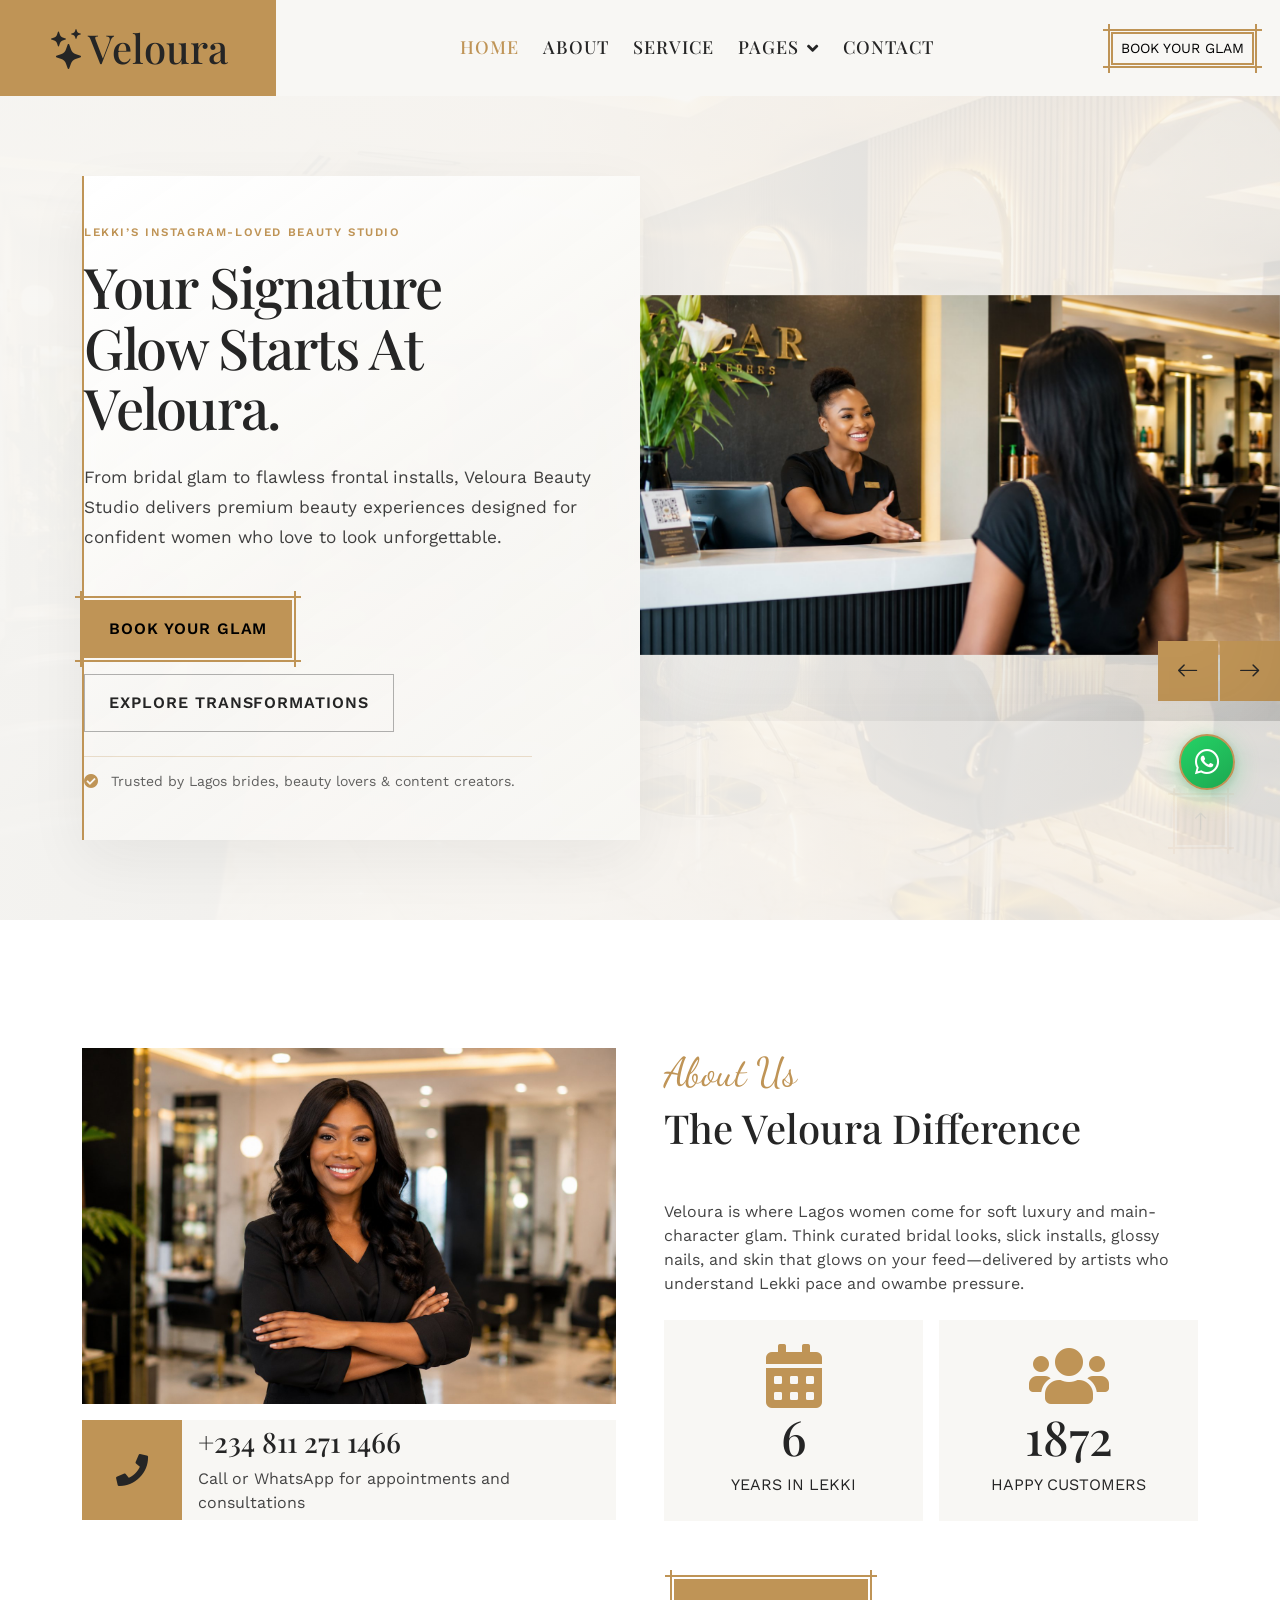
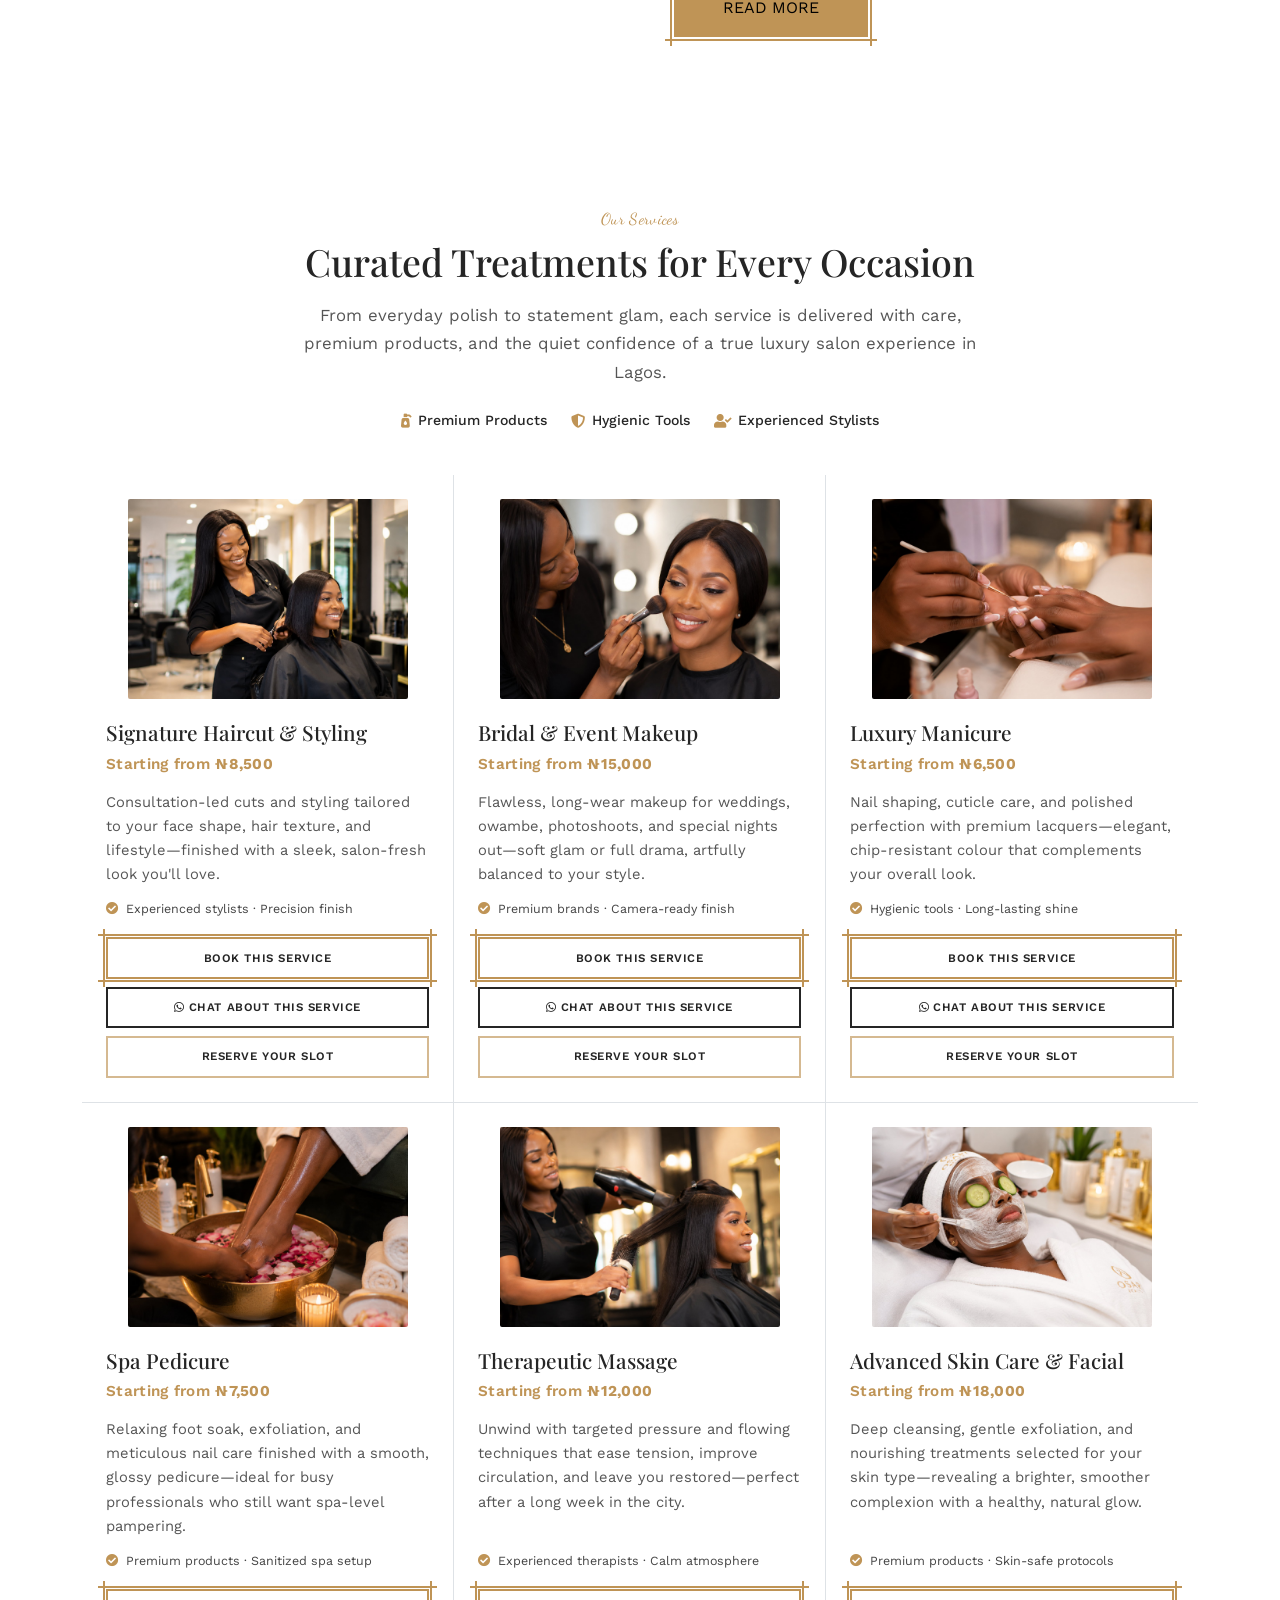
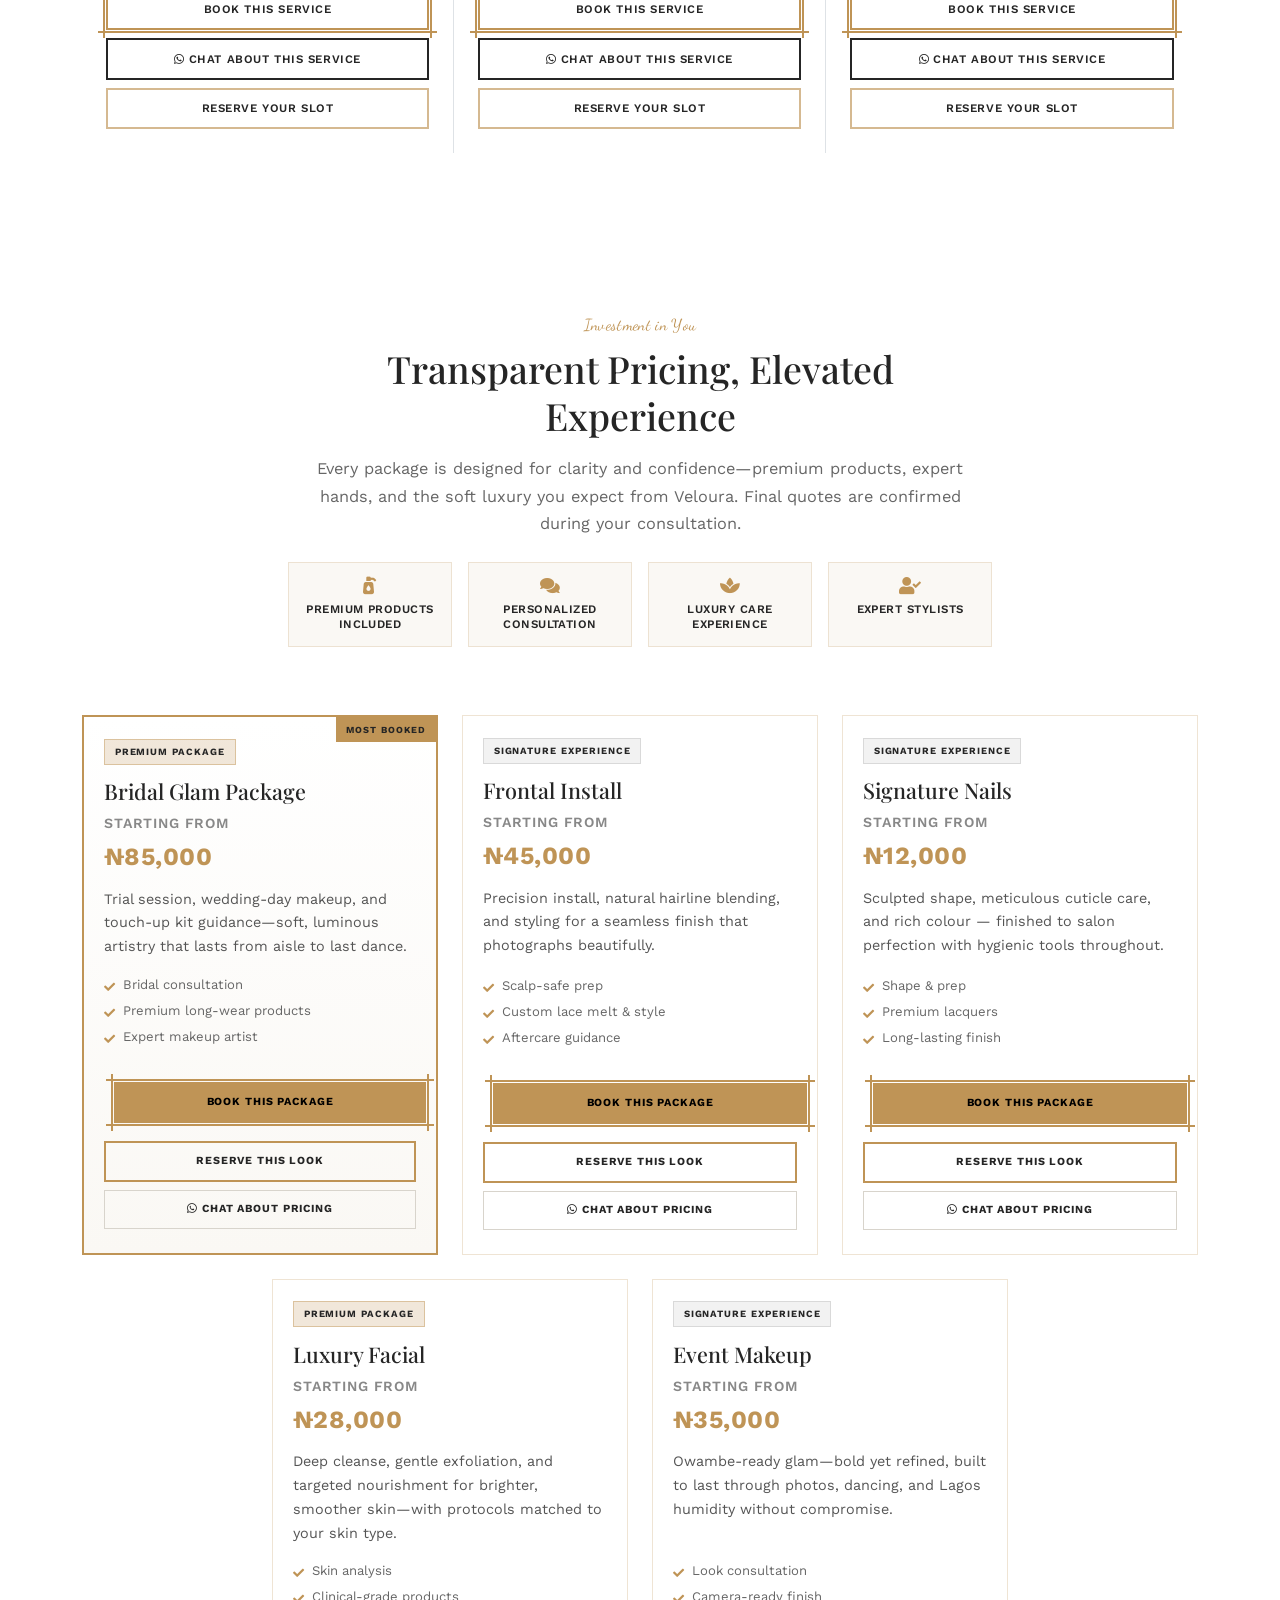
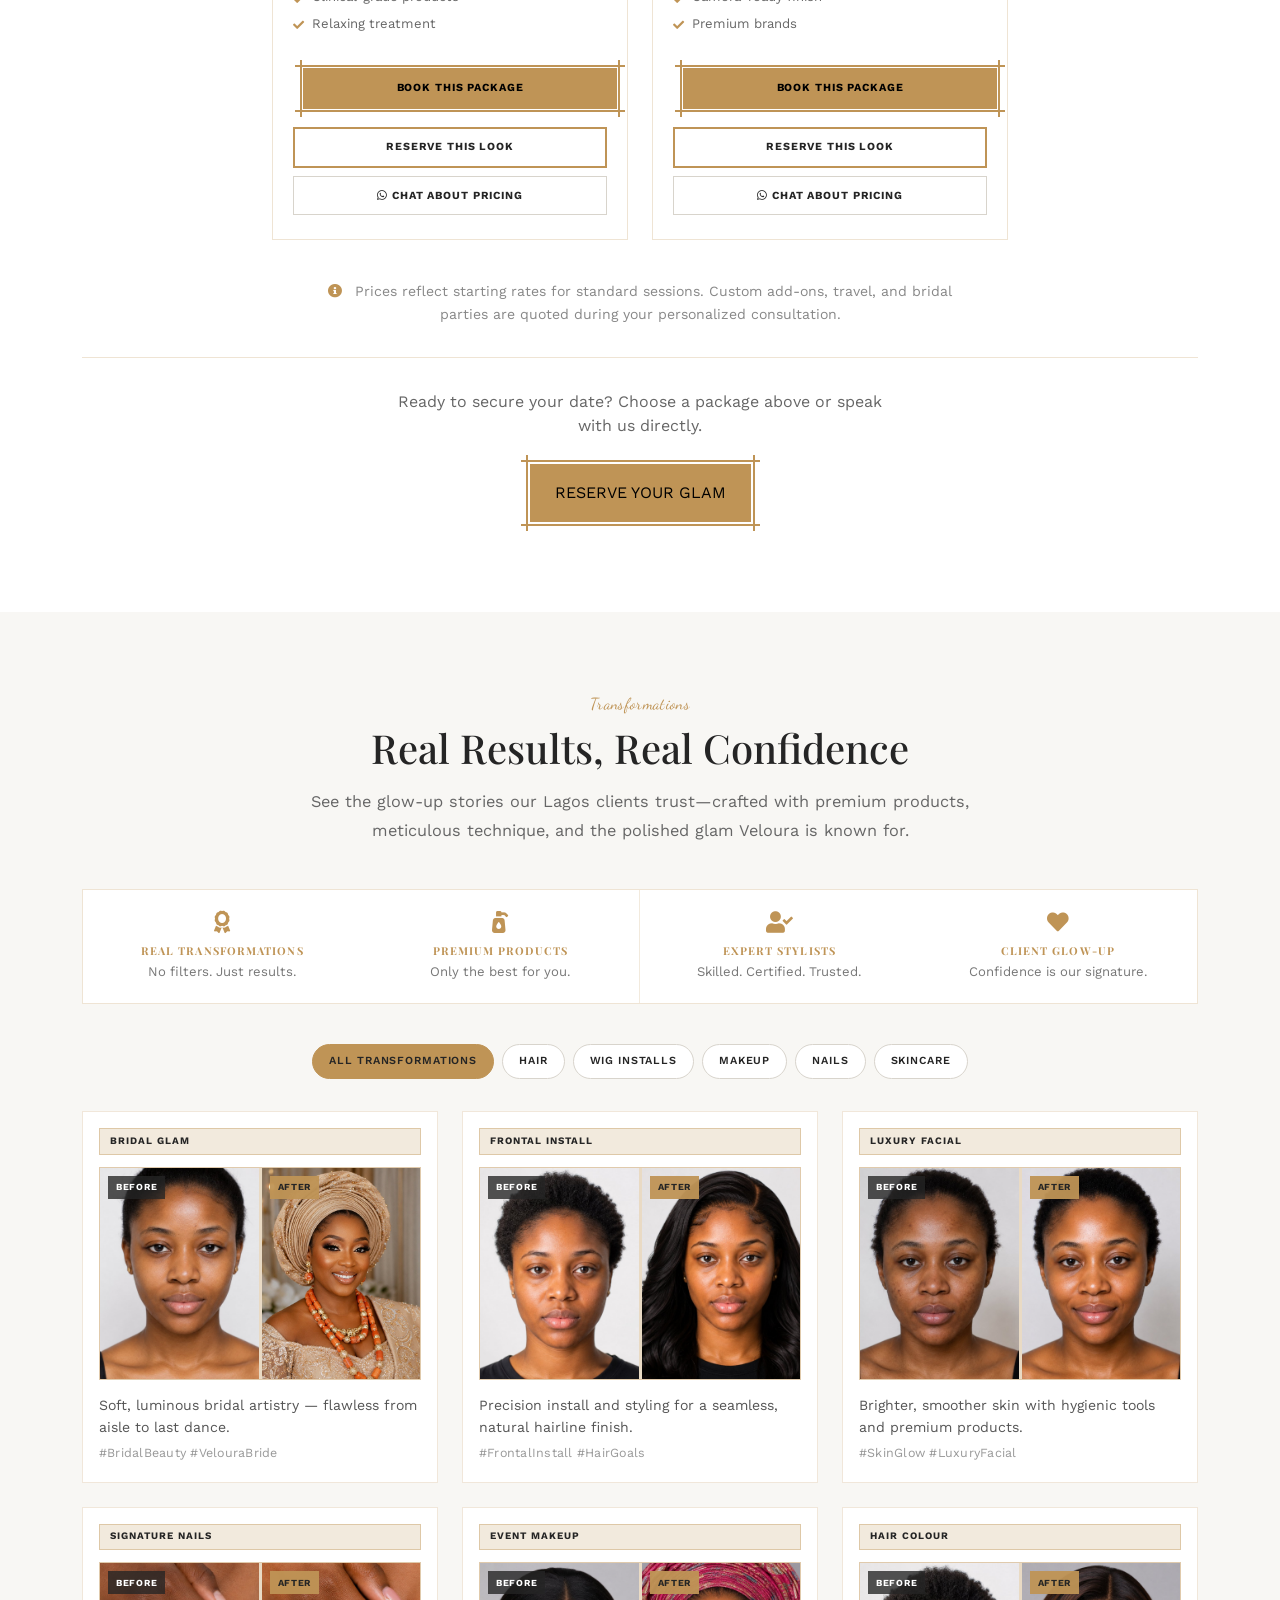
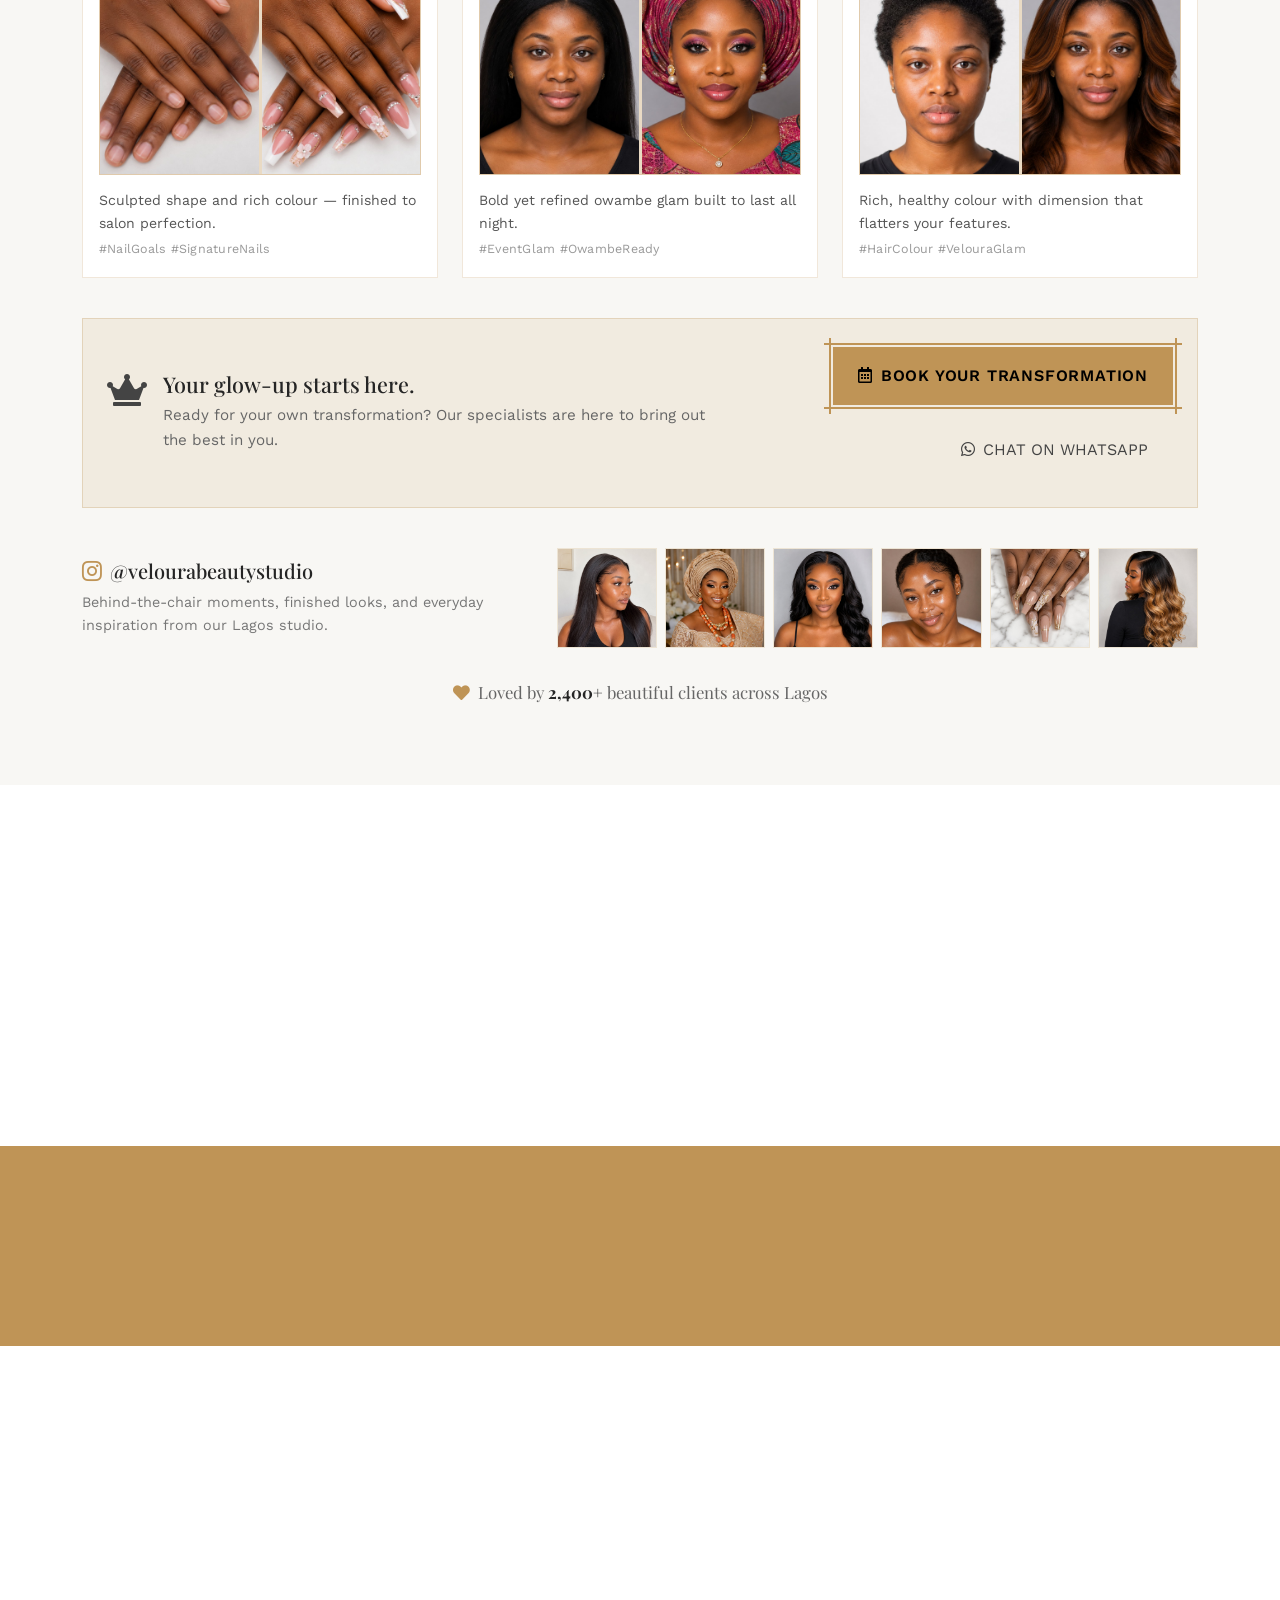
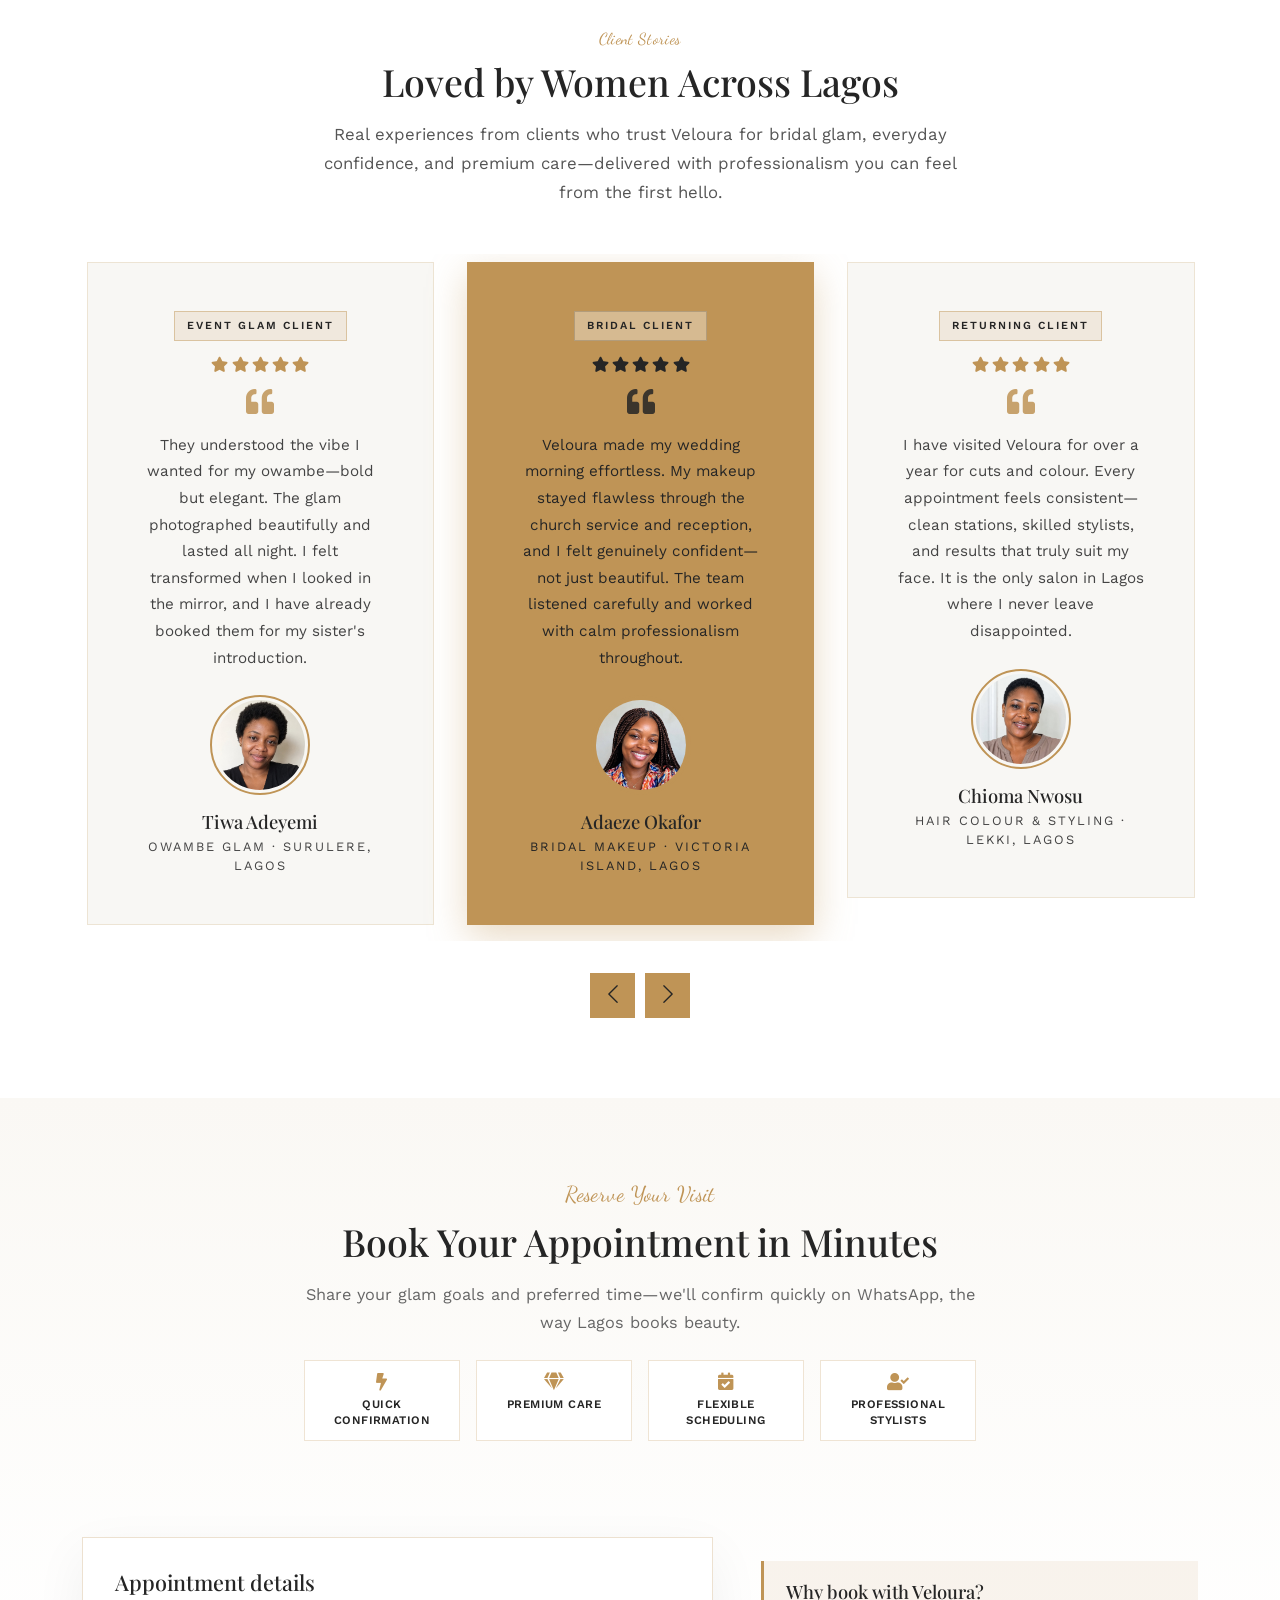
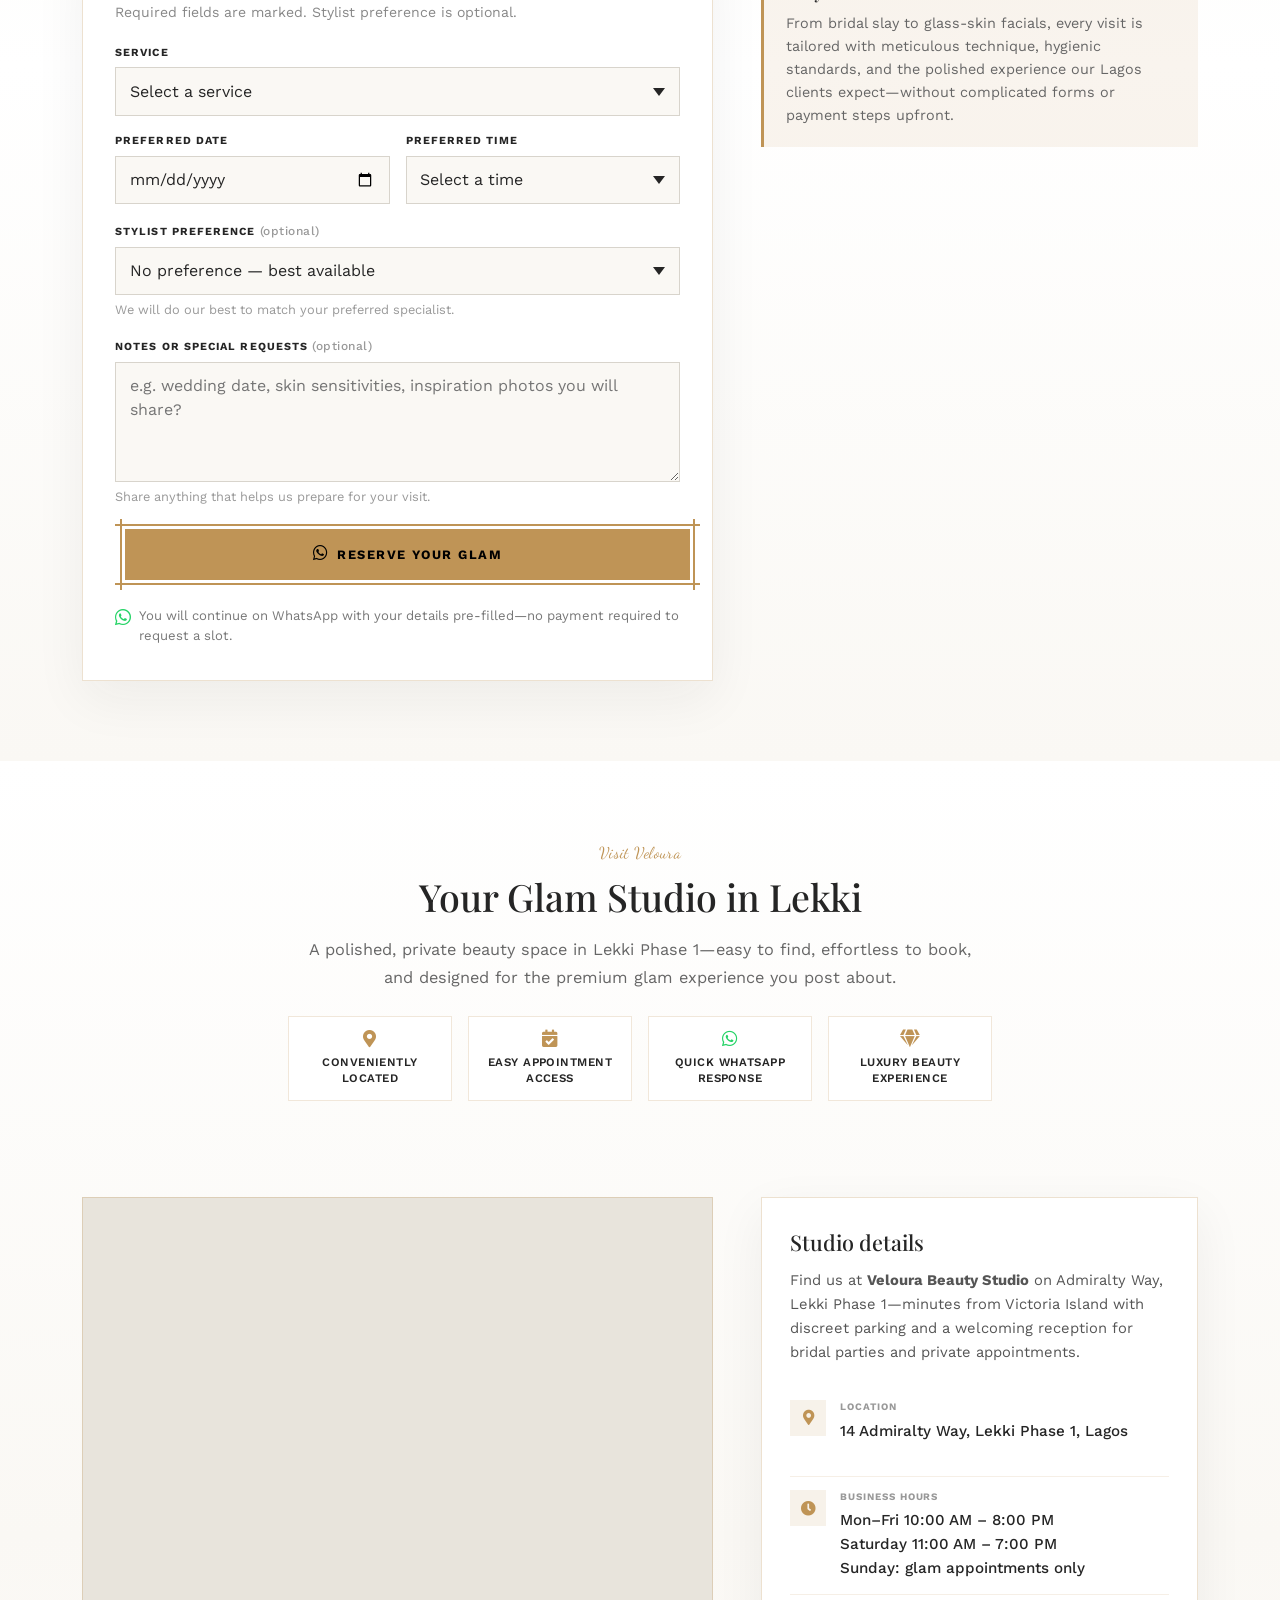
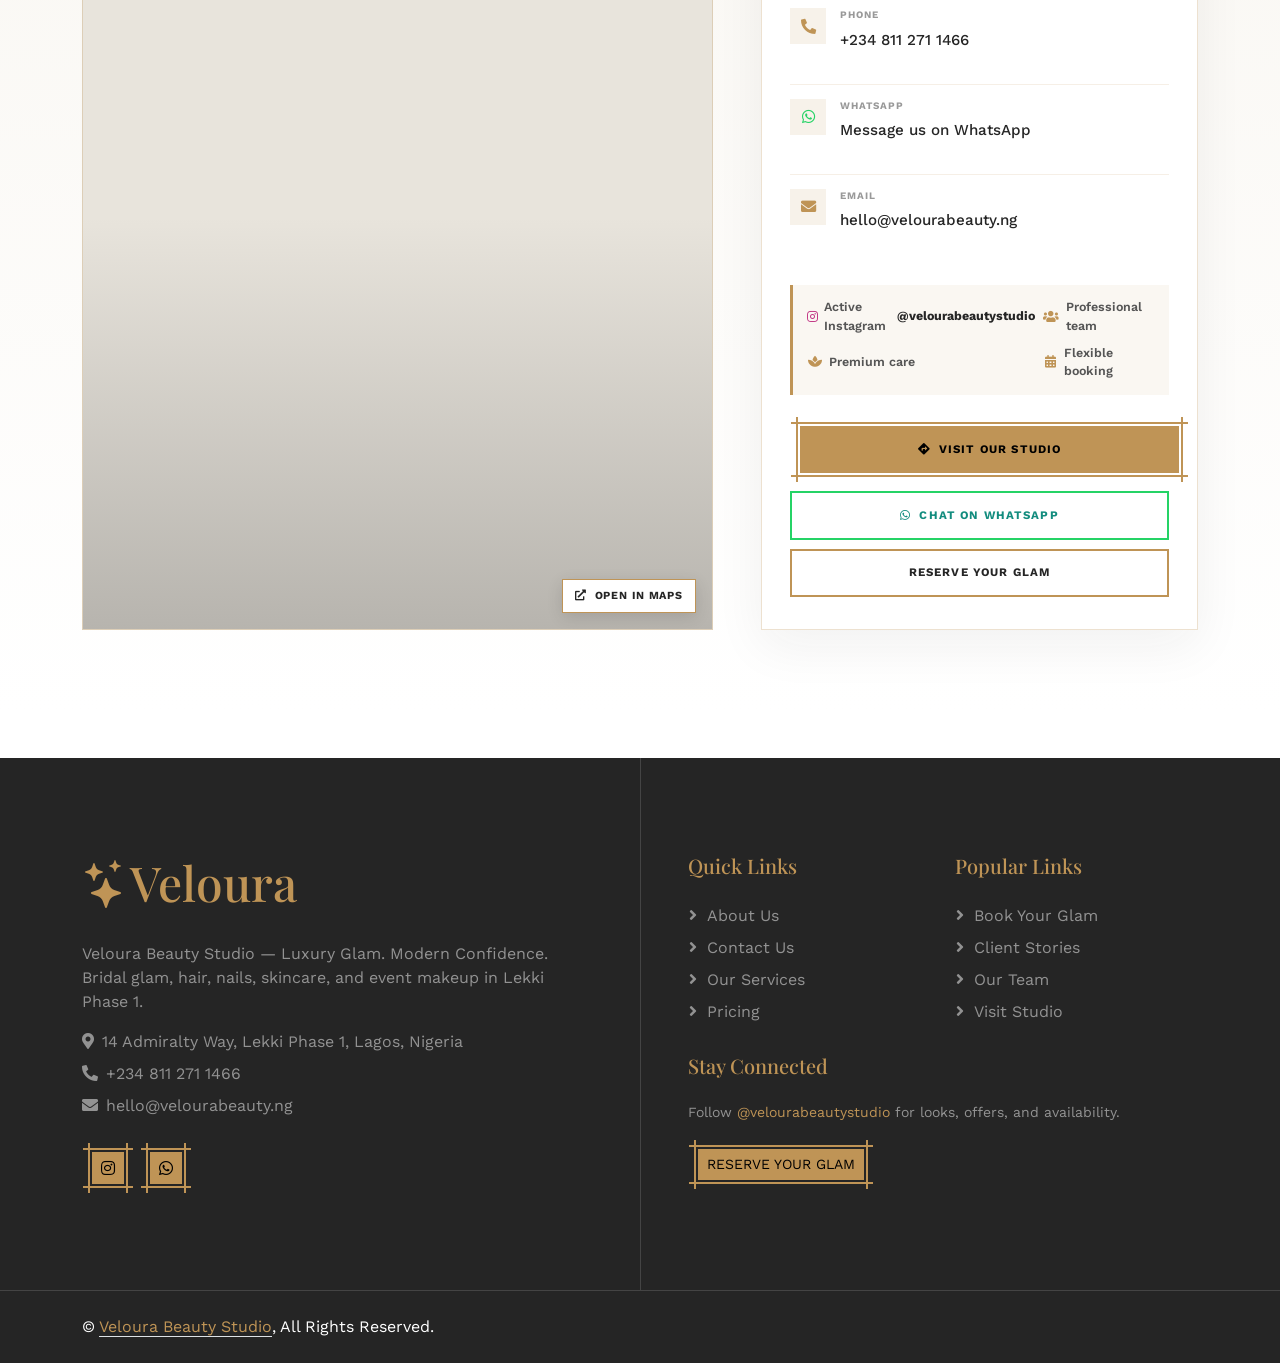
<file: index.html>
<!DOCTYPE html>
<html lang="en">

<head>
    <meta charset="utf-8">
    <!-- Veloura brand: document title & SEO — see BRAND_IDENTITY.md -->
    <title>Veloura Beauty Studio | Luxury Glam in Lekki, Lagos</title>
    <meta content="width=device-width, initial-scale=1.0" name="viewport">
    <meta content="veloura beauty, glam studio lekki, bridal makeup lagos, instagram beauty lagos" name="keywords">
    <meta content="Luxury glam, modern confidence. Book bridal makeup, hair, nails & facials at Veloura Beauty Studio, Lekki Phase 1." name="description">

    <!-- Favicon -->
    <link href="img/favicon.ico" rel="icon">

    <!-- Google Web Fonts -->
    <link rel="preconnect" href="https://fonts.googleapis.com">
    <link rel="preconnect" href="https://fonts.gstatic.com" crossorigin>
    <link
        href="https://fonts.googleapis.com/css2?family=Dancing+Script&family=Playfair+Display:wght@500&family=Work+Sans&display=swap"
        rel="stylesheet">

    <!-- Icon Font Stylesheet -->
    <link href="https://cdnjs.cloudflare.com/ajax/libs/font-awesome/5.10.0/css/all.min.css" rel="stylesheet">
    <link href="https://cdn.jsdelivr.net/npm/bootstrap-icons@1.4.1/font/bootstrap-icons.css" rel="stylesheet">

    <!-- Libraries Stylesheet -->
    <link href="lib/animate/animate.min.css" rel="stylesheet">
    <link href="lib/owlcarousel/assets/owl.carousel.min.css" rel="stylesheet">
    <link href="lib/lightbox/css/lightbox.min.css" rel="stylesheet">

    <!-- Customized Bootstrap Stylesheet -->
    <link href="css/bootstrap.min.css" rel="stylesheet">

    <!-- Template Stylesheet -->
    <link href="css/style.css" rel="stylesheet">
</head>

<body>
    <!-- Spinner Start -->
    <div id="spinner"
        class="show bg-white position-fixed translate-middle w-100 vh-100 top-50 start-50 d-flex align-items-center justify-content-center">
        <div class="spinner-grow text-primary" style="width: 3rem; height: 3rem;" role="status">
            <span class="sr-only">Loading...</span>
        </div>
    </div>
    <!-- Spinner End -->


    <!-- Navbar Start -->
    <div class="container-fluid bg-light sticky-top p-0">
        <nav class="navbar navbar-expand-lg navbar-light p-0">
            <!-- Veloura brand: navbar wordmark -->
            <a href="index.html" class="navbar-brand bg-primary py-4 px-5 me-0" aria-label="Veloura Beauty Studio home">
                <h1 class="mb-0"><i class="bi bi-stars" aria-hidden="true"></i>Veloura</h1>
            </a>
            <button type="button" class="navbar-toggler me-4" data-bs-toggle="collapse"
                data-bs-target="#navbarCollapse" aria-label="Toggle navigation menu" aria-controls="navbarCollapse" aria-expanded="false">
                <span class="navbar-toggler-icon"></span>
            </button>
            <div class="collapse navbar-collapse p-3" id="navbarCollapse">
                <div class="navbar-nav mx-auto">
                    <a href="index.html" class="nav-item nav-link active">Home</a>
                    <a href="about.html" class="nav-item nav-link">About</a>
                    <a href="service.html" class="nav-item nav-link">Service</a>
                    <div class="nav-item dropdown">
                        <a href="#" class="nav-link dropdown-toggle" data-bs-toggle="dropdown">Pages</a>
                        <div class="dropdown-menu bg-light mt-2">
                            <a href="team.html" class="dropdown-item">Our Team</a>
                            <a href="testimonial.html" class="dropdown-item">Client Stories</a>
                        </div>
                    </div>
                    <a href="contact.html#visit" class="nav-item nav-link">Contact</a>
                </div>
                <a class="btn btn-sm btn-primary text-uppercase" href="#booking">Book Your Glam</a>
            </div>
        </nav>
    </div>
    <!-- Navbar End -->


    <!-- Veloura hero identity refinement — see HERO_IDENTITY_REFINEMENT.md -->
    <!-- Hero Start -->
    <div class="container-fluid p-0 hero-header hero-header--premium hero-header--editorial bg-light mb-5">
        <div class="container p-0">
            <div class="row g-0 align-items-stretch">
                <!-- Editorial copy panel: luxury label, headline, lead, CTAs, social proof -->
                <div class="col-lg-6 hero-header-text d-flex align-items-center">
                    <div class="hero-content-panel w-100 py-4 py-md-5 py-lg-5 px-3 px-md-4 ps-lg-0">
                        <p class="hero-label mb-2 mb-md-3">Lekki&rsquo;s Instagram-Loved Beauty Studio</p>
                        <h1 class="hero-title mb-3 mb-md-4">Your Signature Glow Starts At Veloura.</h1>
                        <p class="hero-lead text-dark mb-4 mb-lg-5">From bridal glam to flawless frontal installs, Veloura Beauty Studio delivers premium beauty experiences designed for confident women who love to look unforgettable.</p>
                        <!-- CTA hierarchy: primary book + secondary transformations -->
                        <div class="hero-cta-group d-flex flex-column flex-sm-row flex-wrap gap-2 gap-sm-3 mb-3 mb-md-4">
                            <a href="#booking" class="btn btn-primary text-uppercase px-4 py-3 hero-cta-primary">Book Your Glam</a>
                            <a href="#transformations" class="btn hero-cta-secondary text-uppercase px-4 py-3">Explore Transformations</a>
                        </div>
                        <p class="hero-social-proof mb-0">
                            <i class="fas fa-check-circle text-primary me-2" aria-hidden="true"></i>
                            Trusted by Lagos brides, beauty lovers &amp; content creators.
                        </p>
                    </div>
                </div>
                <!-- Hero imagery: carousel with editorial overlay for depth -->
                <div class="col-lg-6 hero-header-media">
                    <div class="hero-media-frame">
                        <div class="owl-carousel header-carousel">
                            <img class="img-fluid" src="img/hero-slider-1.jpg" alt="Luxury hair styling at Veloura Beauty Studio in Lekki">
                            <img class="img-fluid" src="img/hero-slider-2.jpg" alt="Bridal makeup application at Veloura Beauty Studio">
                            <img class="img-fluid" src="img/hero-slider-3.jpg" alt="Premium beauty treatment at Veloura in Lagos">
                        </div>
                    </div>
                </div>
            </div>
        </div>
    </div>
    <!-- Hero End -->


    <!-- About Start -->
    <div class="container-fluid py-5 veloura-section-rhythm">
        <div class="container">
            <div class="row g-5">
                <div class="col-lg-6 wow fadeIn" data-wow-delay="0.2s">
                    <img class="img-fluid mb-3" src="img/about.jpg" alt="Veloura Beauty Studio luxury beauty studio in Lekki">
                    <div class="d-flex align-items-center bg-light">
                        <div class="btn-square flex-shrink-0 bg-primary" style="width: 100px; height: 100px;">
                            <i class="fa fa-phone fa-2x text-dark"></i>
                        </div>
                        <div class="px-3">
                            <h3><a href="tel:+2348112711466" class="text-dark text-decoration-none">+234 811 271 1466</a></h3>
                            <span>Call or WhatsApp for appointments and consultations</span>
                        </div>
                    </div>
                </div>
                <div class="col-lg-6 wow fadeIn" data-wow-delay="0.5s">
                    <h1 class="font-dancing-script text-primary">About Us</h1>
                    <h1 class="mb-5">The Veloura Difference</h1>
                    <p class="mb-4">Veloura is where Lagos women come for soft luxury and main-character glam. Think curated bridal looks, slick installs, glossy nails, and skin that glows on your feed—delivered by artists who understand Lekki pace and owambe pressure.</p>
                    <div class="row g-3 mb-5">
                        <div class="col-sm-6">
                            <div class="bg-light text-center p-4">
                                <i class="fas fa-calendar-alt fa-4x text-primary"></i>
                                <h1 class="display-5" data-toggle="counter-up">8</h1>
                                <p class="text-dark text-uppercase mb-0">Years in Lekki</p>
                            </div>
                        </div>
                        <div class="col-sm-6">
                            <div class="bg-light text-center p-4">
                                <i class="fas fa-users fa-4x text-primary"></i>
                                <h1 class="display-5" data-toggle="counter-up">2400</h1>
                                <p class="text-dark text-uppercase mb-0">Happy Customers</p>
                            </div>
                        </div>
                    </div>
                    <a class="btn btn-primary text-uppercase px-5 py-3" href="about.html">Read More</a>
                </div>
            </div>
        </div>
    </div>
    <!-- About End -->


    <!-- Service Start: conversion-optimized; see SERVICES_SECTION_OPTIMIZATION.md -->
    <div class="container-fluid service service--premium py-5">
        <div class="container">
            <div class="text-center service-section-header wow fadeIn" data-wow-delay="0.1s">
                <p class="font-dancing-script text-primary mb-2">Our Services</p>
                <h2 class="service-section-title mb-3">Curated Treatments for Every Occasion</h2>
                <p class="service-section-lead mx-auto mb-4">From everyday polish to statement glam, each service is delivered with care, premium products, and the quiet confidence of a true luxury salon experience in Lagos.</p>
                <!-- Section-level trust signals -->
                <ul class="service-trust-bar">
                    <li><i class="fas fa-pump-soap" aria-hidden="true"></i> Premium Products</li>
                    <li><i class="fas fa-shield-alt" aria-hidden="true"></i> Hygienic Tools</li>
                    <li><i class="fas fa-user-check" aria-hidden="true"></i> Experienced Stylists</li>
                </ul>
            </div>
            <div class="row g-4 g-lg-0">
                <!-- Service card: Haircut -->
                <div class="col-md-6 col-lg-4">
                    <div class="service-item service-card h-100 p-4 p-lg-4 border-bottom border-end wow fadeIn d-flex flex-column" data-wow-delay="0.1s">
                        <!-- Veloura assets: SERVICES — see IMAGE_INTEGRATION.md -->
                        <img class="img-fluid" src="img/haircut.jpg" alt="Signature haircut and styling at Veloura">
                        <h3 class="service-card-title">Signature Haircut &amp; Styling</h3>
                        <p class="service-price">Starting from <strong>&#8358;8,500</strong></p>
                        <p class="service-card-desc">Consultation-led cuts and styling tailored to your face shape, hair texture, and lifestyle—finished with a sleek, salon-fresh look you'll love.</p>
                        <p class="service-trust-note"><i class="fas fa-check-circle" aria-hidden="true"></i> Experienced stylists &middot; Precision finish</p>
                        <div class="service-cta-group">
                            <a href="#booking" class="btn btn-sm btn-primary text-uppercase service-cta-book">Book This Service</a>
                            <a href="https://wa.me/2348112711466?text=Hello%2C%20I%20would%20like%20to%20chat%20about%20Signature%20Haircut%20%26%20Styling%20at%20Veloura." class="btn btn-sm text-uppercase service-btn-chat" target="_blank" rel="noopener noreferrer" aria-label="Chat on WhatsApp about Signature Haircut and Styling"><i class="fab fa-whatsapp me-1" aria-hidden="true"></i>Chat About This Service</a>
                            <a href="https://wa.me/2348112711466?text=Hello%2C%20I%20would%20like%20to%20reserve%20a%20slot%20for%20Signature%20Haircut%20%26%20Styling." class="btn btn-sm text-uppercase service-btn-reserve" target="_blank" rel="noopener noreferrer" aria-label="Reserve a slot for Signature Haircut and Styling via WhatsApp">Reserve Your Slot</a>
                        </div>
                    </div>
                </div>
                <!-- Service card: Makeup -->
                <div class="col-md-6 col-lg-4">
                    <div class="service-item service-card h-100 p-4 p-lg-4 border-bottom border-lg-end wow fadeIn d-flex flex-column" data-wow-delay="0.2s">
                        <img class="img-fluid" src="img/makeup.jpg" alt="Bridal and event makeup at Veloura">
                        <h3 class="service-card-title">Bridal &amp; Event Makeup</h3>
                        <p class="service-price">Starting from <strong>&#8358;15,000</strong></p>
                        <p class="service-card-desc">Flawless, long-wear makeup for weddings, owambe, photoshoots, and special nights out—soft glam or full drama, artfully balanced to your style.</p>
                        <p class="service-trust-note"><i class="fas fa-check-circle" aria-hidden="true"></i> Premium brands &middot; Camera-ready finish</p>
                        <div class="service-cta-group">
                            <a href="#booking" class="btn btn-sm btn-primary text-uppercase service-cta-book">Book This Service</a>
                            <a href="https://wa.me/2348112711466?text=Hello%2C%20I%20would%20like%20to%20chat%20about%20Bridal%20%26%20Event%20Makeup%20at%20Veloura." class="btn btn-sm text-uppercase service-btn-chat" target="_blank" rel="noopener noreferrer" aria-label="Chat on WhatsApp about Bridal and Event Makeup"><i class="fab fa-whatsapp me-1" aria-hidden="true"></i>Chat About This Service</a>
                            <a href="https://wa.me/2348112711466?text=Hello%2C%20I%20would%20like%20to%20reserve%20a%20slot%20for%20Bridal%20%26%20Event%20Makeup." class="btn btn-sm text-uppercase service-btn-reserve" target="_blank" rel="noopener noreferrer" aria-label="Reserve a slot for Bridal and Event Makeup via WhatsApp">Reserve Your Slot</a>
                        </div>
                    </div>
                </div>
                <!-- Service card: Manicure -->
                <div class="col-md-6 col-lg-4">
                    <div class="service-item service-card h-100 p-4 p-lg-4 border-bottom border-end border-lg-end-0 wow fadeIn d-flex flex-column" data-wow-delay="0.3s">
                        <img class="img-fluid" src="img/manicure.jpg" alt="Luxury manicure at Veloura">
                        <h3 class="service-card-title">Luxury Manicure</h3>
                        <p class="service-price">Starting from <strong>&#8358;6,500</strong></p>
                        <p class="service-card-desc">Nail shaping, cuticle care, and polished perfection with premium lacquers—elegant, chip-resistant colour that complements your overall look.</p>
                        <p class="service-trust-note"><i class="fas fa-check-circle" aria-hidden="true"></i> Hygienic tools &middot; Long-lasting shine</p>
                        <div class="service-cta-group">
                            <a href="#booking" class="btn btn-sm btn-primary text-uppercase service-cta-book">Book This Service</a>
                            <a href="https://wa.me/2348112711466?text=Hello%2C%20I%20would%20like%20to%20chat%20about%20Luxury%20Manicure%20at%20Veloura." class="btn btn-sm text-uppercase service-btn-chat" target="_blank" rel="noopener noreferrer" aria-label="Chat on WhatsApp about Luxury Manicure"><i class="fab fa-whatsapp me-1" aria-hidden="true"></i>Chat About This Service</a>
                            <a href="https://wa.me/2348112711466?text=Hello%2C%20I%20would%20like%20to%20reserve%20a%20slot%20for%20Luxury%20Manicure." class="btn btn-sm text-uppercase service-btn-reserve" target="_blank" rel="noopener noreferrer" aria-label="Reserve a slot for Luxury Manicure via WhatsApp">Reserve Your Slot</a>
                        </div>
                    </div>
                </div>
                <!-- Service card: Pedicure -->
                <div class="col-md-6 col-lg-4">
                    <div class="service-item service-card h-100 p-4 p-lg-4 border-bottom border-lg-bottom-0 border-lg-end wow fadeIn d-flex flex-column" data-wow-delay="0.1s">
                        <img class="img-fluid" src="img/pedicure.jpg" alt="Spa pedicure at Veloura">
                        <h3 class="service-card-title">Spa Pedicure</h3>
                        <p class="service-price">Starting from <strong>&#8358;7,500</strong></p>
                        <p class="service-card-desc">Relaxing foot soak, exfoliation, and meticulous nail care finished with a smooth, glossy pedicure—ideal for busy professionals who still want spa-level pampering.</p>
                        <p class="service-trust-note"><i class="fas fa-check-circle" aria-hidden="true"></i> Premium products &middot; Sanitized spa setup</p>
                        <div class="service-cta-group">
                            <a href="#booking" class="btn btn-sm btn-primary text-uppercase service-cta-book">Book This Service</a>
                            <a href="https://wa.me/2348112711466?text=Hello%2C%20I%20would%20like%20to%20chat%20about%20Spa%20Pedicure%20at%20Veloura." class="btn btn-sm text-uppercase service-btn-chat" target="_blank" rel="noopener noreferrer" aria-label="Chat on WhatsApp about Spa Pedicure"><i class="fab fa-whatsapp me-1" aria-hidden="true"></i>Chat About This Service</a>
                            <a href="https://wa.me/2348112711466?text=Hello%2C%20I%20would%20like%20to%20reserve%20a%20slot%20for%20Spa%20Pedicure." class="btn btn-sm text-uppercase service-btn-reserve" target="_blank" rel="noopener noreferrer" aria-label="Reserve a slot for Spa Pedicure via WhatsApp">Reserve Your Slot</a>
                        </div>
                    </div>
                </div>
                <!-- Service card: Massage -->
                <div class="col-md-6 col-lg-4">
                    <div class="service-item service-card h-100 p-4 p-lg-4 border-end wow fadeIn d-flex flex-column" data-wow-delay="0.2s">
                        <img class="img-fluid" src="img/massage.jpg" alt="Therapeutic massage at Veloura">
                        <h3 class="service-card-title">Therapeutic Massage</h3>
                        <p class="service-price">Starting from <strong>&#8358;12,000</strong></p>
                        <p class="service-card-desc">Unwind with targeted pressure and flowing techniques that ease tension, improve circulation, and leave you restored—perfect after a long week in the city.</p>
                        <p class="service-trust-note"><i class="fas fa-check-circle" aria-hidden="true"></i> Experienced therapists &middot; Calm atmosphere</p>
                        <div class="service-cta-group">
                            <a href="#booking" class="btn btn-sm btn-primary text-uppercase service-cta-book">Book This Service</a>
                            <a href="https://wa.me/2348112711466?text=Hello%2C%20I%20would%20like%20to%20chat%20about%20Therapeutic%20Massage%20at%20Veloura." class="btn btn-sm text-uppercase service-btn-chat" target="_blank" rel="noopener noreferrer" aria-label="Chat on WhatsApp about Therapeutic Massage"><i class="fab fa-whatsapp me-1" aria-hidden="true"></i>Chat About This Service</a>
                            <a href="https://wa.me/2348112711466?text=Hello%2C%20I%20would%20like%20to%20reserve%20a%20slot%20for%20Therapeutic%20Massage." class="btn btn-sm text-uppercase service-btn-reserve" target="_blank" rel="noopener noreferrer" aria-label="Reserve a slot for Therapeutic Massage via WhatsApp">Reserve Your Slot</a>
                        </div>
                    </div>
                </div>
                <!-- Service card: Skin Care -->
                <div class="col-md-6 col-lg-4">
                    <div class="service-item service-card h-100 p-4 p-lg-4 wow fadeIn d-flex flex-column" data-wow-delay="0.3s">
                        <img class="img-fluid" src="img/skin-care.jpg" alt="Advanced skin care and facial at Veloura">
                        <h3 class="service-card-title">Advanced Skin Care &amp; Facial</h3>
                        <p class="service-price">Starting from <strong>&#8358;18,000</strong></p>
                        <p class="service-card-desc">Deep cleansing, gentle exfoliation, and nourishing treatments selected for your skin type—revealing a brighter, smoother complexion with a healthy, natural glow.</p>
                        <p class="service-trust-note"><i class="fas fa-check-circle" aria-hidden="true"></i> Premium products &middot; Skin-safe protocols</p>
                        <div class="service-cta-group">
                            <a href="#booking" class="btn btn-sm btn-primary text-uppercase service-cta-book">Book This Service</a>
                            <a href="https://wa.me/2348112711466?text=Hello%2C%20I%20would%20like%20to%20chat%20about%20Advanced%20Skin%20Care%20%26%20Facial%20at%20Veloura." class="btn btn-sm text-uppercase service-btn-chat" target="_blank" rel="noopener noreferrer" aria-label="Chat on WhatsApp about Advanced Skin Care and Facial"><i class="fab fa-whatsapp me-1" aria-hidden="true"></i>Chat About This Service</a>
                            <a href="https://wa.me/2348112711466?text=Hello%2C%20I%20would%20like%20to%20reserve%20a%20slot%20for%20Advanced%20Skin%20Care%20%26%20Facial." class="btn btn-sm text-uppercase service-btn-reserve" target="_blank" rel="noopener noreferrer" aria-label="Reserve a slot for Advanced Skin Care and Facial via WhatsApp">Reserve Your Slot</a>
                        </div>
                    </div>
                </div>
            </div>
        </div>
    </div>
    <!-- Service End -->


    <!-- Premium Pricing Start: booking reinforcement; see PRICING_SECTION.md -->
    <section id="pricing" class="container-fluid py-5 pricing pricing--premium" aria-labelledby="pricing-section-title">
        <div class="container">
            <header class="text-center pricing-header wow fadeIn" data-wow-delay="0.1s">
                <p class="font-dancing-script text-primary mb-2">Investment in You</p>
                <h2 id="pricing-section-title" class="pricing-title mb-3">Transparent Pricing, Elevated Experience</h2>
                <p class="pricing-lead mx-auto mb-4">Every package is designed for clarity and confidence—premium products, expert hands, and the soft luxury you expect from Veloura. Final quotes are confirmed during your consultation.</p>
                <ul class="pricing-trust-bar list-unstyled mb-0" role="list">
                    <li><i class="fas fa-pump-soap" aria-hidden="true"></i><span>Premium products included</span></li>
                    <li><i class="fas fa-comments" aria-hidden="true"></i><span>Personalized consultation</span></li>
                    <li><i class="fas fa-spa" aria-hidden="true"></i><span>Luxury care experience</span></li>
                    <li><i class="fas fa-user-check" aria-hidden="true"></i><span>Expert stylists</span></li>
                </ul>
            </header>

            <div class="row g-4 pricing-grid justify-content-center">
                <!-- Pricing card: Bridal Glam Package -->
                <div class="col-md-6 col-lg-4">
                    <article class="pricing-card pricing-card--featured h-100 wow fadeIn" data-wow-delay="0.1s" data-pricing-service="bridal-glam">
                        <span class="pricing-badge pricing-badge--premium">Premium Package</span>
                        <h3 class="pricing-card-title">Bridal Glam Package</h3>
                        <p class="pricing-amount">Starting From <strong>&#8358;85,000</strong></p>
                        <p class="pricing-card-desc">Trial session, wedding-day makeup, and touch-up kit guidance—soft, luminous artistry that lasts from aisle to last dance.</p>
                        <ul class="pricing-includes list-unstyled" role="list">
                            <li><i class="fas fa-check" aria-hidden="true"></i> Bridal consultation</li>
                            <li><i class="fas fa-check" aria-hidden="true"></i> Premium long-wear products</li>
                            <li><i class="fas fa-check" aria-hidden="true"></i> Expert makeup artist</li>
                        </ul>
                        <div class="pricing-cta-group">
                            <a href="?service=bridal-glam#booking" class="btn btn-sm btn-primary text-uppercase pricing-cta-primary">Book This Package</a>
                            <a href="?service=bridal-glam#booking" class="btn btn-sm text-uppercase pricing-cta-reserve">Reserve This Look</a>
                            <a href="https://wa.me/2348112711466?text=Hello%2C%20I%20would%20like%20to%20chat%20about%20pricing%20for%20the%20Bridal%20Glam%20Package%20at%20Veloura." class="btn btn-sm text-uppercase pricing-cta-chat" target="_blank" rel="noopener noreferrer" aria-label="Chat on WhatsApp about Bridal Glam Package pricing"><i class="fab fa-whatsapp me-1" aria-hidden="true"></i>Chat About Pricing</a>
                        </div>
                    </article>
                </div>

                <!-- Pricing card: Frontal Install -->
                <div class="col-md-6 col-lg-4">
                    <article class="pricing-card h-100 wow fadeIn" data-wow-delay="0.15s" data-pricing-service="frontal-install">
                        <span class="pricing-badge pricing-badge--signature">Signature Experience</span>
                        <h3 class="pricing-card-title">Frontal Install</h3>
                        <p class="pricing-amount">Starting From <strong>&#8358;45,000</strong></p>
                        <p class="pricing-card-desc">Precision install, natural hairline blending, and styling for a seamless finish that photographs beautifully.</p>
                        <ul class="pricing-includes list-unstyled" role="list">
                            <li><i class="fas fa-check" aria-hidden="true"></i> Scalp-safe prep</li>
                            <li><i class="fas fa-check" aria-hidden="true"></i> Custom lace melt &amp; style</li>
                            <li><i class="fas fa-check" aria-hidden="true"></i> Aftercare guidance</li>
                        </ul>
                        <div class="pricing-cta-group">
                            <a href="?service=frontal-install#booking" class="btn btn-sm btn-primary text-uppercase pricing-cta-primary">Book This Package</a>
                            <a href="?service=frontal-install#booking" class="btn btn-sm text-uppercase pricing-cta-reserve">Reserve This Look</a>
                            <a href="https://wa.me/2348112711466?text=Hello%2C%20I%20would%20like%20to%20chat%20about%20pricing%20for%20Frontal%20Install%20at%20Veloura." class="btn btn-sm text-uppercase pricing-cta-chat" target="_blank" rel="noopener noreferrer" aria-label="Chat on WhatsApp about Frontal Install pricing"><i class="fab fa-whatsapp me-1" aria-hidden="true"></i>Chat About Pricing</a>
                        </div>
                    </article>
                </div>

                <!-- Pricing card: Signature Nails -->
                <div class="col-md-6 col-lg-4">
                    <article class="pricing-card h-100 wow fadeIn" data-wow-delay="0.2s" data-pricing-service="signature-nails">
                        <span class="pricing-badge pricing-badge--signature">Signature Experience</span>
                        <h3 class="pricing-card-title">Signature Nails</h3>
                        <p class="pricing-amount">Starting From <strong>&#8358;12,000</strong></p>
                        <p class="pricing-card-desc">Sculpted shape, meticulous cuticle care, and rich colour — finished to salon perfection with hygienic tools throughout.</p>
                        <ul class="pricing-includes list-unstyled" role="list">
                            <li><i class="fas fa-check" aria-hidden="true"></i> Shape &amp; prep</li>
                            <li><i class="fas fa-check" aria-hidden="true"></i> Premium lacquers</li>
                            <li><i class="fas fa-check" aria-hidden="true"></i> Long-lasting finish</li>
                        </ul>
                        <div class="pricing-cta-group">
                            <a href="?service=signature-nails#booking" class="btn btn-sm btn-primary text-uppercase pricing-cta-primary">Book This Package</a>
                            <a href="?service=signature-nails#booking" class="btn btn-sm text-uppercase pricing-cta-reserve">Reserve This Look</a>
                            <a href="https://wa.me/2348112711466?text=Hello%2C%20I%20would%20like%20to%20chat%20about%20pricing%20for%20Signature%20Nails%20at%20Veloura." class="btn btn-sm text-uppercase pricing-cta-chat" target="_blank" rel="noopener noreferrer" aria-label="Chat on WhatsApp about Signature Nails pricing"><i class="fab fa-whatsapp me-1" aria-hidden="true"></i>Chat About Pricing</a>
                        </div>
                    </article>
                </div>

                <!-- Pricing card: Luxury Facial -->
                <div class="col-md-6 col-lg-4">
                    <article class="pricing-card h-100 wow fadeIn" data-wow-delay="0.1s" data-pricing-service="luxury-facial">
                        <span class="pricing-badge pricing-badge--premium">Premium Package</span>
                        <h3 class="pricing-card-title">Luxury Facial</h3>
                        <p class="pricing-amount">Starting From <strong>&#8358;28,000</strong></p>
                        <p class="pricing-card-desc">Deep cleanse, gentle exfoliation, and targeted nourishment for brighter, smoother skin—with protocols matched to your skin type.</p>
                        <ul class="pricing-includes list-unstyled" role="list">
                            <li><i class="fas fa-check" aria-hidden="true"></i> Skin analysis</li>
                            <li><i class="fas fa-check" aria-hidden="true"></i> Clinical-grade products</li>
                            <li><i class="fas fa-check" aria-hidden="true"></i> Relaxing treatment</li>
                        </ul>
                        <div class="pricing-cta-group">
                            <a href="?service=luxury-facial#booking" class="btn btn-sm btn-primary text-uppercase pricing-cta-primary">Book This Package</a>
                            <a href="?service=luxury-facial#booking" class="btn btn-sm text-uppercase pricing-cta-reserve">Reserve This Look</a>
                            <a href="https://wa.me/2348112711466?text=Hello%2C%20I%20would%20like%20to%20chat%20about%20pricing%20for%20Luxury%20Facial%20at%20Veloura." class="btn btn-sm text-uppercase pricing-cta-chat" target="_blank" rel="noopener noreferrer" aria-label="Chat on WhatsApp about Luxury Facial pricing"><i class="fab fa-whatsapp me-1" aria-hidden="true"></i>Chat About Pricing</a>
                        </div>
                    </article>
                </div>

                <!-- Pricing card: Event Makeup -->
                <div class="col-md-6 col-lg-4">
                    <article class="pricing-card h-100 wow fadeIn" data-wow-delay="0.15s" data-pricing-service="event-makeup">
                        <span class="pricing-badge pricing-badge--signature">Signature Experience</span>
                        <h3 class="pricing-card-title">Event Makeup</h3>
                        <p class="pricing-amount">Starting From <strong>&#8358;35,000</strong></p>
                        <p class="pricing-card-desc">Owambe-ready glam—bold yet refined, built to last through photos, dancing, and Lagos humidity without compromise.</p>
                        <ul class="pricing-includes list-unstyled" role="list">
                            <li><i class="fas fa-check" aria-hidden="true"></i> Look consultation</li>
                            <li><i class="fas fa-check" aria-hidden="true"></i> Camera-ready finish</li>
                            <li><i class="fas fa-check" aria-hidden="true"></i> Premium brands</li>
                        </ul>
                        <div class="pricing-cta-group">
                            <a href="?service=event-makeup#booking" class="btn btn-sm btn-primary text-uppercase pricing-cta-primary">Book This Package</a>
                            <a href="?service=event-makeup#booking" class="btn btn-sm text-uppercase pricing-cta-reserve">Reserve This Look</a>
                            <a href="https://wa.me/2348112711466?text=Hello%2C%20I%20would%20like%20to%20chat%20about%20pricing%20for%20Event%20Makeup%20at%20Veloura." class="btn btn-sm text-uppercase pricing-cta-chat" target="_blank" rel="noopener noreferrer" aria-label="Chat on WhatsApp about Event Makeup pricing"><i class="fab fa-whatsapp me-1" aria-hidden="true"></i>Chat About Pricing</a>
                        </div>
                    </article>
                </div>
            </div>

            <p class="pricing-disclaimer text-center wow fadeIn" data-wow-delay="0.25s">
                <i class="fas fa-info-circle text-primary me-2" aria-hidden="true"></i>
                Prices reflect starting rates for standard sessions. Custom add-ons, travel, and bridal parties are quoted during your personalized consultation.
            </p>

            <div class="pricing-footer-cta text-center wow fadeIn" data-wow-delay="0.3s">
                <p class="pricing-footer-text mb-3">Ready to secure your date? Choose a package above or speak with us directly.</p>
                <a href="#booking" class="btn btn-primary text-uppercase px-4 py-3">Reserve Your Glam</a>
            </div>
        </div>
    </section>
    <!-- Premium Pricing End -->


    <!-- Transform Gallery Start: UI mockup implementation; see BEFORE_AFTER_GALLERY.md -->
    <section id="transformations" class="container-fluid py-5 transform-gallery transform-gallery--premium" aria-labelledby="transform-gallery-title">
        <div class="container">
            <!-- Section header -->
            <div class="text-center transform-gallery-header wow fadeIn" data-wow-delay="0.1s">
                <p class="font-dancing-script text-primary mb-2">Transformations</p>
                <h2 id="transform-gallery-title" class="transform-gallery-title mb-3">Real Results, Real Confidence</h2>
                <p class="transform-gallery-lead mx-auto">See the glow-up stories our Lagos clients trust—crafted with premium products, meticulous technique, and the polished glam Veloura is known for.</p>
            </div>

            <!-- Trust feature bar (4 columns) -->
            <div class="transform-trust-bar wow fadeIn" data-wow-delay="0.15s">
                <div class="transform-trust-bar__item">
                    <i class="fas fa-award transform-trust-bar__icon" aria-hidden="true"></i>
                    <h3 class="transform-trust-bar__title">Real Transformations</h3>
                    <p class="transform-trust-bar__text">No filters. Just results.</p>
                </div>
                <div class="transform-trust-bar__item">
                    <i class="fas fa-pump-soap transform-trust-bar__icon" aria-hidden="true"></i>
                    <h3 class="transform-trust-bar__title">Premium Products</h3>
                    <p class="transform-trust-bar__text">Only the best for you.</p>
                </div>
                <div class="transform-trust-bar__item">
                    <i class="fas fa-user-check transform-trust-bar__icon" aria-hidden="true"></i>
                    <h3 class="transform-trust-bar__title">Expert Stylists</h3>
                    <p class="transform-trust-bar__text">Skilled. Certified. Trusted.</p>
                </div>
                <div class="transform-trust-bar__item">
                    <i class="fas fa-heart transform-trust-bar__icon" aria-hidden="true"></i>
                    <h3 class="transform-trust-bar__title">Client Glow-up</h3>
                    <p class="transform-trust-bar__text">Confidence is our signature.</p>
                </div>
            </div>

            <!-- Category filter pills -->
            <div class="transform-gallery-filters wow fadeIn" data-wow-delay="0.2s" role="group" aria-label="Filter transformations by service">
                <button type="button" class="transform-filter-btn active" data-gallery-filter="all" aria-pressed="true">All Transformations</button>
                <button type="button" class="transform-filter-btn" data-gallery-filter="hair" aria-pressed="false">Hair</button>
                <button type="button" class="transform-filter-btn" data-gallery-filter="wig-installs" aria-pressed="false">Wig Installs</button>
                <button type="button" class="transform-filter-btn" data-gallery-filter="makeup" aria-pressed="false">Makeup</button>
                <button type="button" class="transform-filter-btn" data-gallery-filter="nails" aria-pressed="false">Nails</button>
                <button type="button" class="transform-filter-btn" data-gallery-filter="skincare" aria-pressed="false">Skincare</button>
            </div>

            <!-- Before/After grid: static paired panels (no compare slider) — see BEFORE_AFTER_GALLERY_FIX.md -->
            <div class="row g-4 transform-ba-grid">
                <div class="col-md-6 col-lg-4 transform-ba-item" data-gallery-category="makeup">
                    <article class="transform-ba-card wow fadeIn" data-wow-delay="0.1s">
                        <span class="transform-label">Bridal Glam</span>
                        <div class="ba-pair" role="group" aria-label="Bridal glam before and after">
                            <figure class="ba-pair__panel ba-pair__panel--before">
                                <span class="ba-pair__label">Before</span>
                                <img class="ba-pair__img" src="img/ba/bridal-before.jpg" alt="Before bridal makeup at Veloura" loading="lazy">
                            </figure>
                            <figure class="ba-pair__panel ba-pair__panel--after">
                                <span class="ba-pair__label">After</span>
                                <img class="ba-pair__img" src="img/ba/bridal-after.jpg" alt="After bridal glam at Veloura" loading="lazy">
                            </figure>
                        </div>
                        <p class="transform-ba-caption">Soft, luminous bridal artistry — flawless from aisle to last dance.</p>
                        <p class="transform-ba-tags">#BridalBeauty #VelouraBride</p>
                    </article>
                </div>
                <div class="col-md-6 col-lg-4 transform-ba-item" data-gallery-category="wig-installs">
                    <article class="transform-ba-card wow fadeIn" data-wow-delay="0.15s">
                        <span class="transform-label">Frontal Install</span>
                        <div class="ba-pair" role="group" aria-label="Frontal install before and after">
                            <figure class="ba-pair__panel ba-pair__panel--before">
                                <span class="ba-pair__label">Before</span>
                                <img class="ba-pair__img" src="img/ba/frontal-before.jpg" alt="Before frontal install at Veloura" loading="lazy">
                            </figure>
                            <figure class="ba-pair__panel ba-pair__panel--after">
                                <span class="ba-pair__label">After</span>
                                <img class="ba-pair__img" src="img/ba/frontal-after.jpg" alt="After frontal install at Veloura" loading="lazy">
                            </figure>
                        </div>
                        <p class="transform-ba-caption">Precision install and styling for a seamless, natural hairline finish.</p>
                        <p class="transform-ba-tags">#FrontalInstall #HairGoals</p>
                    </article>
                </div>
                <div class="col-md-6 col-lg-4 transform-ba-item" data-gallery-category="skincare">
                    <article class="transform-ba-card wow fadeIn" data-wow-delay="0.2s">
                        <span class="transform-label">Luxury Facial</span>
                        <div class="ba-pair" role="group" aria-label="Luxury facial before and after">
                            <figure class="ba-pair__panel ba-pair__panel--before">
                                <span class="ba-pair__label">Before</span>
                                <img class="ba-pair__img" src="img/ba/facial-before.jpg" alt="Before luxury facial at Veloura" loading="lazy">
                            </figure>
                            <figure class="ba-pair__panel ba-pair__panel--after">
                                <span class="ba-pair__label">After</span>
                                <img class="ba-pair__img" src="img/ba/facial-after.jpg" alt="After luxury facial at Veloura" loading="lazy">
                            </figure>
                        </div>
                        <p class="transform-ba-caption">Brighter, smoother skin with hygienic tools and premium products.</p>
                        <p class="transform-ba-tags">#SkinGlow #LuxuryFacial</p>
                    </article>
                </div>
                <div class="col-md-6 col-lg-4 transform-ba-item" data-gallery-category="nails">
                    <article class="transform-ba-card wow fadeIn" data-wow-delay="0.1s">
                        <span class="transform-label">Signature Nails</span>
                        <div class="ba-pair" role="group" aria-label="Signature nails before and after">
                            <figure class="ba-pair__panel ba-pair__panel--before">
                                <span class="ba-pair__label">Before</span>
                                <img class="ba-pair__img" src="img/ba/nails-before.jpg" alt="Before manicure at Veloura" loading="lazy">
                            </figure>
                            <figure class="ba-pair__panel ba-pair__panel--after">
                                <span class="ba-pair__label">After</span>
                                <img class="ba-pair__img" src="img/ba/nails-after.jpg" alt="After signature nails at Veloura" loading="lazy">
                            </figure>
                        </div>
                        <p class="transform-ba-caption">Sculpted shape and rich colour — finished to salon perfection.</p>
                        <p class="transform-ba-tags">#NailGoals #SignatureNails</p>
                    </article>
                </div>
                <div class="col-md-6 col-lg-4 transform-ba-item" data-gallery-category="makeup">
                    <article class="transform-ba-card wow fadeIn" data-wow-delay="0.15s">
                        <span class="transform-label">Event Makeup</span>
                        <div class="ba-pair" role="group" aria-label="Event makeup before and after">
                            <figure class="ba-pair__panel ba-pair__panel--before">
                                <span class="ba-pair__label">Before</span>
                                <img class="ba-pair__img" src="img/ba/event-before.jpg" alt="Before event makeup at Veloura" loading="lazy">
                            </figure>
                            <figure class="ba-pair__panel ba-pair__panel--after">
                                <span class="ba-pair__label">After</span>
                                <img class="ba-pair__img" src="img/ba/event-after.jpg" alt="After event makeup at Veloura" loading="lazy">
                            </figure>
                        </div>
                        <p class="transform-ba-caption">Bold yet refined owambe glam built to last all night.</p>
                        <p class="transform-ba-tags">#EventGlam #OwambeReady</p>
                    </article>
                </div>
                <div class="col-md-6 col-lg-4 transform-ba-item" data-gallery-category="hair">
                    <article class="transform-ba-card wow fadeIn" data-wow-delay="0.2s">
                        <span class="transform-label">Hair Colour</span>
                        <div class="ba-pair" role="group" aria-label="Hair colour before and after">
                            <figure class="ba-pair__panel ba-pair__panel--before">
                                <span class="ba-pair__label">Before</span>
                                <img class="ba-pair__img" src="img/ba/colour-before.jpg" alt="Before hair colour at Veloura" loading="lazy">
                            </figure>
                            <figure class="ba-pair__panel ba-pair__panel--after">
                                <span class="ba-pair__label">After</span>
                                <img class="ba-pair__img" src="img/ba/colour-after.jpg" alt="After hair colour at Veloura" loading="lazy">
                            </figure>
                        </div>
                        <p class="transform-ba-caption">Rich, healthy colour with dimension that flatters your features.</p>
                        <p class="transform-ba-tags">#HairColour #VelouraGlam</p>
                    </article>
                </div>
            </div>

            <!-- Horizontal CTA bar -->
            <div class="transform-gallery-cta-bar wow fadeIn" data-wow-delay="0.25s">
                <div class="row align-items-center g-4">
                    <div class="col-lg-7">
                        <div class="d-flex align-items-start gap-3 transform-gallery-cta-copy">
                            <i class="fas fa-crown transform-gallery-cta-icon" aria-hidden="true"></i>
                            <div>
                                <h3 class="transform-gallery-cta-heading">Your glow-up starts here.</h3>
                                <p class="transform-gallery-cta-text mb-0">Ready for your own transformation? Our specialists are here to bring out the best in you.</p>
                            </div>
                        </div>
                    </div>
                    <div class="col-lg-5">
                        <div class="d-flex flex-wrap justify-content-lg-end gap-3 transform-gallery-cta-actions">
                            <a href="#booking" class="btn btn-primary text-uppercase px-4 py-3 transform-gallery-cta-book">
                                <i class="far fa-calendar-alt me-2" aria-hidden="true"></i>Book Your Transformation
                            </a>
                            <a href="https://wa.me/2348112711466?text=Hello%2C%20I%20would%20like%20to%20book%20an%20appointment."
                                class="btn hero-btn-whatsapp text-uppercase px-4 py-3" target="_blank" rel="noopener noreferrer"
                                aria-label="Chat on WhatsApp to book your transformation">
                                <i class="fab fa-whatsapp me-2" aria-hidden="true"></i>Chat on WhatsApp
                            </a>
                        </div>
                    </div>
                </div>
            </div>

            <!-- Instagram-inspired feed row -->
            <div class="transform-ig-section wow fadeIn" data-wow-delay="0.3s">
                <div class="row align-items-center g-4 mb-4">
                    <div class="col-lg-5">
                        <h3 class="transform-ig-title mb-2"><i class="bi bi-instagram me-2 text-primary" aria-hidden="true"></i>@velourabeautystudio</h3>
                        <p class="transform-ig-sub mb-0">Behind-the-chair moments, finished looks, and everyday inspiration from our Lagos studio.</p>
                    </div>
                    <div class="col-lg-7">
                        <div class="transform-ig-grid transform-ig-grid--feed">
                            <a href="img/portfolio/grid-1.jpg" class="transform-ig-item" data-lightbox="veloura-gallery" data-title="Frontal Install — Veloura Beauty Studio">
                                <img src="img/portfolio/grid-1.jpg" alt="Veloura finished frontal install" loading="lazy">
                                <div class="transform-ig-overlay"><i class="bi bi-zoom-in" aria-hidden="true"></i></div>
                            </a>
                            <a href="img/portfolio/grid-2.jpg" class="transform-ig-item" data-lightbox="veloura-gallery" data-title="Bridal Glam — Veloura Beauty Studio">
                                <img src="img/portfolio/grid-2.jpg" alt="Veloura finished bridal look" loading="lazy">
                                <div class="transform-ig-overlay"><i class="bi bi-zoom-in" aria-hidden="true"></i></div>
                            </a>
                            <a href="img/portfolio/grid-3.jpg" class="transform-ig-item" data-lightbox="veloura-gallery" data-title="Event Makeup — Veloura Beauty Studio">
                                <img src="img/portfolio/grid-3.jpg" alt="Veloura finished makeup look" loading="lazy">
                                <div class="transform-ig-overlay"><i class="bi bi-zoom-in" aria-hidden="true"></i></div>
                            </a>
                            <a href="img/portfolio/grid-4.jpg" class="transform-ig-item" data-lightbox="veloura-gallery" data-title="Skin Glow — Veloura Beauty Studio">
                                <img src="img/portfolio/grid-4.jpg" alt="Veloura skin glow treatment" loading="lazy">
                                <div class="transform-ig-overlay"><i class="bi bi-zoom-in" aria-hidden="true"></i></div>
                            </a>
                            <a href="img/portfolio/grid-5.jpg" class="transform-ig-item" data-lightbox="veloura-gallery" data-title="Signature Nails — Veloura Beauty Studio">
                                <img src="img/portfolio/grid-5.jpg" alt="Veloura finished nail art" loading="lazy">
                                <div class="transform-ig-overlay"><i class="bi bi-zoom-in" aria-hidden="true"></i></div>
                            </a>
                            <a href="img/portfolio/grid-6.jpg" class="transform-ig-item" data-lightbox="veloura-gallery" data-title="Hair Colour — Veloura Beauty Studio">
                                <img src="img/portfolio/grid-6.jpg" alt="Veloura finished ombre hair" loading="lazy">
                                <div class="transform-ig-overlay"><i class="bi bi-zoom-in" aria-hidden="true"></i></div>
                            </a>
                        </div>
                    </div>
                </div>
            </div>

            <!-- Social proof footer -->
            <p class="transform-gallery-social-proof text-center wow fadeIn" data-wow-delay="0.35s">
                <i class="fas fa-heart text-primary me-2" aria-hidden="true"></i>Loved by <strong>2,400+</strong> beautiful clients across Lagos
            </p>
        </div>
    </section>
    <!-- Transform Gallery End -->


    <!-- Team Start: premium cards below portrait — see TEAM_SECTION_FIX.md -->
    <div class="container-fluid overflow-hidden py-5 veloura-section-rhythm">
        <div class="container">
            <div class="text-center wow fadeIn" data-wow-delay="0.2s">
                <h1 class="font-dancing-script text-primary">Team Members</h1>
                <h1 class="mb-5">Our Experienced Specialists</h1>
            </div>
            <div class="row g-4 team team--premium">
                <div class="col-md-6 col-lg-3 wow fadeIn" data-wow-delay="0.1s">
                    <article class="team-card">
                        <div class="team-card__media">
                            <img class="team-card__img" src="img/team-1.jpg" alt="Amara Okonkwo, hair specialist at Veloura Beauty Studio" loading="lazy">
                        </div>
                        <div class="team-card__body">
                            <p class="team-card__role">Hair Specialist</p>
                            <h3 class="team-card__name">Amara Okonkwo</h3>
                            <div class="team-card__social">
                                <a class="team-card__social-link" href="https://instagram.com/velourabeautystudio" target="_blank" rel="noopener noreferrer" aria-label="Follow Amara Okonkwo on Instagram at Veloura Beauty Studio">
                                    <i class="fab fa-instagram" aria-hidden="true"></i>
                                </a>
                            </div>
                        </div>
                    </article>
                </div>
                <div class="col-md-6 col-lg-3 wow fadeIn" data-wow-delay="0.3s">
                    <article class="team-card">
                        <div class="team-card__media">
                            <img class="team-card__img" src="img/team-2.jpg" alt="Zainab Hassan, nail designer at Veloura Beauty Studio" loading="lazy">
                        </div>
                        <div class="team-card__body">
                            <p class="team-card__role">Nail Designer</p>
                            <h3 class="team-card__name">Zainab Hassan</h3>
                            <div class="team-card__social">
                                <a class="team-card__social-link" href="https://instagram.com/velourabeautystudio" target="_blank" rel="noopener noreferrer" aria-label="Follow Zainab Hassan on Instagram at Veloura Beauty Studio">
                                    <i class="fab fa-instagram" aria-hidden="true"></i>
                                </a>
                            </div>
                        </div>
                    </article>
                </div>
                <div class="col-md-6 col-lg-3 wow fadeIn" data-wow-delay="0.5s">
                    <article class="team-card">
                        <div class="team-card__media">
                            <img class="team-card__img" src="img/team-3.jpg" alt="Temitope Adeyemi, beauty specialist at Veloura Beauty Studio" loading="lazy">
                        </div>
                        <div class="team-card__body">
                            <p class="team-card__role">Beauty Specialist</p>
                            <h3 class="team-card__name">Temitope Adeyemi</h3>
                            <div class="team-card__social">
                                <a class="team-card__social-link" href="https://instagram.com/velourabeautystudio" target="_blank" rel="noopener noreferrer" aria-label="Follow Temitope Adeyemi on Instagram at Veloura Beauty Studio">
                                    <i class="fab fa-instagram" aria-hidden="true"></i>
                                </a>
                            </div>
                        </div>
                    </article>
                </div>
                <div class="col-md-6 col-lg-3 wow fadeIn" data-wow-delay="0.7s">
                    <article class="team-card">
                        <div class="team-card__media">
                            <img class="team-card__img" src="img/team-4.jpg" alt="Ngozi Eze, spa specialist at Veloura Beauty Studio" loading="lazy">
                        </div>
                        <div class="team-card__body">
                            <p class="team-card__role">Spa Specialist</p>
                            <h3 class="team-card__name">Ngozi Eze</h3>
                            <div class="team-card__social">
                                <a class="team-card__social-link" href="https://instagram.com/velourabeautystudio" target="_blank" rel="noopener noreferrer" aria-label="Follow Ngozi Eze on Instagram at Veloura Beauty Studio">
                                    <i class="fab fa-instagram" aria-hidden="true"></i>
                                </a>
                            </div>
                        </div>
                    </article>
                </div>
            </div>
        </div>
    </div>
    <!-- Team End -->


    <!-- Testimonial Start: conversion-optimized; see TESTIMONIALS_OPTIMIZATION.md -->
    <div class="container-fluid py-5 testimonials testimonials--premium">
        <div class="container">
            <div class="text-center testimonial-section-header wow fadeIn" data-wow-delay="0.2s">
                <p class="font-dancing-script text-primary mb-2">Client Stories</p>
                <h2 class="testimonial-section-title mb-3">Loved by Women Across Lagos</h2>
                <p class="testimonial-section-lead mx-auto mb-4 mb-md-5">Real experiences from clients who trust Veloura for bridal glam, everyday confidence, and premium care—delivered with professionalism you can feel from the first hello.</p>
            </div>
            <div class="owl-carousel testimonial-carousel wow fadeIn" data-wow-delay="0.3s">
                <!-- Testimonial slide: Adaeze -->
                <div class="testimonial-card text-center bg-light p-4 p-md-5 mx-1">
                    <span class="testimonial-badge">Bridal Client</span>
                    <div class="testimonial-stars mb-3" role="img" aria-label="Rated 5 out of 5 stars">
                        <i class="fas fa-star" aria-hidden="true"></i>
                        <i class="fas fa-star" aria-hidden="true"></i>
                        <i class="fas fa-star" aria-hidden="true"></i>
                        <i class="fas fa-star" aria-hidden="true"></i>
                        <i class="fas fa-star" aria-hidden="true"></i>
                    </div>
                    <i class="fa fa-quote-left testimonial-quote-icon mb-3" aria-hidden="true"></i>
                    <p class="testimonial-text mb-4">Veloura made my wedding morning effortless. My makeup stayed flawless through the church service and reception, and I felt genuinely confident—not just beautiful. The team listened carefully and worked with calm professionalism throughout.</p>
                    <img class="img-fluid mx-auto testimonial-avatar mb-3" src="img/testimonial-1.jpg" alt="Portrait of Adaeze Okafor, Veloura bridal client">
                    <h4 class="testimonial-name mb-1">Adaeze Okafor</h4>
                    <span class="testimonial-meta">Bridal Makeup · Victoria Island, Lagos</span>
                </div>
                <!-- Testimonial slide: Chioma -->
                <div class="testimonial-card text-center bg-light p-4 p-md-5 mx-1">
                    <span class="testimonial-badge">Returning Client</span>
                    <div class="testimonial-stars mb-3" role="img" aria-label="Rated 5 out of 5 stars">
                        <i class="fas fa-star" aria-hidden="true"></i>
                        <i class="fas fa-star" aria-hidden="true"></i>
                        <i class="fas fa-star" aria-hidden="true"></i>
                        <i class="fas fa-star" aria-hidden="true"></i>
                        <i class="fas fa-star" aria-hidden="true"></i>
                    </div>
                    <i class="fa fa-quote-left testimonial-quote-icon mb-3" aria-hidden="true"></i>
                    <p class="testimonial-text mb-4">I have visited Veloura for over a year for cuts and colour. Every appointment feels consistent—clean stations, skilled stylists, and results that truly suit my face. It is the only salon in Lagos where I never leave disappointed.</p>
                    <img class="img-fluid mx-auto testimonial-avatar mb-3" src="img/testimonial-2.jpg" alt="Portrait of Chioma Nwosu, Veloura returning client">
                    <h4 class="testimonial-name mb-1">Chioma Nwosu</h4>
                    <span class="testimonial-meta">Hair Colour &amp; Styling · Lekki, Lagos</span>
                </div>
                <!-- Testimonial slide: Fatima -->
                <div class="testimonial-card text-center bg-light p-4 p-md-5 mx-1">
                    <span class="testimonial-badge">Premium Care</span>
                    <div class="testimonial-stars mb-3" role="img" aria-label="Rated 5 out of 5 stars">
                        <i class="fas fa-star" aria-hidden="true"></i>
                        <i class="fas fa-star" aria-hidden="true"></i>
                        <i class="fas fa-star" aria-hidden="true"></i>
                        <i class="fas fa-star" aria-hidden="true"></i>
                        <i class="fas fa-star" aria-hidden="true"></i>
                    </div>
                    <i class="fa fa-quote-left testimonial-quote-icon mb-3" aria-hidden="true"></i>
                    <p class="testimonial-text mb-4">My facial was thorough, gentle, and clearly performed with hygienic, quality products. My skin looked brighter straight away, and I appreciated how they explained each step. Premium care is exactly the right description.</p>
                    <img class="img-fluid mx-auto testimonial-avatar mb-3" src="img/testimonial-3.jpg" alt="Portrait of Fatima Bello, Veloura skin care client">
                    <h4 class="testimonial-name mb-1">Fatima Bello</h4>
                    <span class="testimonial-meta">Advanced Facial · Ikeja, Lagos</span>
                </div>
                <!-- Testimonial slide: Tiwa -->
                <div class="testimonial-card text-center bg-light p-4 p-md-5 mx-1">
                    <span class="testimonial-badge">Event Glam Client</span>
                    <div class="testimonial-stars mb-3" role="img" aria-label="Rated 5 out of 5 stars">
                        <i class="fas fa-star" aria-hidden="true"></i>
                        <i class="fas fa-star" aria-hidden="true"></i>
                        <i class="fas fa-star" aria-hidden="true"></i>
                        <i class="fas fa-star" aria-hidden="true"></i>
                        <i class="fas fa-star" aria-hidden="true"></i>
                    </div>
                    <i class="fa fa-quote-left testimonial-quote-icon mb-3" aria-hidden="true"></i>
                    <p class="testimonial-text mb-4">They understood the vibe I wanted for my owambe—bold but elegant. The glam photographed beautifully and lasted all night. I felt transformed when I looked in the mirror, and I have already booked them for my sister's introduction.</p>
                    <img class="img-fluid mx-auto testimonial-avatar mb-3" src="img/testimonial-4.jpg" alt="Portrait of Tiwa Adeyemi, Veloura event glam client">
                    <h4 class="testimonial-name mb-1">Tiwa Adeyemi</h4>
                    <span class="testimonial-meta">Owambe Glam · Surulere, Lagos</span>
                </div>
            </div>
        </div>
    </div>
    <!-- Testimonial End -->


    <!-- Premium Booking Start — see BOOKING_SYSTEM.md -->
    <section id="booking" class="container-fluid py-5 booking booking--premium" aria-labelledby="booking-section-title">
        <div class="container">
            <header class="text-center booking-header wow fadeIn" data-wow-delay="0.1s">
                <p class="booking-eyebrow font-dancing-script text-primary mb-2">Reserve Your Visit</p>
                <h2 id="booking-section-title" class="booking-title mb-3">Book Your Appointment in Minutes</h2>
                <p class="booking-lead mb-0">Share your glam goals and preferred time—we'll confirm quickly on WhatsApp, the way Lagos books beauty.</p>
                <ul class="booking-trust-grid list-unstyled mb-0" role="list">
                    <li class="booking-trust-item"><i class="fas fa-bolt" aria-hidden="true"></i><span>Quick confirmation</span></li>
                    <li class="booking-trust-item"><i class="fas fa-gem" aria-hidden="true"></i><span>Premium care</span></li>
                    <li class="booking-trust-item"><i class="fas fa-calendar-check" aria-hidden="true"></i><span>Flexible scheduling</span></li>
                    <li class="booking-trust-item"><i class="fas fa-user-check" aria-hidden="true"></i><span>Professional stylists</span></li>
                </ul>
            </header>

            <div class="row g-4 g-lg-5 align-items-start mt-4 mt-lg-5">
                <div class="col-lg-5 order-lg-2 wow fadeIn" data-wow-delay="0.2s">
                    <div class="booking-aside-card d-none d-lg-block">
                        <h3>Why book with Veloura?</h3>
                        <p>From bridal slay to glass-skin facials, every visit is tailored with meticulous technique, hygienic standards, and the polished experience our Lagos clients expect—without complicated forms or payment steps upfront.</p>
                    </div>
                    <div class="booking-aside-card d-lg-none">
                        <h3>Simple WhatsApp booking</h3>
                        <p>Complete the form and continue in WhatsApp. Our team will confirm availability and answer any questions personally.</p>
                    </div>
                </div>

                <div class="col-lg-7 order-lg-1 wow fadeIn" data-wow-delay="0.15s">
                    <div class="booking-panel">
                        <h3 class="booking-panel-heading">Appointment details</h3>
                        <p class="booking-panel-sub">Required fields are marked. Stylist preference is optional.</p>

                        <form class="booking-form" data-booking-form novalidate>
                            <div class="booking-form-alert" role="alert" hidden></div>

                            <div class="booking-form-success" role="status" hidden>
                                <i class="fab fa-whatsapp me-2" aria-hidden="true"></i>
                                WhatsApp should open in a new tab. Send the pre-filled message to complete your request—we will reply shortly.
                            </div>

                            <div class="booking-field" data-booking-field="service">
                                <label class="booking-label" for="booking-service">Service</label>
                                <select class="booking-select" id="booking-service" name="booking-service" required aria-required="true" aria-describedby="booking-service-error">
                                    <option value="" disabled selected>Select a service</option>
                                    <option value="bridal-glam">Bridal Glam</option>
                                    <option value="frontal-install">Frontal Install</option>
                                    <option value="signature-nails">Signature Nails</option>
                                    <option value="luxury-facial">Luxury Facial</option>
                                    <option value="event-makeup">Event Makeup</option>
                                </select>
                                <span class="booking-field-error" id="booking-service-error" data-booking-error="service" hidden></span>
                            </div>

                            <div class="row g-3">
                                <div class="col-sm-6">
                                    <div class="booking-field" data-booking-field="date">
                                        <label class="booking-label" for="booking-date">Preferred date</label>
                                        <input class="booking-control" type="date" id="booking-date" name="booking-date" required aria-required="true" aria-describedby="booking-date-error">
                                        <span class="booking-field-error" id="booking-date-error" data-booking-error="date" hidden></span>
                                    </div>
                                </div>
                                <div class="col-sm-6">
                                    <div class="booking-field" data-booking-field="time">
                                        <label class="booking-label" for="booking-time">Preferred time</label>
                                        <select class="booking-select" id="booking-time" name="booking-time" required aria-required="true" aria-describedby="booking-time-error">
                                            <option value="" disabled selected>Select a time</option>
                                            <option value="09:00">9:00 AM</option>
                                            <option value="10:00">10:00 AM</option>
                                            <option value="11:00">11:00 AM</option>
                                            <option value="12:00">12:00 PM</option>
                                            <option value="13:00">1:00 PM</option>
                                            <option value="14:00">2:00 PM</option>
                                            <option value="15:00">3:00 PM</option>
                                            <option value="16:00">4:00 PM</option>
                                            <option value="17:00">5:00 PM</option>
                                            <option value="18:00">6:00 PM</option>
                                            <option value="19:00">7:00 PM</option>
                                        </select>
                                        <span class="booking-field-error" id="booking-time-error" data-booking-error="time" hidden></span>
                                    </div>
                                </div>
                            </div>

                            <div class="booking-field" data-booking-field="stylist">
                                <label class="booking-label" for="booking-stylist">Stylist preference <span class="booking-label-optional">(optional)</span></label>
                                <select class="booking-select" id="booking-stylist" name="booking-stylist" aria-describedby="booking-stylist-hint">
                                    <option value="no-preference" selected>No preference — best available</option>
                                    <option value="amara-okonkwo">Amara Okonkwo — Hair Specialist</option>
                                    <option value="zainab-hassan">Zainab Hassan — Nail Designer</option>
                                    <option value="temitope-adeyemi">Temitope Adeyemi — Beauty Specialist</option>
                                    <option value="ngozi-eze">Ngozi Eze — Spa Specialist</option>
                                </select>
                                <p class="booking-hint" id="booking-stylist-hint">We will do our best to match your preferred specialist.</p>
                            </div>

                            <div class="booking-field" data-booking-field="notes">
                                <label class="booking-label" for="booking-notes">Notes or special requests <span class="booking-label-optional">(optional)</span></label>
                                <textarea class="booking-textarea" id="booking-notes" name="booking-notes" rows="4" placeholder="e.g. wedding date, skin sensitivities, inspiration photos you will share?" aria-describedby="booking-notes-hint"></textarea>
                                <p class="booking-hint" id="booking-notes-hint">Share anything that helps us prepare for your visit.</p>
                            </div>

                            <button type="submit" class="btn btn-primary booking-submit text-uppercase">
                                <i class="fab fa-whatsapp me-2" aria-hidden="true"></i>Reserve Your Glam
                            </button>

                            <p class="booking-whatsapp-note mb-0">
                                <i class="fab fa-whatsapp" aria-hidden="true"></i>
                                <span>You will continue on WhatsApp with your details pre-filled—no payment required to request a slot.</span>
                            </p>
                        </form>
                    </div>
                </div>
            </div>
        </div>
    </section>
    <!-- Premium Booking End -->


    <!-- Local Trust & Contact Start — see LOCAL_TRUST_CONTACT.md -->
    <section id="visit" class="container-fluid py-5 local-contact local-contact--premium" aria-labelledby="local-contact-title">
        <div class="container">
            <header class="text-center local-contact-header wow fadeIn" data-wow-delay="0.1s">
                <p class="font-dancing-script text-primary mb-2">Visit Veloura</p>
                <h2 id="local-contact-title" class="local-contact-title mb-3">Your Glam Studio in Lekki</h2>
                <p class="local-contact-lead mx-auto mb-4">A polished, private beauty space in Lekki Phase 1—easy to find, effortless to book, and designed for the premium glam experience you post about.</p>
                <ul class="local-contact-trust list-unstyled mb-0" role="list">
                    <li><i class="fas fa-map-marker-alt" aria-hidden="true"></i><span>Conveniently located</span></li>
                    <li><i class="fas fa-calendar-check" aria-hidden="true"></i><span>Easy appointment access</span></li>
                    <li><i class="fab fa-whatsapp" aria-hidden="true"></i><span>Quick WhatsApp response</span></li>
                    <li><i class="fas fa-gem" aria-hidden="true"></i><span>Luxury beauty experience</span></li>
                </ul>
            </header>

            <div class="row g-4 g-lg-5 align-items-stretch mt-4 mt-lg-5">
                <!-- Contact panel: tap-to-call, email, WhatsApp on mobile -->
                <div class="col-lg-5 order-lg-2">
                    <div class="local-contact-panel h-100 wow fadeIn" data-wow-delay="0.15s">
                        <h3 class="local-contact-panel-title">Studio details</h3>
                        <p class="local-contact-location-desc">Find us at <strong>Veloura Beauty Studio</strong> on Admiralty Way, Lekki Phase 1—minutes from Victoria Island with discreet parking and a welcoming reception for bridal parties and private appointments.</p>

                        <ul class="local-contact-details list-unstyled" role="list">
                            <li class="local-contact-detail">
                                <span class="local-contact-detail-icon" aria-hidden="true"><i class="fas fa-map-marker-alt"></i></span>
                                <div>
                                    <span class="local-contact-detail-label">Location</span>
                                    <a href="https://maps.google.com/?q=14+Admiralty+Way,+Lekki+Phase+1,+Lagos,+Nigeria" class="local-contact-detail-value local-contact-tap" target="_blank" rel="noopener noreferrer">14 Admiralty Way, Lekki Phase 1, Lagos</a>
                                </div>
                            </li>
                            <li class="local-contact-detail">
                                <span class="local-contact-detail-icon" aria-hidden="true"><i class="fas fa-clock"></i></span>
                                <div>
                                    <span class="local-contact-detail-label">Business hours</span>
                                    <span class="local-contact-detail-value">Mon–Fri 10:00 AM – 8:00 PM<br>Saturday 11:00 AM – 7:00 PM<br>Sunday: glam appointments only</span>
                                </div>
                            </li>
                            <li class="local-contact-detail">
                                <span class="local-contact-detail-icon" aria-hidden="true"><i class="fas fa-phone-alt"></i></span>
                                <div>
                                    <span class="local-contact-detail-label">Phone</span>
                                    <a href="tel:+2348112711466" class="local-contact-detail-value local-contact-tap">+234 811 271 1466</a>
                                </div>
                            </li>
                            <li class="local-contact-detail">
                                <span class="local-contact-detail-icon" aria-hidden="true"><i class="fab fa-whatsapp"></i></span>
                                <div>
                                    <span class="local-contact-detail-label">WhatsApp</span>
                                    <a href="https://wa.me/2348112711466?text=Hello%2C%20I%20would%20like%20to%20visit%20Veloura%20Lagos." class="local-contact-detail-value local-contact-tap" target="_blank" rel="noopener noreferrer">Message us on WhatsApp</a>
                                </div>
                            </li>
                            <li class="local-contact-detail">
                                <span class="local-contact-detail-icon" aria-hidden="true"><i class="fas fa-envelope"></i></span>
                                <div>
                                    <span class="local-contact-detail-label">Email</span>
                                    <a href="mailto:hello@velourabeauty.ng" class="local-contact-detail-value local-contact-tap">hello@velourabeauty.ng</a>
                                </div>
                            </li>
                        </ul>

                        <ul class="local-contact-indicators list-unstyled" role="list" aria-label="Salon trust indicators">
                            <li><i class="fab fa-instagram" aria-hidden="true"></i> Active Instagram <a href="https://instagram.com/velourabeautystudio" class="local-contact-ig-link" target="_blank" rel="noopener noreferrer">@velourabeautystudio</a></li>
                            <li><i class="fas fa-users" aria-hidden="true"></i> Professional team</li>
                            <li><i class="fas fa-spa" aria-hidden="true"></i> Premium care</li>
                            <li><i class="fas fa-calendar-alt" aria-hidden="true"></i> Flexible booking</li>
                        </ul>

                        <div class="local-contact-cta-group">
                            <a href="https://maps.google.com/?q=14+Admiralty+Way,+Lekki+Phase+1,+Lagos,+Nigeria" class="btn btn-primary text-uppercase local-contact-cta-visit" target="_blank" rel="noopener noreferrer"><i class="fas fa-directions me-2" aria-hidden="true"></i>Visit Our Studio</a>
                            <a href="https://wa.me/2348112711466?text=Hello%2C%20I%20would%20like%20to%20book%20an%20appointment." class="btn text-uppercase local-contact-cta-whatsapp" target="_blank" rel="noopener noreferrer"><i class="fab fa-whatsapp me-2" aria-hidden="true"></i>Chat on WhatsApp</a>
                            <a href="#booking" class="btn text-uppercase local-contact-cta-book">Reserve Your Glam</a>
                        </div>
                    </div>
                </div>

                <!-- Google Maps embed: replace src with your salon pin from Google Maps → Share → Embed -->
                <div class="col-lg-7 order-lg-1 wow fadeIn" data-wow-delay="0.2s">
                    <div class="local-contact-map-wrap">
                        <iframe
                            class="local-contact-map"
                            title="Map showing Veloura Beauty Studio studio location in Lekki Phase 1"
                            src="https://www.google.com/maps/embed?pb=!1m18!1m12!1m3!1d3964.715!2d3.4722!3d6.4474!2m3!1f0!2f0!3f0!3m2!1i1024!2i768!4f13.1!3m3!1m2!1s0x103bf5290466f2d1%3A0xeeb8f13868adbcdd!2sLekki%20Phase%201%2C%20Lagos!5e0!3m2!1sen!2sng!4v1715920000000!5m2!1sen!2sng"
                            width="600"
                            height="450"
                            style="border:0;"
                            allowfullscreen=""
                            loading="lazy"
                            referrerpolicy="no-referrer-when-downgrade"></iframe>
                        <a href="https://maps.google.com/?q=14+Admiralty+Way,+Lekki+Phase+1,+Lagos,+Nigeria" class="local-contact-map-overlay-link" target="_blank" rel="noopener noreferrer" aria-label="Open Veloura Beauty Studio location in Google Maps">
                            <span class="local-contact-map-badge"><i class="fas fa-external-link-alt me-1" aria-hidden="true"></i> Open in Maps</span>
                        </a>
                    </div>
                </div>
            </div>
        </div>
    </section>
    <!-- Local Trust & Contact End -->


    <!-- Footer Start -->
    <div class="container-fluid footer position-relative bg-dark text-white-50 py-5 mt-5 wow fadeIn" data-wow-delay="0.2s">
        <div class="container py-5">
            <div class="row g-5">
                <div class="col-lg-6 pe-lg-5">
                    <a href="index.html" class="navbar-brand">
                        <h1 class="display-5 text-primary mb-0"><i class="bi bi-stars" aria-hidden="true"></i>Veloura</h1>
                    </a>
                    <!-- Veloura brand: footer tagline -->
                    <p>Veloura Beauty Studio — Luxury Glam. Modern Confidence. Bridal glam, hair, nails, skincare, and event makeup in Lekki Phase 1.</p>
                    <p class="mb-2"><i class="fa fa-map-marker-alt me-2"></i>14 Admiralty Way, Lekki Phase 1, Lagos, Nigeria</p>
                    <p class="mb-2"><i class="fa fa-phone-alt me-2"></i><a href="tel:+2348112711466" class="text-white-50">+234 811 271 1466</a></p>
                    <p><i class="fa fa-envelope me-2"></i><a href="mailto:hello@velourabeauty.ng" class="text-white-50">hello@velourabeauty.ng</a></p>
                                                            <div class="d-flex justify-content-start mt-4">
                        <a class="btn btn-sm-square btn-primary me-3" href="https://instagram.com/velourabeautystudio" target="_blank" rel="noopener noreferrer" aria-label="Follow Veloura Beauty Studio on Instagram"><i class="fab fa-instagram"></i></a>
                        <a class="btn btn-sm-square btn-primary me-3" href="https://wa.me/2348112711466" target="_blank" rel="noopener noreferrer" aria-label="Chat with Veloura on WhatsApp"><i class="fab fa-whatsapp"></i></a>
                    </div>
                </div>
                <div class="col-lg-6 ps-lg-5">
                    <div class="row g-4">
                        <div class="col-sm-6">
                            <h5 class="text-primary mb-4">Quick Links</h5>
                            <a class="btn btn-link" href="about.html">About Us</a>
                            <a class="btn btn-link" href="contact.html#visit">Contact Us</a>
                            <a class="btn btn-link" href="service.html">Our Services</a>
                            <a class="btn btn-link" href="index.html#pricing">Pricing</a>
                        </div>
                        <div class="col-sm-6">
                            <h5 class="text-primary mb-4">Popular Links</h5>
                            <a class="btn btn-link" href="index.html#booking">Book Your Glam</a>
                            <a class="btn btn-link" href="testimonial.html">Client Stories</a>
                            <a class="btn btn-link" href="team.html">Our Team</a>
                            <a class="btn btn-link" href="contact.html#visit">Visit Studio</a>
                        </div>
                        <div class="col-sm-12">
                            <h5 class="text-primary mb-4">Stay Connected</h5>
                            <p class="mb-3 small">Follow <a href="https://instagram.com/velourabeautystudio" class="text-primary" target="_blank" rel="noopener noreferrer">@velourabeautystudio</a> for looks, offers, and availability.</p>
                            <a href="index.html#booking" class="btn btn-primary btn-sm text-uppercase">Reserve Your Glam</a>
                        </div>
                    </div>
                </div>
            </div>
        </div>
    </div>
    <!-- Footer End -->


    <!-- Copyright Start -->
    <div class="container-fluid bg-dark text-white border-top border-secondary py-4 wow fadeIn" data-wow-delay="0.1s">
        <div class="container">
            <div class="row">
                <div class="col-md-6 text-center text-md-start mb-3 mb-md-0">
                    &copy; <a class="border-bottom" href="index.html">Veloura Beauty Studio</a>, All Rights Reserved.
                </div>
                <div class="col-md-6 text-center text-md-end">

                </div>
            </div>
        </div>
    </div>
    <!-- Copyright End -->


    <!-- WhatsApp Booking Float Start — see WHATSAPP_INTEGRATION.md to update phone number -->
    <a href="https://wa.me/2348112711466?text=Hello%2C%20I%20would%20like%20to%20book%20an%20appointment."
        class="whatsapp-float" target="_blank" rel="noopener noreferrer"
        aria-label="Book an appointment on WhatsApp: opens WhatsApp chat"
        title="Book on WhatsApp">
        <i class="fab fa-whatsapp" aria-hidden="true"></i>
    </a>
    <!-- WhatsApp Booking Float End -->


    <!-- Back to Top -->
    <a href="#" class="btn btn-lg btn-primary btn-lg-square back-to-top" aria-label="Back to top"><i class="bi bi-arrow-up" aria-hidden="true"></i></a>


    <!-- JavaScript Libraries -->
    <script src="https://ajax.googleapis.com/ajax/libs/jquery/3.6.1/jquery.min.js"></script>
    <script src="https://cdn.jsdelivr.net/npm/bootstrap@5.0.0/dist/js/bootstrap.bundle.min.js"></script>
    <script src="lib/wow/wow.min.js"></script>
    <script src="lib/easing/easing.min.js"></script>
    <script src="lib/waypoints/waypoints.min.js"></script>
    <script src="lib/counterup/counterup.min.js"></script>
    <script src="lib/owlcarousel/owl.carousel.min.js"></script>
    <script src="lib/lightbox/js/lightbox.min.js"></script>
    <script src="js/gallery.js"></script>
    <script src="js/booking.js"></script>
    <script src="js/veloura-map.js"></script>

    <!-- Template Javascript -->
    <script src="js/main.js"></script>
</body>

</html>
</file>
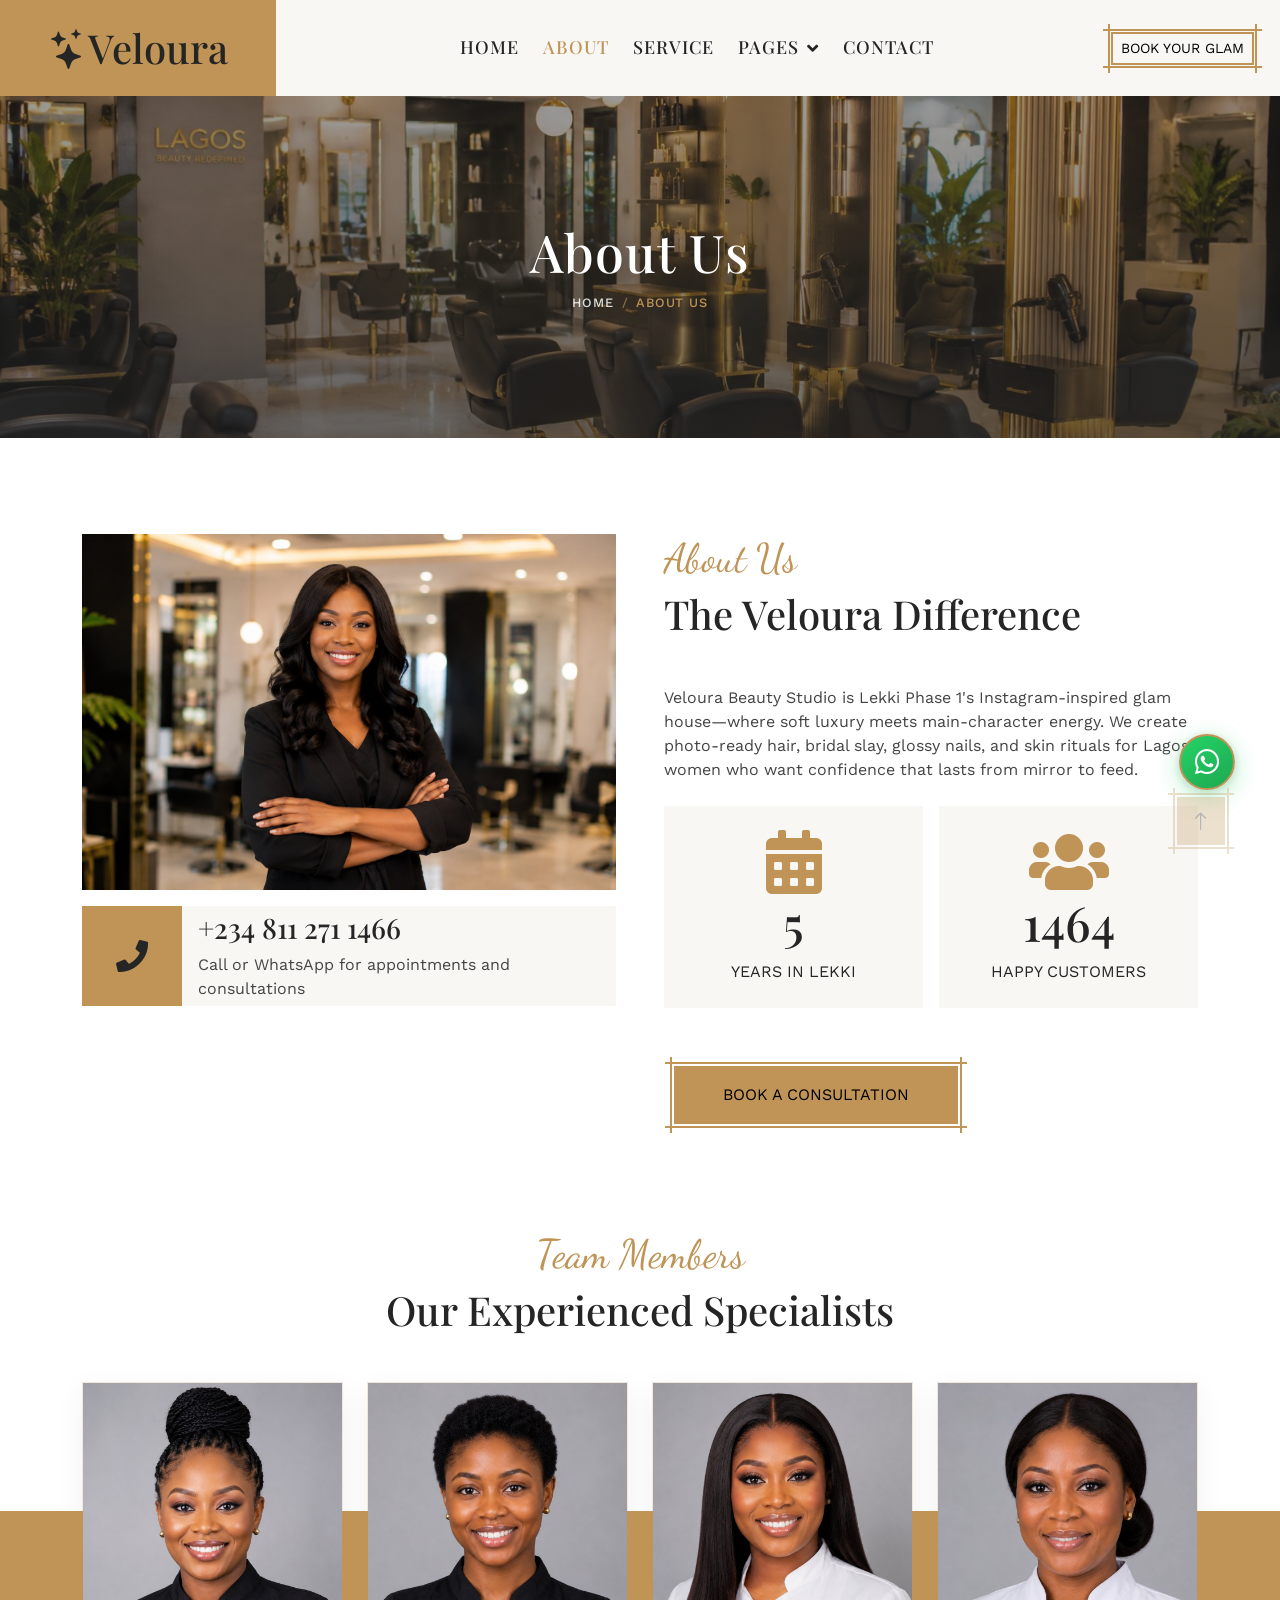
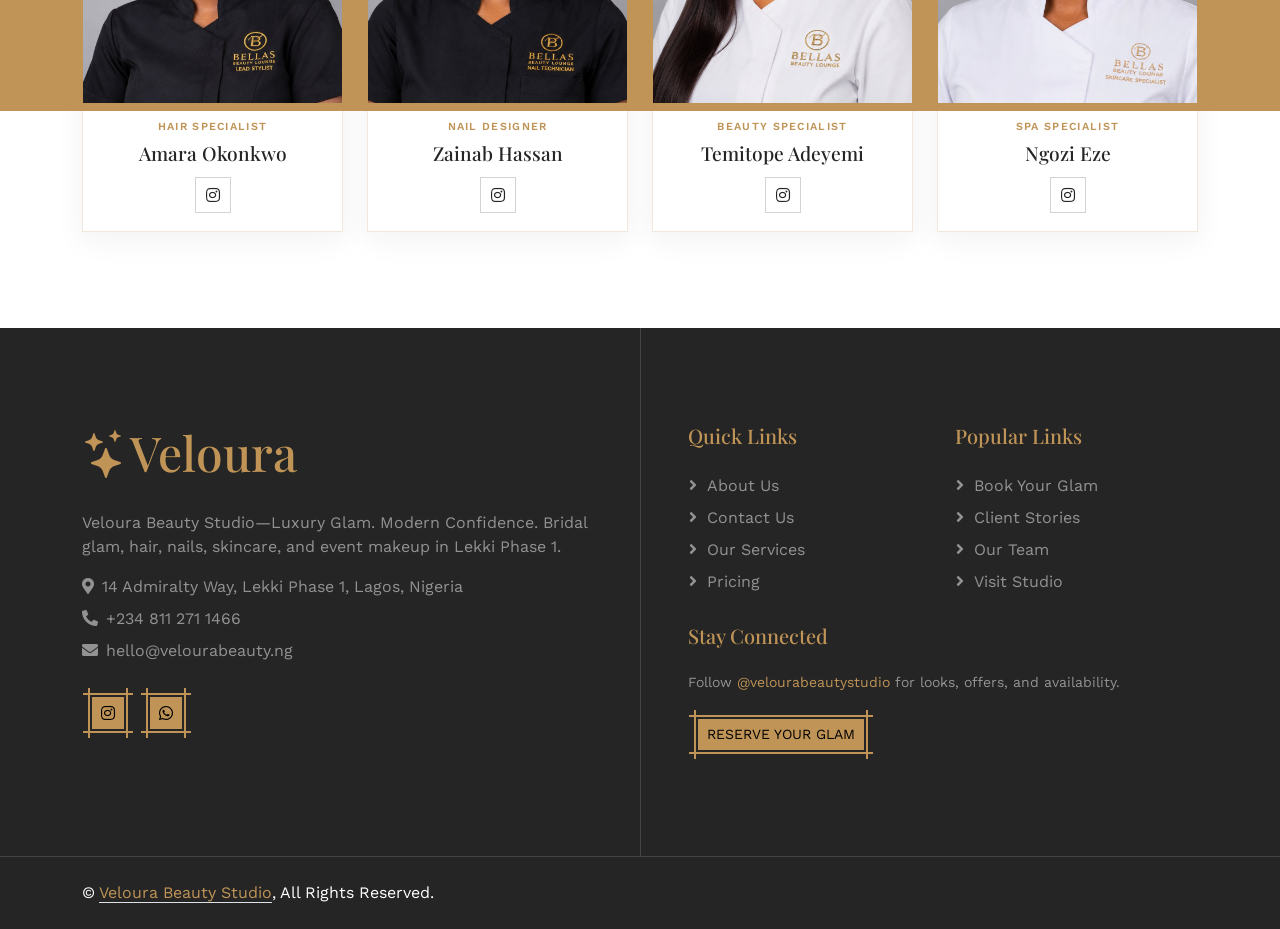
<file: about.html>
<!DOCTYPE html>
<html lang="en">

<head>
    <meta charset="utf-8">
    <title>About Veloura | Luxury Beauty Studio Lekki</title>
    <meta content="width=device-width, initial-scale=1.0" name="viewport">
    <meta content="veloura beauty studio, about veloura lekki" name="keywords">
    <meta content="Meet Veloura Beauty Studio—Lekki's Instagram-inspired glam destination for modern confidence." name="description">

    <!-- Favicon -->
    <link href="img/favicon.ico" rel="icon">

    <!-- Google Web Fonts -->
    <link rel="preconnect" href="https://fonts.googleapis.com">
    <link rel="preconnect" href="https://fonts.gstatic.com" crossorigin>
    <link
        href="https://fonts.googleapis.com/css2?family=Dancing+Script&family=Playfair+Display:wght@500&family=Work+Sans&display=swap"
        rel="stylesheet">

    <!-- Icon Font Stylesheet -->
    <link href="https://cdnjs.cloudflare.com/ajax/libs/font-awesome/5.10.0/css/all.min.css" rel="stylesheet">
    <link href="https://cdn.jsdelivr.net/npm/bootstrap-icons@1.4.1/font/bootstrap-icons.css" rel="stylesheet">

    <!-- Libraries Stylesheet -->
    <link href="lib/animate/animate.min.css" rel="stylesheet">
    <link href="lib/owlcarousel/assets/owl.carousel.min.css" rel="stylesheet">

    <!-- Customized Bootstrap Stylesheet -->
    <link href="css/bootstrap.min.css" rel="stylesheet">

    <!-- Template Stylesheet -->
    <link href="css/style.css" rel="stylesheet">
</head>

<body>
    <!-- Spinner Start -->
    <div id="spinner"
        class="show bg-white position-fixed translate-middle w-100 vh-100 top-50 start-50 d-flex align-items-center justify-content-center">
        <div class="spinner-grow text-primary" style="width: 3rem; height: 3rem;" role="status">
            <span class="sr-only">Loading...</span>
        </div>
    </div>
    <!-- Spinner End -->


    <!-- Navbar Start -->
    <div class="container-fluid bg-light sticky-top p-0">
        <nav class="navbar navbar-expand-lg navbar-light p-0">
            <a href="index.html" class="navbar-brand bg-primary py-4 px-5 me-0">
                <h1 class="mb-0"><i class="bi bi-stars" aria-hidden="true"></i>Veloura</h1>
            </a>
            <button type="button" class="navbar-toggler me-4" data-bs-toggle="collapse"
                data-bs-target="#navbarCollapse" aria-label="Toggle navigation menu" aria-controls="navbarCollapse" aria-expanded="false">
                <span class="navbar-toggler-icon"></span>
            </button>
            <div class="collapse navbar-collapse p-3" id="navbarCollapse">
                <div class="navbar-nav mx-auto">
                    <a href="index.html" class="nav-item nav-link">Home</a>
                    <a href="about.html" class="nav-item nav-link active">About</a>
                    <a href="service.html" class="nav-item nav-link">Service</a>
                    <div class="nav-item dropdown">
                        <a href="#" class="nav-link dropdown-toggle" data-bs-toggle="dropdown">Pages</a>
                        <div class="dropdown-menu bg-light mt-2">
                            <a href="team.html" class="dropdown-item">Our Team</a>
                            <a href="testimonial.html" class="dropdown-item">Client Stories</a>
                        </div>
                    </div>
                    <a href="contact.html" class="nav-item nav-link">Contact</a>
                </div>
                <a class="btn btn-sm btn-primary text-uppercase" href="index.html#booking">Book Your Glam</a>
            </div>
        </nav>
    </div>
    <!-- Navbar End -->


    <!-- Inner page banner — full-width luxury header; see INNER_PAGE_HEADER_FIX.md -->
    <section class="page-banner page-banner--inner" aria-labelledby="page-banner-title">
        <div class="page-banner__bg" role="img" aria-label="Veloura Beauty Studio salon atmosphere"></div>
        <div class="page-banner__overlay" aria-hidden="true"></div>
        <div class="container page-banner__content text-center">
            <h1 id="page-banner-title" class="page-banner__title wow fadeIn" data-wow-delay="0.1s">About Us</h1>
            <nav class="page-banner__nav" aria-label="Breadcrumb">
                <ol class="breadcrumb page-banner__breadcrumb justify-content-center mb-0 wow fadeIn" data-wow-delay="0.2s">
                    <li class="breadcrumb-item"><a href="index.html">Home</a></li>
                    <li class="breadcrumb-item active" aria-current="page">About Us</li>
                </ol>
            </nav>
        </div>
    </section>
    <!-- Inner page banner End -->



    <!-- About Start -->
    <div class="container-fluid py-5">
        <div class="container">
            <div class="row g-5">
                <div class="col-lg-6 wow fadeIn" data-wow-delay="0.2s">
                    <img class="img-fluid mb-3" src="img/about.jpg" alt="Veloura Beauty Studio luxury beauty studio in Lekki">
                    <div class="d-flex align-items-center bg-light">
                        <div class="btn-square flex-shrink-0 bg-primary" style="width: 100px; height: 100px;">
                            <i class="fa fa-phone fa-2x text-dark"></i>
                        </div>
                        <div class="px-3">
                            <h3><a href="tel:+2348112711466" class="text-dark text-decoration-none">+234 811 271 1466</a></h3>
                            <span>Call or WhatsApp for appointments and consultations</span>
                        </div>
                    </div>
                </div>
                <div class="col-lg-6 wow fadeIn" data-wow-delay="0.5s">
                    <h1 class="font-dancing-script text-primary">About Us</h1>
                    <h1 class="mb-5">The Veloura Difference</h1>
                    <p class="mb-4">Veloura Beauty Studio is Lekki Phase 1's Instagram-inspired glam house—where soft luxury meets main-character energy. We create photo-ready hair, bridal slay, glossy nails, and skin rituals for Lagos women who want confidence that lasts from mirror to feed.</p>
                    <div class="row g-3 mb-5">
                        <div class="col-sm-6">
                            <div class="bg-light text-center p-4">
                                <i class="fas fa-calendar-alt fa-4x text-primary"></i>
                                <h1 class="display-5" data-toggle="counter-up">8</h1>
                                <p class="text-dark text-uppercase mb-0">Years in Lekki</p>
                            </div>
                        </div>
                        <div class="col-sm-6">
                            <div class="bg-light text-center p-4">
                                <i class="fas fa-users fa-4x text-primary"></i>
                                <h1 class="display-5" data-toggle="counter-up">2400</h1>
                                <p class="text-dark text-uppercase mb-0">Happy Customers</p>
                            </div>
                        </div>
                    </div>
                    <a class="btn btn-primary text-uppercase px-5 py-3" href="contact.html#visit">Book a Consultation</a>
                </div>
            </div>
        </div>
    </div>
    <!-- About End -->


    <!-- Team Start: premium cards below portrait — see TEAM_SECTION_FIX.md -->
    <div class="container-fluid overflow-hidden py-5">
        <div class="container">
            <div class="text-center wow fadeIn" data-wow-delay="0.2s">
                <h1 class="font-dancing-script text-primary">Team Members</h1>
                <h1 class="mb-5">Our Experienced Specialists</h1>
            </div>
            <div class="row g-4 team team--premium">
                <div class="col-md-6 col-lg-3 wow fadeIn" data-wow-delay="0.1s">
                    <article class="team-card">
                        <div class="team-card__media">
                            <img class="team-card__img" src="img/team-1.jpg" alt="Amara Okonkwo, hair specialist at Veloura Beauty Studio" loading="lazy">
                        </div>
                        <div class="team-card__body">
                            <p class="team-card__role">Hair Specialist</p>
                            <h3 class="team-card__name">Amara Okonkwo</h3>
                            <div class="team-card__social">
                                <a class="team-card__social-link" href="https://instagram.com/velourabeautystudio" target="_blank" rel="noopener noreferrer" aria-label="Follow Amara Okonkwo on Instagram at Veloura Beauty Studio">
                                    <i class="fab fa-instagram" aria-hidden="true"></i>
                                </a>
                            </div>
                        </div>
                    </article>
                </div>
                <div class="col-md-6 col-lg-3 wow fadeIn" data-wow-delay="0.3s">
                    <article class="team-card">
                        <div class="team-card__media">
                            <img class="team-card__img" src="img/team-2.jpg" alt="Zainab Hassan, nail designer at Veloura Beauty Studio" loading="lazy">
                        </div>
                        <div class="team-card__body">
                            <p class="team-card__role">Nail Designer</p>
                            <h3 class="team-card__name">Zainab Hassan</h3>
                            <div class="team-card__social">
                                <a class="team-card__social-link" href="https://instagram.com/velourabeautystudio" target="_blank" rel="noopener noreferrer" aria-label="Follow Zainab Hassan on Instagram at Veloura Beauty Studio">
                                    <i class="fab fa-instagram" aria-hidden="true"></i>
                                </a>
                            </div>
                        </div>
                    </article>
                </div>
                <div class="col-md-6 col-lg-3 wow fadeIn" data-wow-delay="0.5s">
                    <article class="team-card">
                        <div class="team-card__media">
                            <img class="team-card__img" src="img/team-3.jpg" alt="Temitope Adeyemi, beauty specialist at Veloura Beauty Studio" loading="lazy">
                        </div>
                        <div class="team-card__body">
                            <p class="team-card__role">Beauty Specialist</p>
                            <h3 class="team-card__name">Temitope Adeyemi</h3>
                            <div class="team-card__social">
                                <a class="team-card__social-link" href="https://instagram.com/velourabeautystudio" target="_blank" rel="noopener noreferrer" aria-label="Follow Temitope Adeyemi on Instagram at Veloura Beauty Studio">
                                    <i class="fab fa-instagram" aria-hidden="true"></i>
                                </a>
                            </div>
                        </div>
                    </article>
                </div>
                <div class="col-md-6 col-lg-3 wow fadeIn" data-wow-delay="0.7s">
                    <article class="team-card">
                        <div class="team-card__media">
                            <img class="team-card__img" src="img/team-4.jpg" alt="Ngozi Eze, spa specialist at Veloura Beauty Studio" loading="lazy">
                        </div>
                        <div class="team-card__body">
                            <p class="team-card__role">Spa Specialist</p>
                            <h3 class="team-card__name">Ngozi Eze</h3>
                            <div class="team-card__social">
                                <a class="team-card__social-link" href="https://instagram.com/velourabeautystudio" target="_blank" rel="noopener noreferrer" aria-label="Follow Ngozi Eze on Instagram at Veloura Beauty Studio">
                                    <i class="fab fa-instagram" aria-hidden="true"></i>
                                </a>
                            </div>
                        </div>
                    </article>
                </div>
            </div>
        </div>
    </div>
    <!-- Team End -->
        

    <!-- Footer Start -->
    <div class="container-fluid footer position-relative bg-dark text-white-50 py-5 mt-5 wow fadeIn" data-wow-delay="0.2s">
        <div class="container py-5">
            <div class="row g-5">
                <div class="col-lg-6 pe-lg-5">
                    <a href="index.html" class="navbar-brand">
                        <h1 class="display-5 text-primary mb-0"><i class="bi bi-stars" aria-hidden="true"></i>Veloura</h1>
                    </a>
                    <p>Veloura Beauty Studio—Luxury Glam. Modern Confidence. Bridal glam, hair, nails, skincare, and event makeup in Lekki Phase 1.</p>
                    <p class="mb-2"><i class="fa fa-map-marker-alt me-2"></i>14 Admiralty Way, Lekki Phase 1, Lagos, Nigeria</p>
                    <p class="mb-2"><i class="fa fa-phone-alt me-2"></i><a href="tel:+2348112711466" class="text-white-50">+234 811 271 1466</a></p>
                    <p><i class="fa fa-envelope me-2"></i><a href="mailto:hello@velourabeauty.ng" class="text-white-50">hello@velourabeauty.ng</a></p>
                                                            <div class="d-flex justify-content-start mt-4">
                        <a class="btn btn-sm-square btn-primary me-3" href="https://instagram.com/velourabeautystudio" target="_blank" rel="noopener noreferrer" aria-label="Follow Veloura Beauty Studio on Instagram"><i class="fab fa-instagram"></i></a>
                        <a class="btn btn-sm-square btn-primary me-3" href="https://wa.me/2348112711466" target="_blank" rel="noopener noreferrer" aria-label="Chat with Veloura on WhatsApp"><i class="fab fa-whatsapp"></i></a>
                    </div>
                </div>
                <div class="col-lg-6 ps-lg-5">
                    <div class="row g-4">
                        <div class="col-sm-6">
                            <h5 class="text-primary mb-4">Quick Links</h5>
                            <a class="btn btn-link" href="about.html">About Us</a>
                            <a class="btn btn-link" href="contact.html#visit">Contact Us</a>
                            <a class="btn btn-link" href="service.html">Our Services</a>
                            <a class="btn btn-link" href="index.html#pricing">Pricing</a>
                        </div>
                        <div class="col-sm-6">
                            <h5 class="text-primary mb-4">Popular Links</h5>
                            <a class="btn btn-link" href="index.html#booking">Book Your Glam</a>
                            <a class="btn btn-link" href="testimonial.html">Client Stories</a>
                            <a class="btn btn-link" href="team.html">Our Team</a>
                            <a class="btn btn-link" href="contact.html#visit">Visit Studio</a>
                        </div>
                        <div class="col-sm-12">
                            <h5 class="text-primary mb-4">Stay Connected</h5>
                            <p class="mb-3 small">Follow <a href="https://instagram.com/velourabeautystudio" class="text-primary" target="_blank" rel="noopener noreferrer">@velourabeautystudio</a> for looks, offers, and availability.</p>
                            <a href="index.html#booking" class="btn btn-primary btn-sm text-uppercase">Reserve Your Glam</a>
                        </div>
                    </div>
                </div>
            </div>
        </div>
    </div>
    <!-- Footer End -->


    <!-- Copyright Start -->
    <div class="container-fluid bg-dark text-white border-top border-secondary py-4 wow fadeIn" data-wow-delay="0.1s">
        <div class="container">
            <div class="row">
                <div class="col-md-6 text-center text-md-start mb-3 mb-md-0">
                    &copy; <a class="border-bottom" href="index.html">Veloura Beauty Studio</a>, All Rights Reserved.
                </div>
                <div class="col-md-6 text-center text-md-end">

                    <!--/*** The author’s attribution link must remain intact in the template. ***/-->
                </div>
            </div>
        </div>
    </div>
    <!-- Copyright End -->


    <!-- WhatsApp Booking Float Start — see WHATSAPP_INTEGRATION.md to update phone number -->
    <a href="https://wa.me/2348112711466?text=Hello%2C%20I%20would%20like%20to%20book%20an%20appointment."
        class="whatsapp-float" target="_blank" rel="noopener noreferrer"
        aria-label="Book an appointment on WhatsApp: opens WhatsApp chat"
        title="Book on WhatsApp">
        <i class="fab fa-whatsapp" aria-hidden="true"></i>
    </a>
    <!-- WhatsApp Booking Float End -->


    <!-- Back to Top -->
    <a href="#" class="btn btn-lg btn-primary btn-lg-square back-to-top" aria-label="Back to top"><i class="bi bi-arrow-up" aria-hidden="true"></i></a>


    <!-- JavaScript Libraries -->
    <script src="https://ajax.googleapis.com/ajax/libs/jquery/3.6.1/jquery.min.js"></script>
    <script src="https://cdn.jsdelivr.net/npm/bootstrap@5.0.0/dist/js/bootstrap.bundle.min.js"></script>
    <script src="lib/wow/wow.min.js"></script>
    <script src="lib/easing/easing.min.js"></script>
    <script src="lib/waypoints/waypoints.min.js"></script>
    <script src="lib/counterup/counterup.min.js"></script>
    <script src="lib/owlcarousel/owl.carousel.min.js"></script>

    <!-- Template Javascript -->
    <script src="js/main.js"></script>
</body>

</html>
</file>
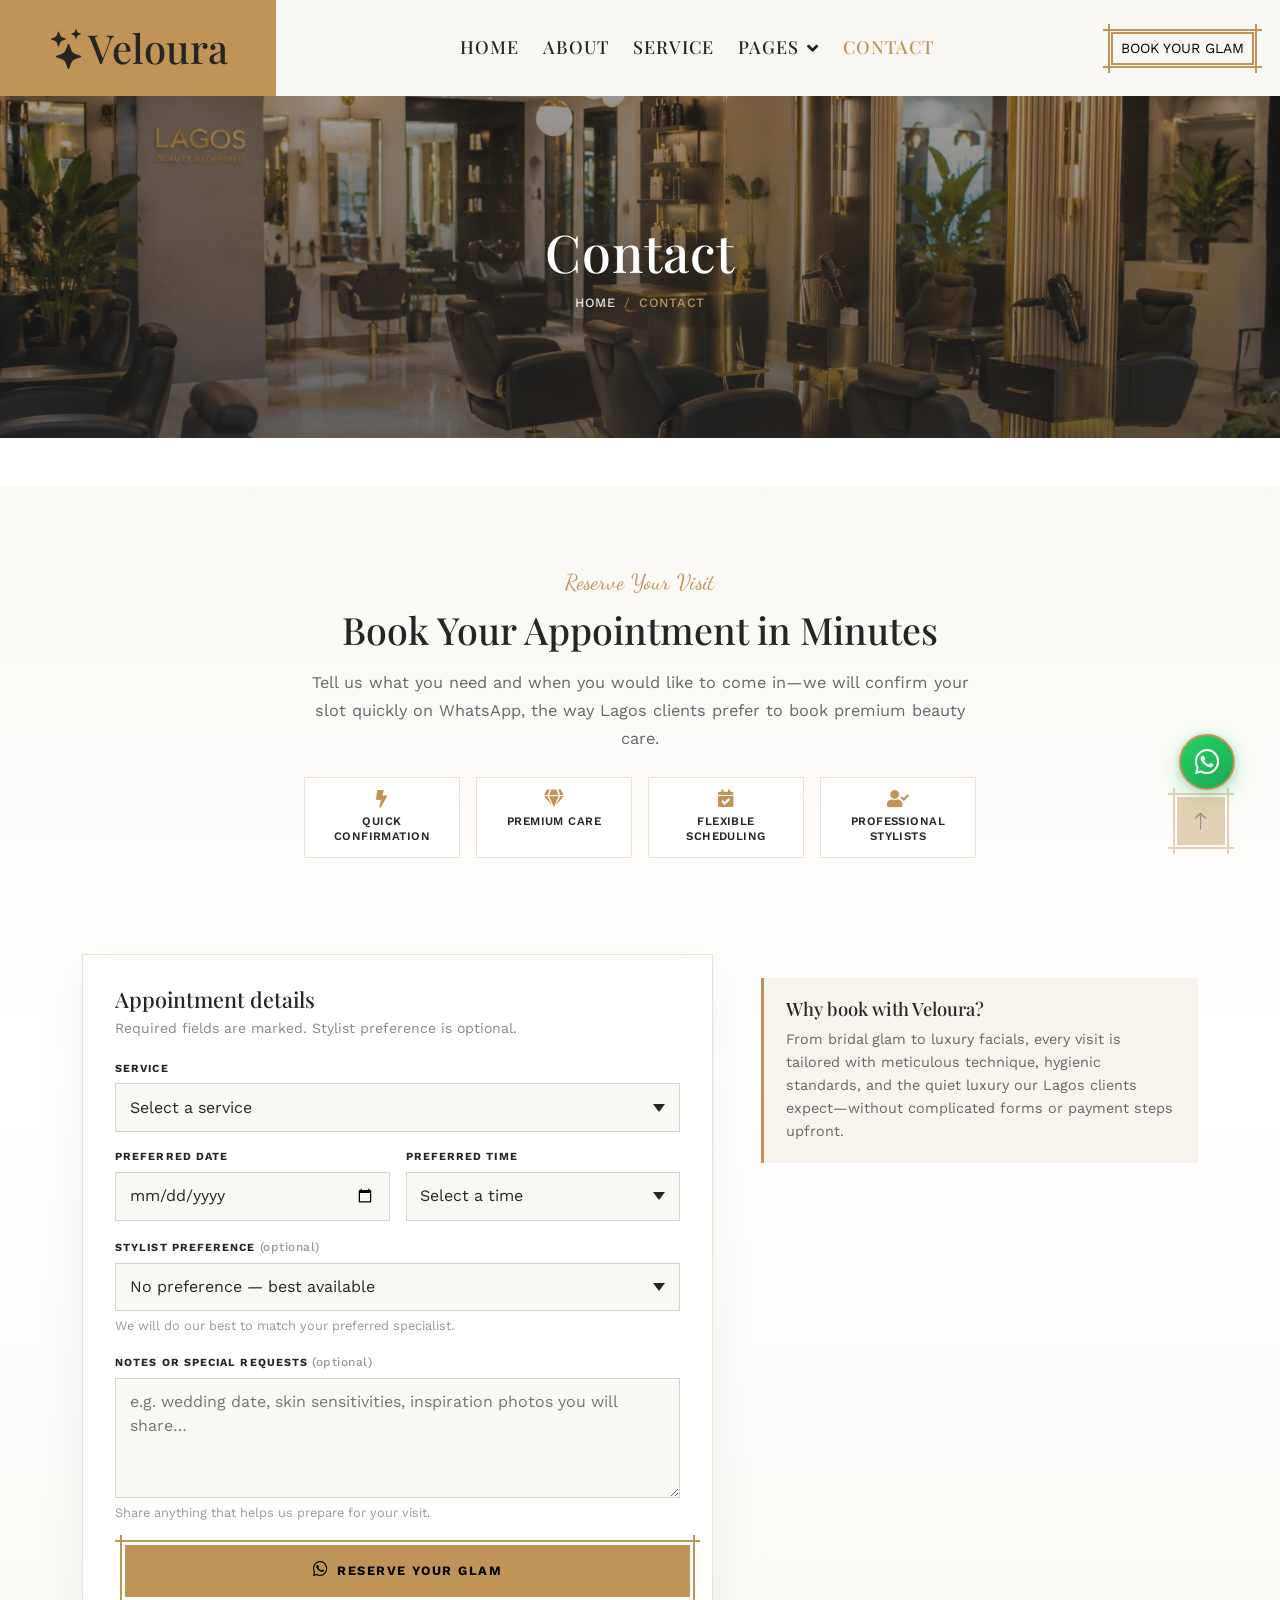
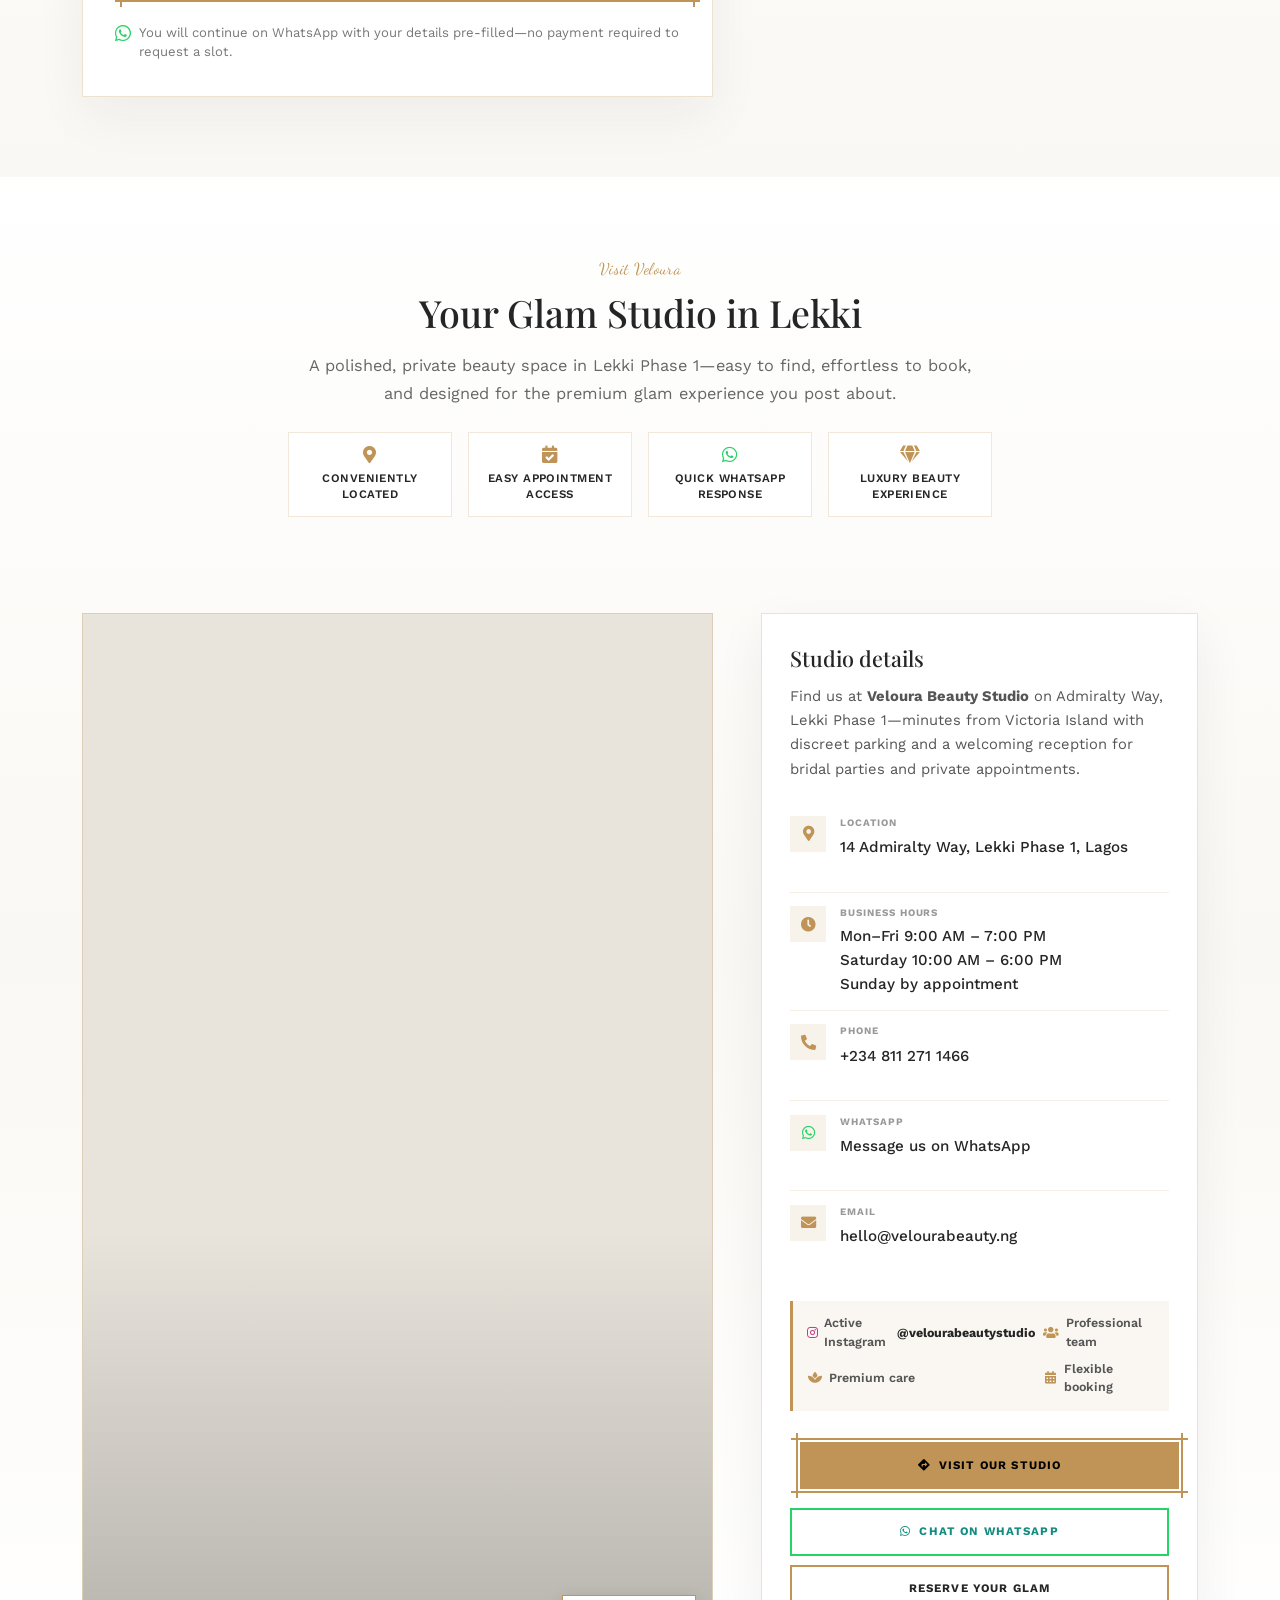
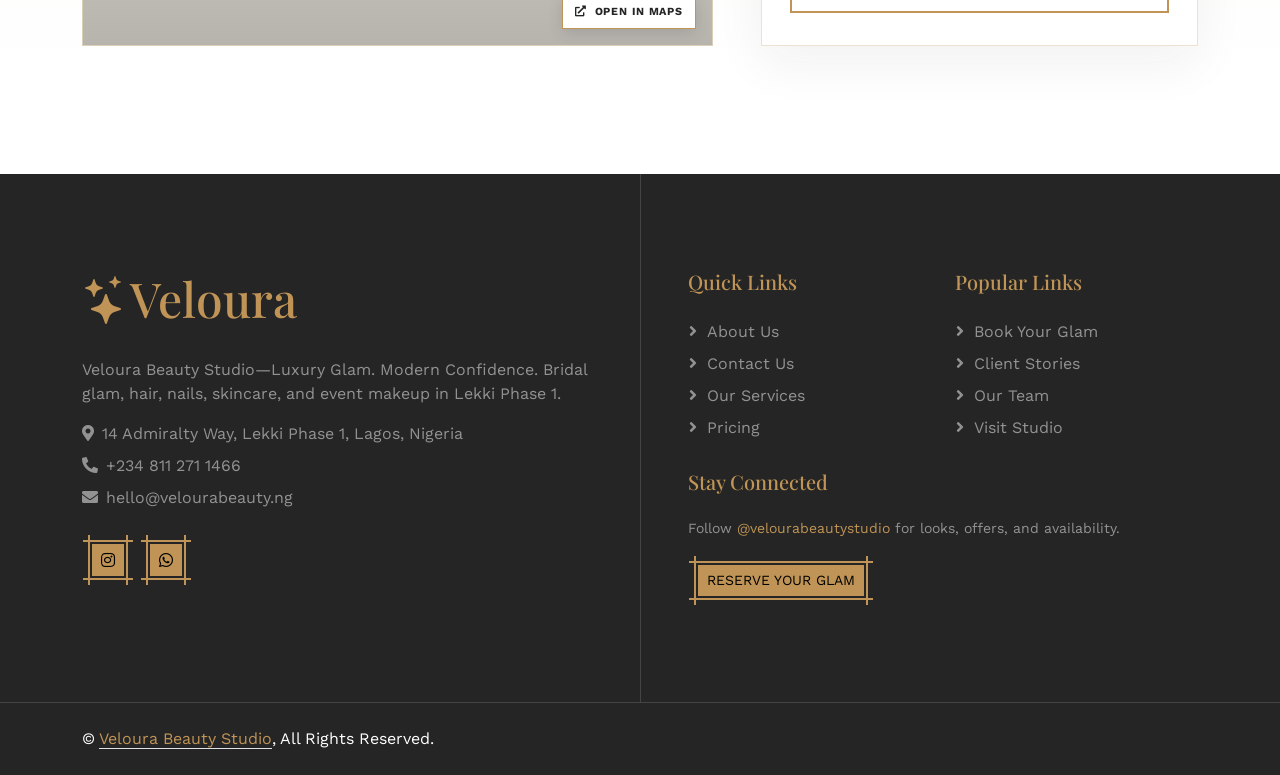
<file: contact.html>
<!DOCTYPE html>
<html lang="en">

<head>
    <meta charset="utf-8">
    <title>Contact & Book | Veloura Beauty Studio</title>
    <meta content="width=device-width, initial-scale=1.0" name="viewport">
    <meta content="veloura contact, book glam lekki" name="keywords">
    <meta content="Visit Veloura in Lekki Phase 1. Book your glam via WhatsApp or our appointment form." name="description">

    <!-- Favicon -->
    <link href="img/favicon.ico" rel="icon">

    <!-- Google Web Fonts -->
    <link rel="preconnect" href="https://fonts.googleapis.com">
    <link rel="preconnect" href="https://fonts.gstatic.com" crossorigin>
    <link
        href="https://fonts.googleapis.com/css2?family=Dancing+Script&family=Playfair+Display:wght@500&family=Work+Sans&display=swap"
        rel="stylesheet">

    <!-- Icon Font Stylesheet -->
    <link href="https://cdnjs.cloudflare.com/ajax/libs/font-awesome/5.10.0/css/all.min.css" rel="stylesheet">
    <link href="https://cdn.jsdelivr.net/npm/bootstrap-icons@1.4.1/font/bootstrap-icons.css" rel="stylesheet">

    <!-- Libraries Stylesheet -->
    <link href="lib/animate/animate.min.css" rel="stylesheet">
    <link href="lib/owlcarousel/assets/owl.carousel.min.css" rel="stylesheet">

    <!-- Customized Bootstrap Stylesheet -->
    <link href="css/bootstrap.min.css" rel="stylesheet">

    <!-- Template Stylesheet -->
    <link href="css/style.css" rel="stylesheet">
</head>

<body>
    <!-- Spinner Start -->
    <div id="spinner"
        class="show bg-white position-fixed translate-middle w-100 vh-100 top-50 start-50 d-flex align-items-center justify-content-center">
        <div class="spinner-grow text-primary" style="width: 3rem; height: 3rem;" role="status">
            <span class="sr-only">Loading...</span>
        </div>
    </div>
    <!-- Spinner End -->


    <!-- Navbar Start -->
    <div class="container-fluid bg-light sticky-top p-0">
        <nav class="navbar navbar-expand-lg navbar-light p-0">
            <a href="index.html" class="navbar-brand bg-primary py-4 px-5 me-0">
                <h1 class="mb-0"><i class="bi bi-stars" aria-hidden="true"></i>Veloura</h1>
            </a>
            <button type="button" class="navbar-toggler me-4" data-bs-toggle="collapse"
                data-bs-target="#navbarCollapse" aria-label="Toggle navigation menu" aria-controls="navbarCollapse" aria-expanded="false">
                <span class="navbar-toggler-icon"></span>
            </button>
            <div class="collapse navbar-collapse p-3" id="navbarCollapse">
                <div class="navbar-nav mx-auto">
                    <a href="index.html" class="nav-item nav-link">Home</a>
                    <a href="about.html" class="nav-item nav-link">About</a>
                    <a href="service.html" class="nav-item nav-link">Service</a>
                    <div class="nav-item dropdown">
                        <a href="#" class="nav-link dropdown-toggle" data-bs-toggle="dropdown">Pages</a>
                        <div class="dropdown-menu bg-light mt-2">
                            <a href="team.html" class="dropdown-item">Our Team</a>
                            <a href="testimonial.html" class="dropdown-item">Client Stories</a>
                        </div>
                    </div>
                    <a href="contact.html" class="nav-item nav-link active">Contact</a>
                </div>
                <a class="btn btn-sm btn-primary text-uppercase" href="#booking">Book Your Glam</a>
            </div>
        </nav>
    </div>
    <!-- Navbar End -->


    <!-- Inner page banner — full-width luxury header; see INNER_PAGE_HEADER_FIX.md -->
    <section class="page-banner page-banner--inner" aria-labelledby="page-banner-title">
        <div class="page-banner__bg" role="img" aria-label="Veloura Beauty Studio salon atmosphere"></div>
        <div class="page-banner__overlay" aria-hidden="true"></div>
        <div class="container page-banner__content text-center">
            <h1 id="page-banner-title" class="page-banner__title wow fadeIn" data-wow-delay="0.1s">Contact</h1>
            <nav class="page-banner__nav" aria-label="Breadcrumb">
                <ol class="breadcrumb page-banner__breadcrumb justify-content-center mb-0 wow fadeIn" data-wow-delay="0.2s">
                    <li class="breadcrumb-item"><a href="index.html">Home</a></li>
                    <li class="breadcrumb-item active" aria-current="page">Contact</li>
                </ol>
            </nav>
        </div>
    </section>
    <!-- Inner page banner End -->



    <!-- Premium Booking Start — see BOOKING_SYSTEM.md -->
    <section id="booking" class="container-fluid py-5 booking booking--premium" aria-labelledby="booking-section-title">
        <div class="container">
            <header class="text-center booking-header wow fadeIn" data-wow-delay="0.1s">
                <p class="booking-eyebrow font-dancing-script text-primary mb-2">Reserve Your Visit</p>
                <h2 id="booking-section-title" class="booking-title mb-3">Book Your Appointment in Minutes</h2>
                <p class="booking-lead mb-0">Tell us what you need and when you would like to come in—we will confirm your slot quickly on WhatsApp, the way Lagos clients prefer to book premium beauty care.</p>
                <ul class="booking-trust-grid list-unstyled mb-0" role="list">
                    <li class="booking-trust-item"><i class="fas fa-bolt" aria-hidden="true"></i><span>Quick confirmation</span></li>
                    <li class="booking-trust-item"><i class="fas fa-gem" aria-hidden="true"></i><span>Premium care</span></li>
                    <li class="booking-trust-item"><i class="fas fa-calendar-check" aria-hidden="true"></i><span>Flexible scheduling</span></li>
                    <li class="booking-trust-item"><i class="fas fa-user-check" aria-hidden="true"></i><span>Professional stylists</span></li>
                </ul>
            </header>

            <div class="row g-4 g-lg-5 align-items-start mt-4 mt-lg-5">
                <div class="col-lg-5 order-lg-2 wow fadeIn" data-wow-delay="0.2s">
                    <div class="booking-aside-card d-none d-lg-block">
                        <h3>Why book with Veloura?</h3>
                        <p>From bridal glam to luxury facials, every visit is tailored with meticulous technique, hygienic standards, and the quiet luxury our Lagos clients expect—without complicated forms or payment steps upfront.</p>
                    </div>
                    <div class="booking-aside-card d-lg-none">
                        <h3>Simple WhatsApp booking</h3>
                        <p>Complete the form and continue in WhatsApp. Our team will confirm availability and answer any questions personally.</p>
                    </div>
                </div>

                <div class="col-lg-7 order-lg-1 wow fadeIn" data-wow-delay="0.15s">
                    <div class="booking-panel">
                        <h3 class="booking-panel-heading">Appointment details</h3>
                        <p class="booking-panel-sub">Required fields are marked. Stylist preference is optional.</p>

                        <form class="booking-form" data-booking-form novalidate>
                            <div class="booking-form-alert" role="alert" hidden></div>

                            <div class="booking-form-success" role="status" hidden>
                                <i class="fab fa-whatsapp me-2" aria-hidden="true"></i>
                                WhatsApp should open in a new tab. Send the pre-filled message to complete your request—we will reply shortly.
                            </div>

                            <div class="booking-field" data-booking-field="service">
                                <label class="booking-label" for="booking-service-contact">Service</label>
                                <select class="booking-select" id="booking-service-contact" name="booking-service" required aria-required="true" aria-describedby="booking-service-contact-error">
                                    <option value="" disabled selected>Select a service</option>
                                    <option value="bridal-glam">Bridal Glam</option>
                                    <option value="frontal-install">Frontal Install</option>
                                    <option value="signature-nails">Signature Nails</option>
                                    <option value="luxury-facial">Luxury Facial</option>
                                    <option value="event-makeup">Event Makeup</option>
                                </select>
                                <span class="booking-field-error" id="booking-service-contact-error" data-booking-error="service" hidden></span>
                            </div>

                            <div class="row g-3">
                                <div class="col-sm-6">
                                    <div class="booking-field" data-booking-field="date">
                                        <label class="booking-label" for="booking-date-contact">Preferred date</label>
                                        <input class="booking-control" type="date" id="booking-date-contact" name="booking-date" required aria-required="true" aria-describedby="booking-date-contact-error">
                                        <span class="booking-field-error" id="booking-date-contact-error" data-booking-error="date" hidden></span>
                                    </div>
                                </div>
                                <div class="col-sm-6">
                                    <div class="booking-field" data-booking-field="time">
                                        <label class="booking-label" for="booking-time-contact">Preferred time</label>
                                        <select class="booking-select" id="booking-time-contact" name="booking-time" required aria-required="true" aria-describedby="booking-time-contact-error">
                                            <option value="" disabled selected>Select a time</option>
                                            <option value="09:00">9:00 AM</option>
                                            <option value="10:00">10:00 AM</option>
                                            <option value="11:00">11:00 AM</option>
                                            <option value="12:00">12:00 PM</option>
                                            <option value="13:00">1:00 PM</option>
                                            <option value="14:00">2:00 PM</option>
                                            <option value="15:00">3:00 PM</option>
                                            <option value="16:00">4:00 PM</option>
                                            <option value="17:00">5:00 PM</option>
                                            <option value="18:00">6:00 PM</option>
                                            <option value="19:00">7:00 PM</option>
                                        </select>
                                        <span class="booking-field-error" id="booking-time-contact-error" data-booking-error="time" hidden></span>
                                    </div>
                                </div>
                            </div>

                            <div class="booking-field" data-booking-field="stylist">
                                <label class="booking-label" for="booking-stylist-contact">Stylist preference <span class="booking-label-optional">(optional)</span></label>
                                <select class="booking-select" id="booking-stylist-contact" name="booking-stylist" aria-describedby="booking-stylist-contact-hint">
                                    <option value="no-preference" selected>No preference — best available</option>
                                    <option value="amara-okonkwo">Amara Okonkwo — Hair Specialist</option>
                                    <option value="zainab-hassan">Zainab Hassan — Nail Designer</option>
                                    <option value="temitope-adeyemi">Temitope Adeyemi — Beauty Specialist</option>
                                    <option value="ngozi-eze">Ngozi Eze — Spa Specialist</option>
                                </select>
                                <p class="booking-hint" id="booking-stylist-contact-hint">We will do our best to match your preferred specialist.</p>
                            </div>

                            <div class="booking-field" data-booking-field="notes">
                                <label class="booking-label" for="booking-notes-contact">Notes or special requests <span class="booking-label-optional">(optional)</span></label>
                                <textarea class="booking-textarea" id="booking-notes-contact" name="booking-notes" rows="4" placeholder="e.g. wedding date, skin sensitivities, inspiration photos you will share…" aria-describedby="booking-notes-contact-hint"></textarea>
                                <p class="booking-hint" id="booking-notes-contact-hint">Share anything that helps us prepare for your visit.</p>
                            </div>

                            <button type="submit" class="btn btn-primary booking-submit text-uppercase">
                                <i class="fab fa-whatsapp me-2" aria-hidden="true"></i>Reserve Your Glam
                            </button>

                            <p class="booking-whatsapp-note mb-0">
                                <i class="fab fa-whatsapp" aria-hidden="true"></i>
                                <span>You will continue on WhatsApp with your details pre-filled—no payment required to request a slot.</span>
                            </p>
                        </form>
                    </div>
                </div>
            </div>
        </div>
    </section>
    <!-- Premium Booking End -->


    <!-- Local Trust & Contact Start — see LOCAL_TRUST_CONTACT.md -->
    <section id="visit" class="container-fluid py-5 local-contact local-contact--premium" aria-labelledby="local-contact-title-contact">
        <div class="container">
            <header class="text-center local-contact-header wow fadeIn" data-wow-delay="0.1s">
                <p class="font-dancing-script text-primary mb-2">Visit Veloura</p>
                <h2 id="local-contact-title-contact" class="local-contact-title mb-3">Your Glam Studio in Lekki</h2>
                <p class="local-contact-lead mx-auto mb-4">A polished, private beauty space in Lekki Phase 1—easy to find, effortless to book, and designed for the premium glam experience you post about.</p>
                <ul class="local-contact-trust list-unstyled mb-0" role="list">
                    <li><i class="fas fa-map-marker-alt" aria-hidden="true"></i><span>Conveniently located</span></li>
                    <li><i class="fas fa-calendar-check" aria-hidden="true"></i><span>Easy appointment access</span></li>
                    <li><i class="fab fa-whatsapp" aria-hidden="true"></i><span>Quick WhatsApp response</span></li>
                    <li><i class="fas fa-gem" aria-hidden="true"></i><span>Luxury beauty experience</span></li>
                </ul>
            </header>

            <div class="row g-4 g-lg-5 align-items-stretch mt-4 mt-lg-5">
                <!-- Contact panel: tap-to-call, email, WhatsApp on mobile -->
                <div class="col-lg-5 order-lg-2">
                    <div class="local-contact-panel h-100 wow fadeIn" data-wow-delay="0.15s">
                        <h3 class="local-contact-panel-title">Studio details</h3>
                        <p class="local-contact-location-desc">Find us at <strong>Veloura Beauty Studio</strong> on Admiralty Way, Lekki Phase 1—minutes from Victoria Island with discreet parking and a welcoming reception for bridal parties and private appointments.</p>

                        <ul class="local-contact-details list-unstyled" role="list">
                            <li class="local-contact-detail">
                                <span class="local-contact-detail-icon" aria-hidden="true"><i class="fas fa-map-marker-alt"></i></span>
                                <div>
                                    <span class="local-contact-detail-label">Location</span>
                                    <a href="https://maps.google.com/?q=14+Admiralty+Way,+Lekki+Phase+1,+Lagos,+Nigeria" class="local-contact-detail-value local-contact-tap" target="_blank" rel="noopener noreferrer">14 Admiralty Way, Lekki Phase 1, Lagos</a>
                                </div>
                            </li>
                            <li class="local-contact-detail">
                                <span class="local-contact-detail-icon" aria-hidden="true"><i class="fas fa-clock"></i></span>
                                <div>
                                    <span class="local-contact-detail-label">Business hours</span>
                                    <span class="local-contact-detail-value">Mon–Fri 9:00 AM – 7:00 PM<br>Saturday 10:00 AM – 6:00 PM<br>Sunday by appointment</span>
                                </div>
                            </li>
                            <li class="local-contact-detail">
                                <span class="local-contact-detail-icon" aria-hidden="true"><i class="fas fa-phone-alt"></i></span>
                                <div>
                                    <span class="local-contact-detail-label">Phone</span>
                                    <a href="tel:+2348112711466" class="local-contact-detail-value local-contact-tap">+234 811 271 1466</a>
                                </div>
                            </li>
                            <li class="local-contact-detail">
                                <span class="local-contact-detail-icon" aria-hidden="true"><i class="fab fa-whatsapp"></i></span>
                                <div>
                                    <span class="local-contact-detail-label">WhatsApp</span>
                                    <a href="https://wa.me/2348112711466?text=Hello%2C%20I%20would%20like%20to%20visit%20Veloura%20Lagos." class="local-contact-detail-value local-contact-tap" target="_blank" rel="noopener noreferrer">Message us on WhatsApp</a>
                                </div>
                            </li>
                            <li class="local-contact-detail">
                                <span class="local-contact-detail-icon" aria-hidden="true"><i class="fas fa-envelope"></i></span>
                                <div>
                                    <span class="local-contact-detail-label">Email</span>
                                    <a href="mailto:hello@velourabeauty.ng" class="local-contact-detail-value local-contact-tap">hello@velourabeauty.ng</a>
                                </div>
                            </li>
                        </ul>

                        <ul class="local-contact-indicators list-unstyled" role="list" aria-label="Salon trust indicators">
                            <li><i class="fab fa-instagram" aria-hidden="true"></i> Active Instagram <a href="https://instagram.com/velourabeautystudio" class="local-contact-ig-link" target="_blank" rel="noopener noreferrer">@velourabeautystudio</a></li>
                            <li><i class="fas fa-users" aria-hidden="true"></i> Professional team</li>
                            <li><i class="fas fa-spa" aria-hidden="true"></i> Premium care</li>
                            <li><i class="fas fa-calendar-alt" aria-hidden="true"></i> Flexible booking</li>
                        </ul>

                        <div class="local-contact-cta-group">
                            <a href="https://maps.google.com/?q=14+Admiralty+Way,+Lekki+Phase+1,+Lagos,+Nigeria" class="btn btn-primary text-uppercase local-contact-cta-visit" target="_blank" rel="noopener noreferrer"><i class="fas fa-directions me-2" aria-hidden="true"></i>Visit Our Studio</a>
                            <a href="https://wa.me/2348112711466?text=Hello%2C%20I%20would%20like%20to%20book%20an%20appointment." class="btn text-uppercase local-contact-cta-whatsapp" target="_blank" rel="noopener noreferrer"><i class="fab fa-whatsapp me-2" aria-hidden="true"></i>Chat on WhatsApp</a>
                            <a href="#booking" class="btn text-uppercase local-contact-cta-book">Reserve Your Glam</a>
                        </div>
                    </div>
                </div>

                <!-- Google Maps embed: replace src with your salon pin from Google Maps → Share → Embed -->
                <div class="col-lg-7 order-lg-1 wow fadeIn" data-wow-delay="0.2s">
                    <div class="local-contact-map-wrap">
                        <iframe
                            class="local-contact-map"
                            title="Map showing Veloura Beauty Studio studio location in Lekki Phase 1"
                            src="https://www.google.com/maps/embed?pb=!1m18!1m12!1m3!1d3964.715!2d3.4722!3d6.4474!2m3!1f0!2f0!3f0!3m2!1i1024!2i768!4f13.1!3m3!1m2!1s0x103bf5290466f2d1%3A0xeeb8f13868adbcdd!2sLekki%20Phase%201%2C%20Lagos!5e0!3m2!1sen!2sng!4v1715920000000!5m2!1sen!2sng"
                            width="600"
                            height="450"
                            style="border:0;"
                            allowfullscreen=""
                            loading="lazy"
                            referrerpolicy="no-referrer-when-downgrade"></iframe>
                        <a href="https://maps.google.com/?q=14+Admiralty+Way,+Lekki+Phase+1,+Lagos,+Nigeria" class="local-contact-map-overlay-link" target="_blank" rel="noopener noreferrer" aria-label="Open Veloura Beauty Studio location in Google Maps">
                            <span class="local-contact-map-badge"><i class="fas fa-external-link-alt me-1" aria-hidden="true"></i> Open in Maps</span>
                        </a>
                    </div>
                </div>
            </div>
        </div>
    </section>
    <!-- Local Trust & Contact End -->

    <!-- Footer Start -->
    <div class="container-fluid footer position-relative bg-dark text-white-50 py-5 mt-5 wow fadeIn" data-wow-delay="0.2s">
        <div class="container py-5">
            <div class="row g-5">
                <div class="col-lg-6 pe-lg-5">
                    <a href="index.html" class="navbar-brand">
                        <h1 class="display-5 text-primary mb-0"><i class="bi bi-stars" aria-hidden="true"></i>Veloura</h1>
                    </a>
                    <p>Veloura Beauty Studio—Luxury Glam. Modern Confidence. Bridal glam, hair, nails, skincare, and event makeup in Lekki Phase 1.</p>
                    <p class="mb-2"><i class="fa fa-map-marker-alt me-2"></i>14 Admiralty Way, Lekki Phase 1, Lagos, Nigeria</p>
                    <p class="mb-2"><i class="fa fa-phone-alt me-2"></i><a href="tel:+2348112711466" class="text-white-50">+234 811 271 1466</a></p>
                    <p><i class="fa fa-envelope me-2"></i><a href="mailto:hello@velourabeauty.ng" class="text-white-50">hello@velourabeauty.ng</a></p>
                                                            <div class="d-flex justify-content-start mt-4">
                        <a class="btn btn-sm-square btn-primary me-3" href="https://instagram.com/velourabeautystudio" target="_blank" rel="noopener noreferrer" aria-label="Follow Veloura Beauty Studio on Instagram"><i class="fab fa-instagram"></i></a>
                        <a class="btn btn-sm-square btn-primary me-3" href="https://wa.me/2348112711466" target="_blank" rel="noopener noreferrer" aria-label="Chat with Veloura on WhatsApp"><i class="fab fa-whatsapp"></i></a>
                    </div>
                </div>
                <div class="col-lg-6 ps-lg-5">
                    <div class="row g-4">
                        <div class="col-sm-6">
                            <h5 class="text-primary mb-4">Quick Links</h5>
                            <a class="btn btn-link" href="about.html">About Us</a>
                            <a class="btn btn-link" href="contact.html#visit">Contact Us</a>
                            <a class="btn btn-link" href="service.html">Our Services</a>
                            <a class="btn btn-link" href="index.html#pricing">Pricing</a>
                        </div>
                        <div class="col-sm-6">
                            <h5 class="text-primary mb-4">Popular Links</h5>
                            <a class="btn btn-link" href="#booking">Book Your Glam</a>
                            <a class="btn btn-link" href="testimonial.html">Client Stories</a>
                            <a class="btn btn-link" href="team.html">Our Team</a>
                            <a class="btn btn-link" href="contact.html#visit">Visit Studio</a>
                        </div>
                        <div class="col-sm-12">
                            <h5 class="text-primary mb-4">Stay Connected</h5>
                            <p class="mb-3 small">Follow <a href="https://instagram.com/velourabeautystudio" class="text-primary" target="_blank" rel="noopener noreferrer">@velourabeautystudio</a> for looks, offers, and availability.</p>
                            <a href="#booking" class="btn btn-primary btn-sm text-uppercase">Reserve Your Glam</a>
                        </div>
                    </div>
                </div>
            </div>
        </div>
    </div>
    <!-- Footer End -->


    <!-- Copyright Start -->
    <div class="container-fluid bg-dark text-white border-top border-secondary py-4 wow fadeIn" data-wow-delay="0.1s">
        <div class="container">
            <div class="row">
                <div class="col-md-6 text-center text-md-start mb-3 mb-md-0">
                    &copy; <a class="border-bottom" href="index.html">Veloura Beauty Studio</a>, All Rights Reserved.
                </div>
                <div class="col-md-6 text-center text-md-end">

                    <!--/*** The author’s attribution link must remain intact in the template. ***/-->
                </div>
            </div>
        </div>
    </div>
    <!-- Copyright End -->


    <!-- WhatsApp Booking Float Start — see WHATSAPP_INTEGRATION.md to update phone number -->
    <a href="https://wa.me/2348112711466?text=Hello%2C%20I%20would%20like%20to%20book%20an%20appointment."
        class="whatsapp-float" target="_blank" rel="noopener noreferrer"
        aria-label="Book an appointment on WhatsApp: opens WhatsApp chat"
        title="Book on WhatsApp">
        <i class="fab fa-whatsapp" aria-hidden="true"></i>
    </a>
    <!-- WhatsApp Booking Float End -->


    <!-- Back to Top -->
    <a href="#" class="btn btn-lg btn-primary btn-lg-square back-to-top" aria-label="Back to top"><i class="bi bi-arrow-up" aria-hidden="true"></i></a>


    <!-- JavaScript Libraries -->
    <script src="https://ajax.googleapis.com/ajax/libs/jquery/3.6.1/jquery.min.js"></script>
    <script src="https://cdn.jsdelivr.net/npm/bootstrap@5.0.0/dist/js/bootstrap.bundle.min.js"></script>
    <script src="lib/wow/wow.min.js"></script>
    <script src="lib/easing/easing.min.js"></script>
    <script src="lib/waypoints/waypoints.min.js"></script>
    <script src="lib/counterup/counterup.min.js"></script>
    <script src="lib/owlcarousel/owl.carousel.min.js"></script>

    <script src="js/booking.js"></script>
    <script src="js/veloura-map.js"></script>

    <!-- Template Javascript -->
    <script src="js/main.js"></script>
</body>

</html>
</file>
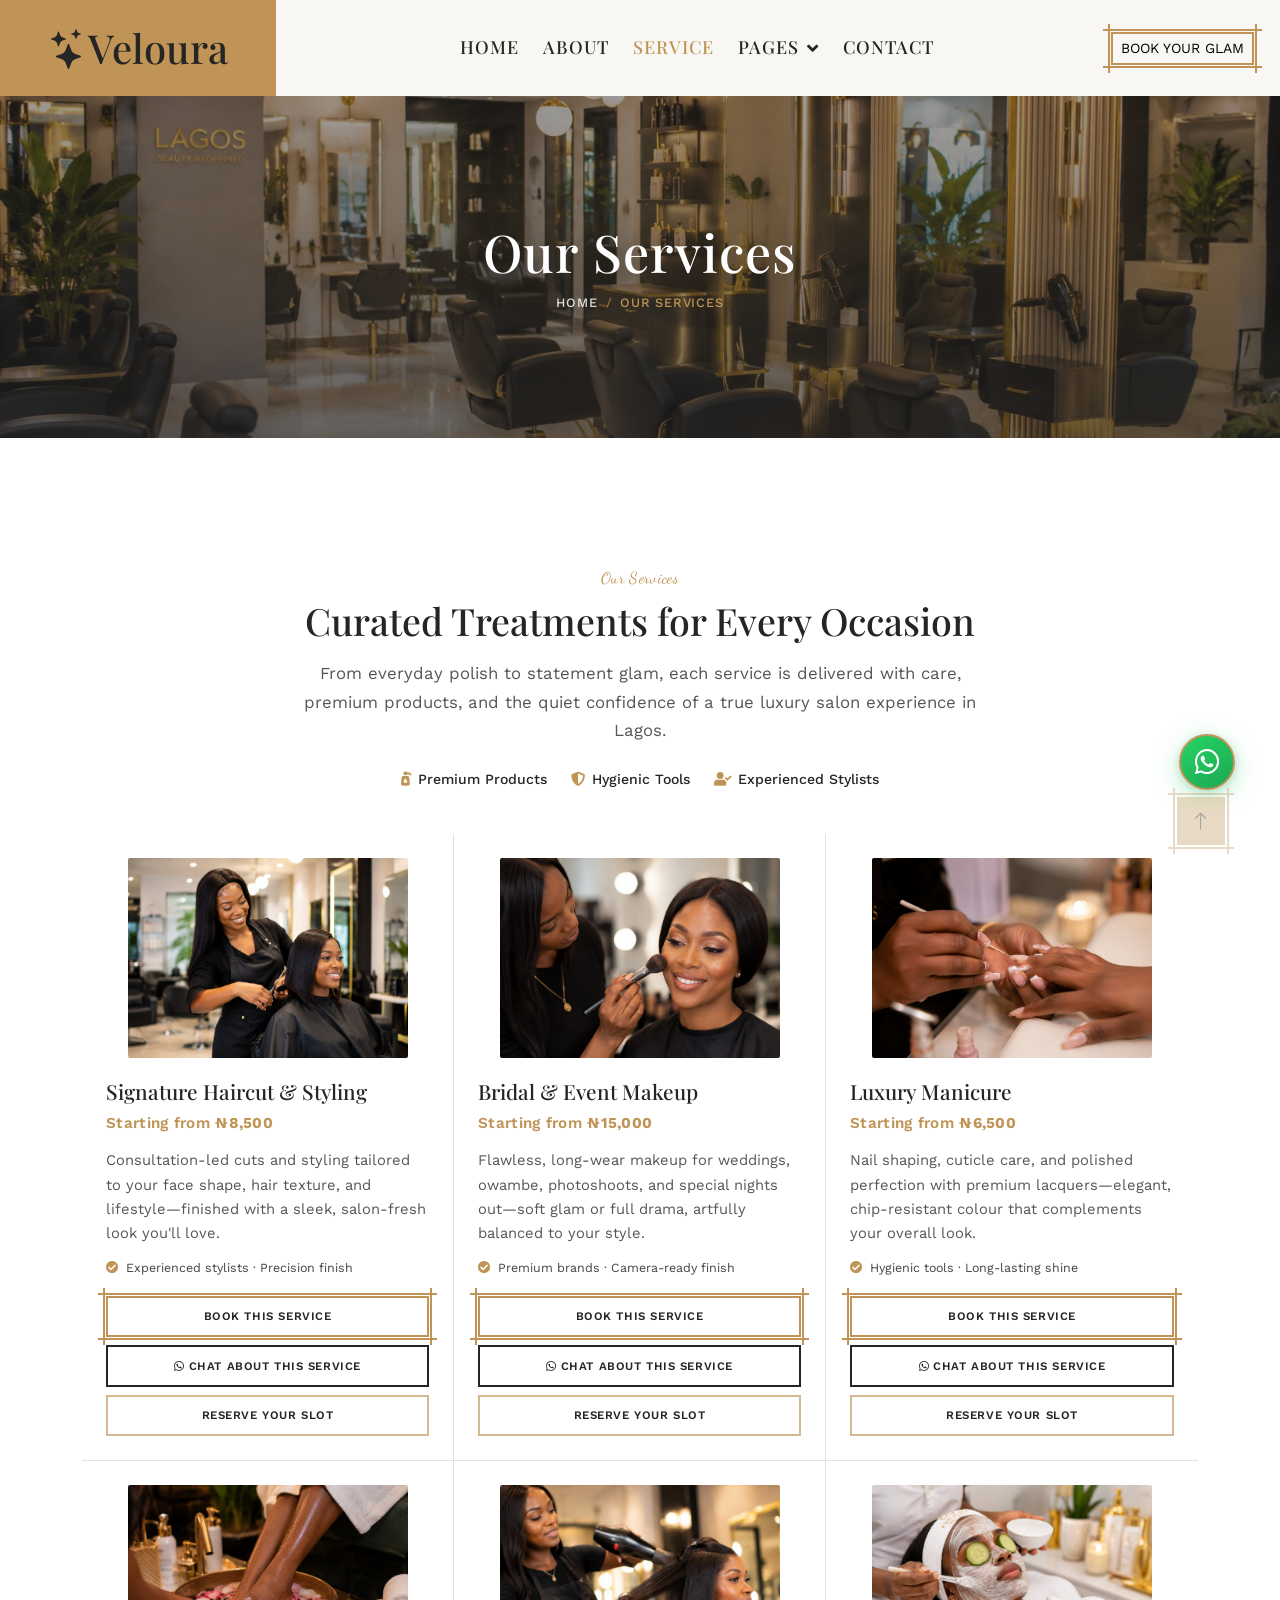
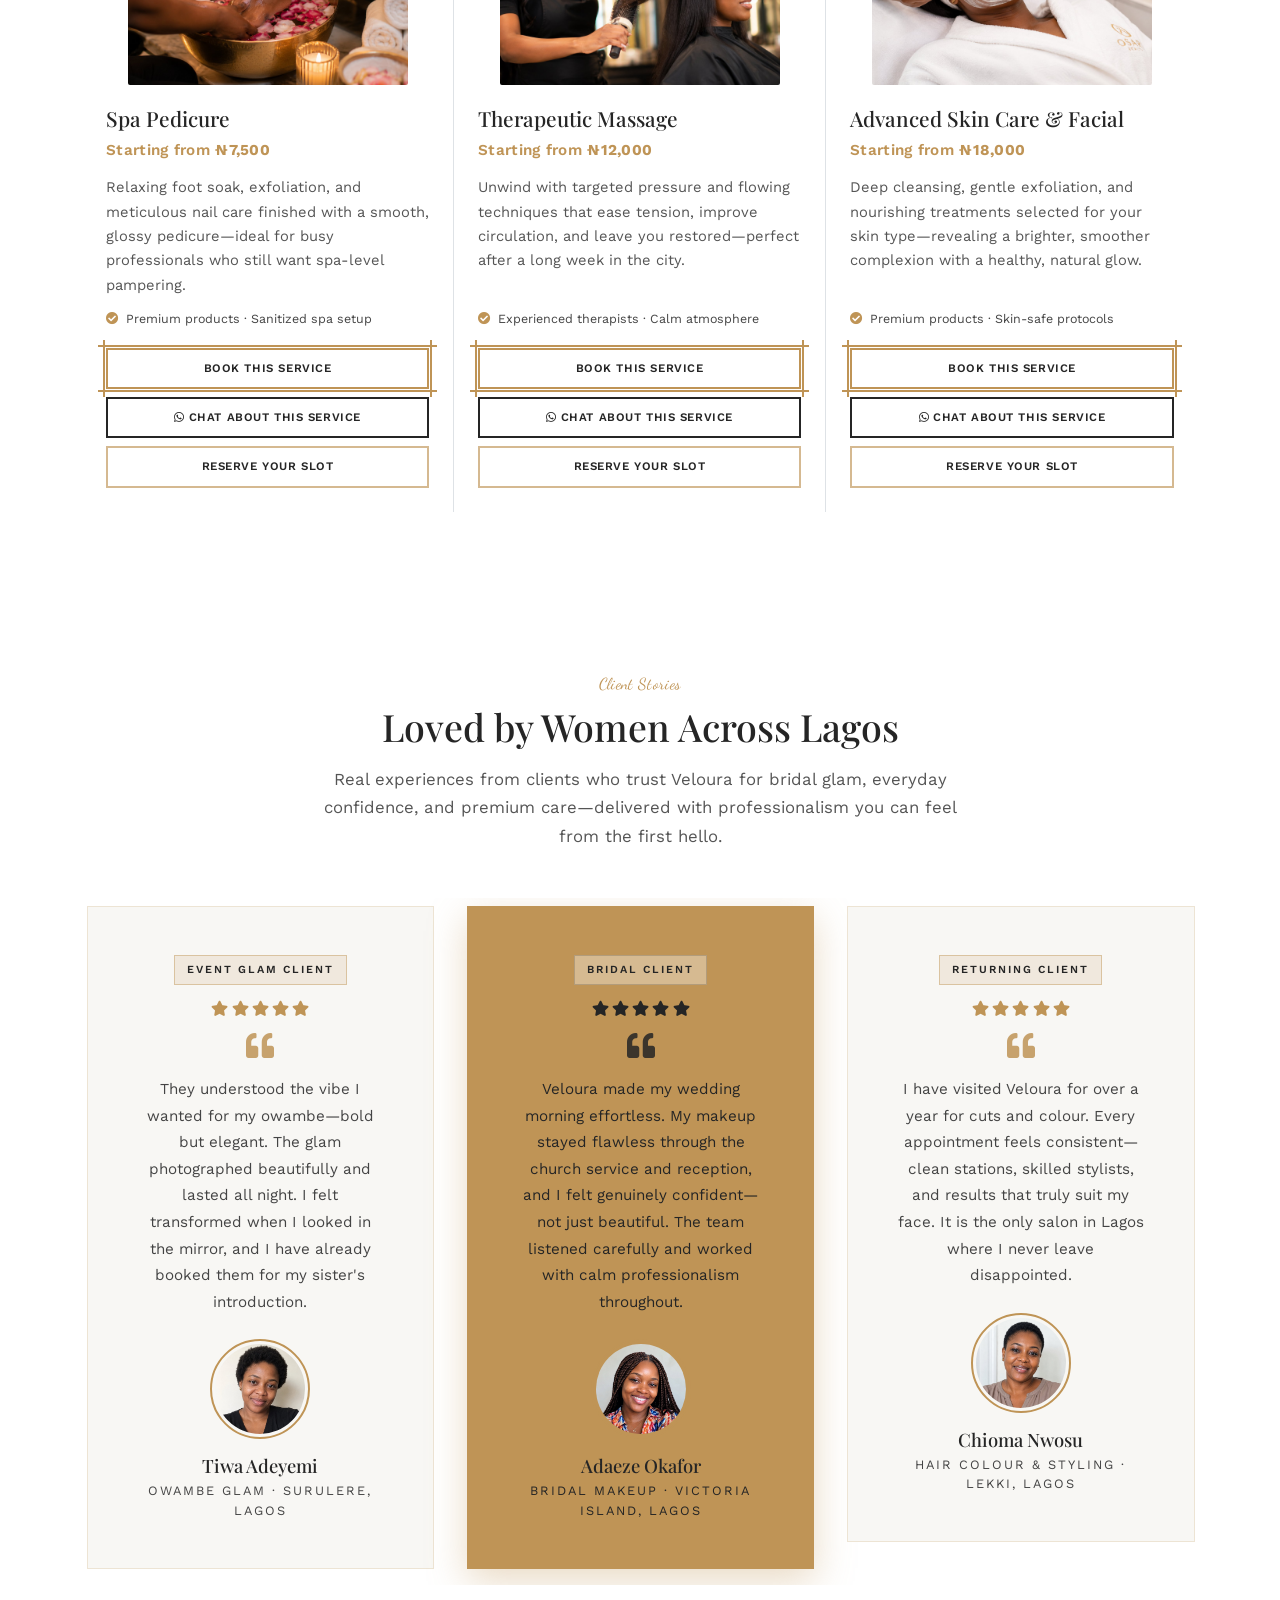
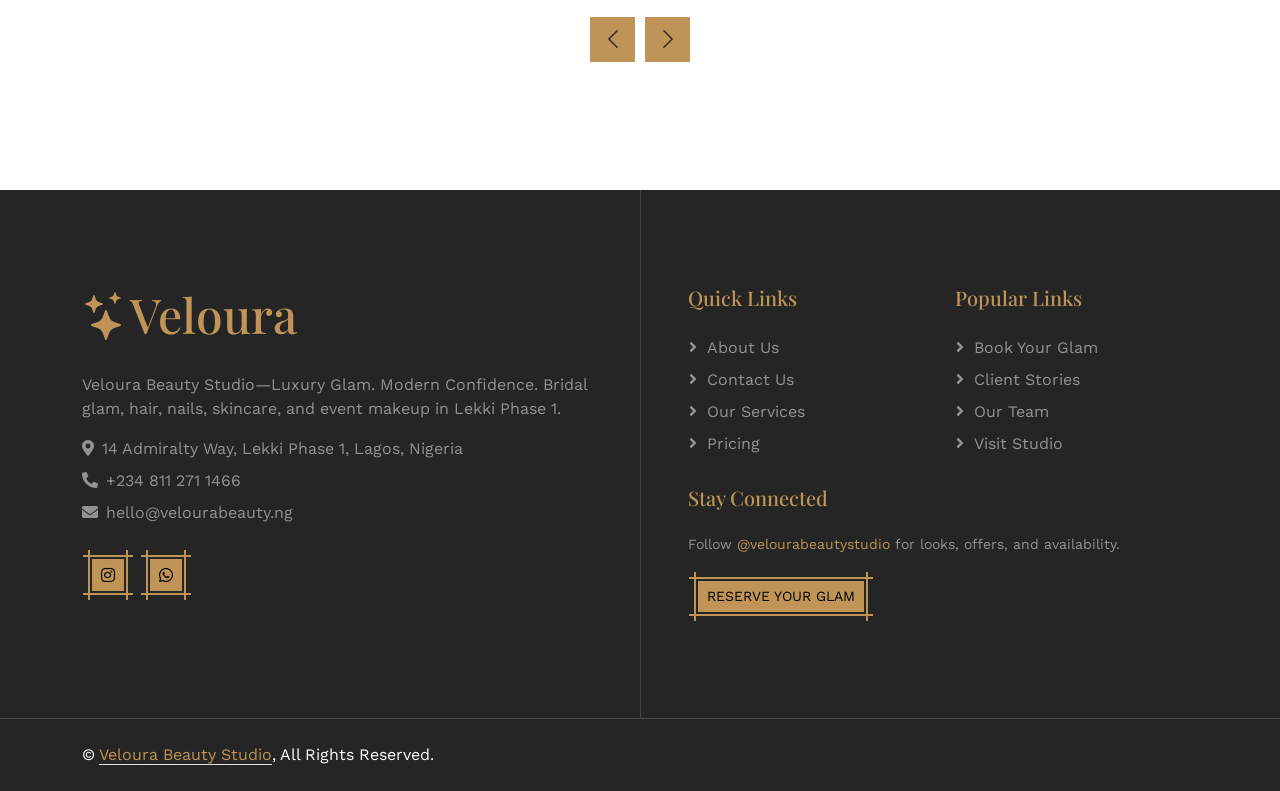
<file: service.html>
<!DOCTYPE html>
<html lang="en">

<head>
    <meta charset="utf-8">
    <title>Services | Veloura Beauty Studio Lekki</title>
    <meta content="width=device-width, initial-scale=1.0" name="viewport">
    <meta content="veloura services, hair makeup nails lekki" name="keywords">
    <meta content="Signature hair, bridal glam, nails, spa & skincare at Veloura Beauty Studio, Lekki Phase 1." name="description">

    <!-- Favicon -->
    <link href="img/favicon.ico" rel="icon">

    <!-- Google Web Fonts -->
    <link rel="preconnect" href="https://fonts.googleapis.com">
    <link rel="preconnect" href="https://fonts.gstatic.com" crossorigin>
    <link
        href="https://fonts.googleapis.com/css2?family=Dancing+Script&family=Playfair+Display:wght@500&family=Work+Sans&display=swap"
        rel="stylesheet">

    <!-- Icon Font Stylesheet -->
    <link href="https://cdnjs.cloudflare.com/ajax/libs/font-awesome/5.10.0/css/all.min.css" rel="stylesheet">
    <link href="https://cdn.jsdelivr.net/npm/bootstrap-icons@1.4.1/font/bootstrap-icons.css" rel="stylesheet">

    <!-- Libraries Stylesheet -->
    <link href="lib/animate/animate.min.css" rel="stylesheet">
    <link href="lib/owlcarousel/assets/owl.carousel.min.css" rel="stylesheet">

    <!-- Customized Bootstrap Stylesheet -->
    <link href="css/bootstrap.min.css" rel="stylesheet">

    <!-- Template Stylesheet -->
    <link href="css/style.css" rel="stylesheet">
</head>

<body>
    <!-- Spinner Start -->
    <div id="spinner"
        class="show bg-white position-fixed translate-middle w-100 vh-100 top-50 start-50 d-flex align-items-center justify-content-center">
        <div class="spinner-grow text-primary" style="width: 3rem; height: 3rem;" role="status">
            <span class="sr-only">Loading...</span>
        </div>
    </div>
    <!-- Spinner End -->


    <!-- Navbar Start -->
    <div class="container-fluid bg-light sticky-top p-0">
        <nav class="navbar navbar-expand-lg navbar-light p-0">
            <a href="index.html" class="navbar-brand bg-primary py-4 px-5 me-0">
                <h1 class="mb-0"><i class="bi bi-stars" aria-hidden="true"></i>Veloura</h1>
            </a>
            <button type="button" class="navbar-toggler me-4" data-bs-toggle="collapse"
                data-bs-target="#navbarCollapse" aria-label="Toggle navigation menu" aria-controls="navbarCollapse" aria-expanded="false">
                <span class="navbar-toggler-icon"></span>
            </button>
            <div class="collapse navbar-collapse p-3" id="navbarCollapse">
                <div class="navbar-nav mx-auto">
                    <a href="index.html" class="nav-item nav-link">Home</a>
                    <a href="about.html" class="nav-item nav-link">About</a>
                    <a href="service.html" class="nav-item nav-link active">Service</a>
                    <div class="nav-item dropdown">
                        <a href="#" class="nav-link dropdown-toggle" data-bs-toggle="dropdown">Pages</a>
                        <div class="dropdown-menu bg-light mt-2">
                            <a href="team.html" class="dropdown-item">Our Team</a>
                            <a href="testimonial.html" class="dropdown-item">Client Stories</a>
                        </div>
                    </div>
                    <a href="contact.html" class="nav-item nav-link">Contact</a>
                </div>
                <a class="btn btn-sm btn-primary text-uppercase" href="index.html#booking">Book Your Glam</a>
            </div>
        </nav>
    </div>
    <!-- Navbar End -->


    <!-- Inner page banner — full-width luxury header; see INNER_PAGE_HEADER_FIX.md -->
    <section class="page-banner page-banner--inner" aria-labelledby="page-banner-title">
        <div class="page-banner__bg" role="img" aria-label="Veloura Beauty Studio salon atmosphere"></div>
        <div class="page-banner__overlay" aria-hidden="true"></div>
        <div class="container page-banner__content text-center">
            <h1 id="page-banner-title" class="page-banner__title wow fadeIn" data-wow-delay="0.1s">Our Services</h1>
            <nav class="page-banner__nav" aria-label="Breadcrumb">
                <ol class="breadcrumb page-banner__breadcrumb justify-content-center mb-0 wow fadeIn" data-wow-delay="0.2s">
                    <li class="breadcrumb-item"><a href="index.html">Home</a></li>
                    <li class="breadcrumb-item active" aria-current="page">Our Services</li>
                </ol>
            </nav>
        </div>
    </section>
    <!-- Inner page banner End -->



    <!-- Service Start: conversion-optimized; see SERVICES_SECTION_OPTIMIZATION.md -->
    <div class="container-fluid service service--premium py-5">
        <div class="container">
            <div class="text-center service-section-header wow fadeIn" data-wow-delay="0.1s">
                <p class="font-dancing-script text-primary mb-2">Our Services</p>
                <h2 class="service-section-title mb-3">Curated Treatments for Every Occasion</h2>
                <p class="service-section-lead mx-auto mb-4">From everyday polish to statement glam, each service is delivered with care, premium products, and the quiet confidence of a true luxury salon experience in Lagos.</p>
                <!-- Section-level trust signals -->
                <ul class="service-trust-bar">
                    <li><i class="fas fa-pump-soap" aria-hidden="true"></i> Premium Products</li>
                    <li><i class="fas fa-shield-alt" aria-hidden="true"></i> Hygienic Tools</li>
                    <li><i class="fas fa-user-check" aria-hidden="true"></i> Experienced Stylists</li>
                </ul>
            </div>
            <div class="row g-4 g-lg-0">
                <!-- Service card: Haircut -->
                <div class="col-md-6 col-lg-4">
                    <div class="service-item service-card h-100 p-4 p-lg-4 border-bottom border-end wow fadeIn d-flex flex-column" data-wow-delay="0.1s">
                        <img class="img-fluid" src="img/haircut.jpg" alt="Signature haircut and styling at Veloura">
                        <h3 class="service-card-title">Signature Haircut &amp; Styling</h3>
                        <p class="service-price">Starting from <strong>&#8358;8,500</strong></p>
                        <p class="service-card-desc">Consultation-led cuts and styling tailored to your face shape, hair texture, and lifestyle—finished with a sleek, salon-fresh look you'll love.</p>
                        <p class="service-trust-note"><i class="fas fa-check-circle" aria-hidden="true"></i> Experienced stylists &middot; Precision finish</p>
                        <div class="service-cta-group">
                            <a href="contact.html#booking" class="btn btn-sm btn-primary text-uppercase service-cta-book">Book This Service</a>
                            <a href="https://wa.me/2348112711466?text=Hello%2C%20I%20would%20like%20to%20chat%20about%20Signature%20Haircut%20%26%20Styling%20at%20Veloura." class="btn btn-sm text-uppercase service-btn-chat" target="_blank" rel="noopener noreferrer" aria-label="Chat on WhatsApp about Signature Haircut and Styling"><i class="fab fa-whatsapp me-1" aria-hidden="true"></i>Chat About This Service</a>
                            <a href="https://wa.me/2348112711466?text=Hello%2C%20I%20would%20like%20to%20reserve%20a%20slot%20for%20Signature%20Haircut%20%26%20Styling." class="btn btn-sm text-uppercase service-btn-reserve" target="_blank" rel="noopener noreferrer" aria-label="Reserve a slot for Signature Haircut and Styling via WhatsApp">Reserve Your Slot</a>
                        </div>
                    </div>
                </div>
                <!-- Service card: Makeup -->
                <div class="col-md-6 col-lg-4">
                    <div class="service-item service-card h-100 p-4 p-lg-4 border-bottom border-lg-end wow fadeIn d-flex flex-column" data-wow-delay="0.2s">
                        <img class="img-fluid" src="img/makeup.jpg" alt="Bridal and event makeup at Veloura">
                        <h3 class="service-card-title">Bridal &amp; Event Makeup</h3>
                        <p class="service-price">Starting from <strong>&#8358;15,000</strong></p>
                        <p class="service-card-desc">Flawless, long-wear makeup for weddings, owambe, photoshoots, and special nights out—soft glam or full drama, artfully balanced to your style.</p>
                        <p class="service-trust-note"><i class="fas fa-check-circle" aria-hidden="true"></i> Premium brands &middot; Camera-ready finish</p>
                        <div class="service-cta-group">
                            <a href="contact.html#booking" class="btn btn-sm btn-primary text-uppercase service-cta-book">Book This Service</a>
                            <a href="https://wa.me/2348112711466?text=Hello%2C%20I%20would%20like%20to%20chat%20about%20Bridal%20%26%20Event%20Makeup%20at%20Veloura." class="btn btn-sm text-uppercase service-btn-chat" target="_blank" rel="noopener noreferrer" aria-label="Chat on WhatsApp about Bridal and Event Makeup"><i class="fab fa-whatsapp me-1" aria-hidden="true"></i>Chat About This Service</a>
                            <a href="https://wa.me/2348112711466?text=Hello%2C%20I%20would%20like%20to%20reserve%20a%20slot%20for%20Bridal%20%26%20Event%20Makeup." class="btn btn-sm text-uppercase service-btn-reserve" target="_blank" rel="noopener noreferrer" aria-label="Reserve a slot for Bridal and Event Makeup via WhatsApp">Reserve Your Slot</a>
                        </div>
                    </div>
                </div>
                <!-- Service card: Manicure -->
                <div class="col-md-6 col-lg-4">
                    <div class="service-item service-card h-100 p-4 p-lg-4 border-bottom border-end border-lg-end-0 wow fadeIn d-flex flex-column" data-wow-delay="0.3s">
                        <img class="img-fluid" src="img/manicure.jpg" alt="Luxury manicure at Veloura">
                        <h3 class="service-card-title">Luxury Manicure</h3>
                        <p class="service-price">Starting from <strong>&#8358;6,500</strong></p>
                        <p class="service-card-desc">Nail shaping, cuticle care, and polished perfection with premium lacquers—elegant, chip-resistant colour that complements your overall look.</p>
                        <p class="service-trust-note"><i class="fas fa-check-circle" aria-hidden="true"></i> Hygienic tools &middot; Long-lasting shine</p>
                        <div class="service-cta-group">
                            <a href="contact.html#booking" class="btn btn-sm btn-primary text-uppercase service-cta-book">Book This Service</a>
                            <a href="https://wa.me/2348112711466?text=Hello%2C%20I%20would%20like%20to%20chat%20about%20Luxury%20Manicure%20at%20Veloura." class="btn btn-sm text-uppercase service-btn-chat" target="_blank" rel="noopener noreferrer" aria-label="Chat on WhatsApp about Luxury Manicure"><i class="fab fa-whatsapp me-1" aria-hidden="true"></i>Chat About This Service</a>
                            <a href="https://wa.me/2348112711466?text=Hello%2C%20I%20would%20like%20to%20reserve%20a%20slot%20for%20Luxury%20Manicure." class="btn btn-sm text-uppercase service-btn-reserve" target="_blank" rel="noopener noreferrer" aria-label="Reserve a slot for Luxury Manicure via WhatsApp">Reserve Your Slot</a>
                        </div>
                    </div>
                </div>
                <!-- Service card: Pedicure -->
                <div class="col-md-6 col-lg-4">
                    <div class="service-item service-card h-100 p-4 p-lg-4 border-bottom border-lg-bottom-0 border-lg-end wow fadeIn d-flex flex-column" data-wow-delay="0.1s">
                        <img class="img-fluid" src="img/pedicure.jpg" alt="Spa pedicure at Veloura">
                        <h3 class="service-card-title">Spa Pedicure</h3>
                        <p class="service-price">Starting from <strong>&#8358;7,500</strong></p>
                        <p class="service-card-desc">Relaxing foot soak, exfoliation, and meticulous nail care finished with a smooth, glossy pedicure—ideal for busy professionals who still want spa-level pampering.</p>
                        <p class="service-trust-note"><i class="fas fa-check-circle" aria-hidden="true"></i> Premium products &middot; Sanitized spa setup</p>
                        <div class="service-cta-group">
                            <a href="contact.html#booking" class="btn btn-sm btn-primary text-uppercase service-cta-book">Book This Service</a>
                            <a href="https://wa.me/2348112711466?text=Hello%2C%20I%20would%20like%20to%20chat%20about%20Spa%20Pedicure%20at%20Veloura." class="btn btn-sm text-uppercase service-btn-chat" target="_blank" rel="noopener noreferrer" aria-label="Chat on WhatsApp about Spa Pedicure"><i class="fab fa-whatsapp me-1" aria-hidden="true"></i>Chat About This Service</a>
                            <a href="https://wa.me/2348112711466?text=Hello%2C%20I%20would%20like%20to%20reserve%20a%20slot%20for%20Spa%20Pedicure." class="btn btn-sm text-uppercase service-btn-reserve" target="_blank" rel="noopener noreferrer" aria-label="Reserve a slot for Spa Pedicure via WhatsApp">Reserve Your Slot</a>
                        </div>
                    </div>
                </div>
                <!-- Service card: Massage -->
                <div class="col-md-6 col-lg-4">
                    <div class="service-item service-card h-100 p-4 p-lg-4 border-end wow fadeIn d-flex flex-column" data-wow-delay="0.2s">
                        <img class="img-fluid" src="img/massage.jpg" alt="Therapeutic massage at Veloura">
                        <h3 class="service-card-title">Therapeutic Massage</h3>
                        <p class="service-price">Starting from <strong>&#8358;12,000</strong></p>
                        <p class="service-card-desc">Unwind with targeted pressure and flowing techniques that ease tension, improve circulation, and leave you restored—perfect after a long week in the city.</p>
                        <p class="service-trust-note"><i class="fas fa-check-circle" aria-hidden="true"></i> Experienced therapists &middot; Calm atmosphere</p>
                        <div class="service-cta-group">
                            <a href="contact.html#booking" class="btn btn-sm btn-primary text-uppercase service-cta-book">Book This Service</a>
                            <a href="https://wa.me/2348112711466?text=Hello%2C%20I%20would%20like%20to%20chat%20about%20Therapeutic%20Massage%20at%20Veloura." class="btn btn-sm text-uppercase service-btn-chat" target="_blank" rel="noopener noreferrer" aria-label="Chat on WhatsApp about Therapeutic Massage"><i class="fab fa-whatsapp me-1" aria-hidden="true"></i>Chat About This Service</a>
                            <a href="https://wa.me/2348112711466?text=Hello%2C%20I%20would%20like%20to%20reserve%20a%20slot%20for%20Therapeutic%20Massage." class="btn btn-sm text-uppercase service-btn-reserve" target="_blank" rel="noopener noreferrer" aria-label="Reserve a slot for Therapeutic Massage via WhatsApp">Reserve Your Slot</a>
                        </div>
                    </div>
                </div>
                <!-- Service card: Skin Care -->
                <div class="col-md-6 col-lg-4">
                    <div class="service-item service-card h-100 p-4 p-lg-4 wow fadeIn d-flex flex-column" data-wow-delay="0.3s">
                        <img class="img-fluid" src="img/skin-care.jpg" alt="Advanced skin care and facial at Veloura">
                        <h3 class="service-card-title">Advanced Skin Care &amp; Facial</h3>
                        <p class="service-price">Starting from <strong>&#8358;18,000</strong></p>
                        <p class="service-card-desc">Deep cleansing, gentle exfoliation, and nourishing treatments selected for your skin type—revealing a brighter, smoother complexion with a healthy, natural glow.</p>
                        <p class="service-trust-note"><i class="fas fa-check-circle" aria-hidden="true"></i> Premium products &middot; Skin-safe protocols</p>
                        <div class="service-cta-group">
                            <a href="contact.html#booking" class="btn btn-sm btn-primary text-uppercase service-cta-book">Book This Service</a>
                            <a href="https://wa.me/2348112711466?text=Hello%2C%20I%20would%20like%20to%20chat%20about%20Advanced%20Skin%20Care%20%26%20Facial%20at%20Veloura." class="btn btn-sm text-uppercase service-btn-chat" target="_blank" rel="noopener noreferrer" aria-label="Chat on WhatsApp about Advanced Skin Care and Facial"><i class="fab fa-whatsapp me-1" aria-hidden="true"></i>Chat About This Service</a>
                            <a href="https://wa.me/2348112711466?text=Hello%2C%20I%20would%20like%20to%20reserve%20a%20slot%20for%20Advanced%20Skin%20Care%20%26%20Facial." class="btn btn-sm text-uppercase service-btn-reserve" target="_blank" rel="noopener noreferrer" aria-label="Reserve a slot for Advanced Skin Care and Facial via WhatsApp">Reserve Your Slot</a>
                        </div>
                    </div>
                </div>
            </div>
        </div>
    </div>
    <!-- Service End -->


    <!-- Testimonial Start: conversion-optimized; see TESTIMONIALS_OPTIMIZATION.md -->
    <div class="container-fluid py-5 testimonials testimonials--premium">
        <div class="container">
            <div class="text-center testimonial-section-header wow fadeIn" data-wow-delay="0.2s">
                <p class="font-dancing-script text-primary mb-2">Client Stories</p>
                <h2 class="testimonial-section-title mb-3">Loved by Women Across Lagos</h2>
                <p class="testimonial-section-lead mx-auto mb-4 mb-md-5">Real experiences from clients who trust Veloura for bridal glam, everyday confidence, and premium care—delivered with professionalism you can feel from the first hello.</p>
            </div>
            <div class="owl-carousel testimonial-carousel wow fadeIn" data-wow-delay="0.3s">
                <!-- Testimonial slide: Adaeze -->
                <div class="testimonial-card text-center bg-light p-4 p-md-5 mx-1">
                    <span class="testimonial-badge">Bridal Client</span>
                    <div class="testimonial-stars mb-3" role="img" aria-label="Rated 5 out of 5 stars">
                        <i class="fas fa-star" aria-hidden="true"></i>
                        <i class="fas fa-star" aria-hidden="true"></i>
                        <i class="fas fa-star" aria-hidden="true"></i>
                        <i class="fas fa-star" aria-hidden="true"></i>
                        <i class="fas fa-star" aria-hidden="true"></i>
                    </div>
                    <i class="fa fa-quote-left testimonial-quote-icon mb-3" aria-hidden="true"></i>
                    <p class="testimonial-text mb-4">Veloura made my wedding morning effortless. My makeup stayed flawless through the church service and reception, and I felt genuinely confident—not just beautiful. The team listened carefully and worked with calm professionalism throughout.</p>
                    <img class="img-fluid mx-auto testimonial-avatar mb-3" src="img/testimonial-1.jpg" alt="Portrait of Adaeze Okafor, Veloura bridal client">
                    <h4 class="testimonial-name mb-1">Adaeze Okafor</h4>
                    <span class="testimonial-meta">Bridal Makeup · Victoria Island, Lagos</span>
                </div>
                <!-- Testimonial slide: Chioma -->
                <div class="testimonial-card text-center bg-light p-4 p-md-5 mx-1">
                    <span class="testimonial-badge">Returning Client</span>
                    <div class="testimonial-stars mb-3" role="img" aria-label="Rated 5 out of 5 stars">
                        <i class="fas fa-star" aria-hidden="true"></i>
                        <i class="fas fa-star" aria-hidden="true"></i>
                        <i class="fas fa-star" aria-hidden="true"></i>
                        <i class="fas fa-star" aria-hidden="true"></i>
                        <i class="fas fa-star" aria-hidden="true"></i>
                    </div>
                    <i class="fa fa-quote-left testimonial-quote-icon mb-3" aria-hidden="true"></i>
                    <p class="testimonial-text mb-4">I have visited Veloura for over a year for cuts and colour. Every appointment feels consistent—clean stations, skilled stylists, and results that truly suit my face. It is the only salon in Lagos where I never leave disappointed.</p>
                    <img class="img-fluid mx-auto testimonial-avatar mb-3" src="img/testimonial-2.jpg" alt="Portrait of Chioma Nwosu, Veloura returning client">
                    <h4 class="testimonial-name mb-1">Chioma Nwosu</h4>
                    <span class="testimonial-meta">Hair Colour &amp; Styling · Lekki, Lagos</span>
                </div>
                <!-- Testimonial slide: Fatima -->
                <div class="testimonial-card text-center bg-light p-4 p-md-5 mx-1">
                    <span class="testimonial-badge">Premium Care</span>
                    <div class="testimonial-stars mb-3" role="img" aria-label="Rated 5 out of 5 stars">
                        <i class="fas fa-star" aria-hidden="true"></i>
                        <i class="fas fa-star" aria-hidden="true"></i>
                        <i class="fas fa-star" aria-hidden="true"></i>
                        <i class="fas fa-star" aria-hidden="true"></i>
                        <i class="fas fa-star" aria-hidden="true"></i>
                    </div>
                    <i class="fa fa-quote-left testimonial-quote-icon mb-3" aria-hidden="true"></i>
                    <p class="testimonial-text mb-4">My facial was thorough, gentle, and clearly performed with hygienic, quality products. My skin looked brighter straight away, and I appreciated how they explained each step. Premium care is exactly the right description.</p>
                    <img class="img-fluid mx-auto testimonial-avatar mb-3" src="img/testimonial-3.jpg" alt="Portrait of Fatima Bello, Veloura skin care client">
                    <h4 class="testimonial-name mb-1">Fatima Bello</h4>
                    <span class="testimonial-meta">Advanced Facial · Ikeja, Lagos</span>
                </div>
                <!-- Testimonial slide: Tiwa -->
                <div class="testimonial-card text-center bg-light p-4 p-md-5 mx-1">
                    <span class="testimonial-badge">Event Glam Client</span>
                    <div class="testimonial-stars mb-3" role="img" aria-label="Rated 5 out of 5 stars">
                        <i class="fas fa-star" aria-hidden="true"></i>
                        <i class="fas fa-star" aria-hidden="true"></i>
                        <i class="fas fa-star" aria-hidden="true"></i>
                        <i class="fas fa-star" aria-hidden="true"></i>
                        <i class="fas fa-star" aria-hidden="true"></i>
                    </div>
                    <i class="fa fa-quote-left testimonial-quote-icon mb-3" aria-hidden="true"></i>
                    <p class="testimonial-text mb-4">They understood the vibe I wanted for my owambe—bold but elegant. The glam photographed beautifully and lasted all night. I felt transformed when I looked in the mirror, and I have already booked them for my sister's introduction.</p>
                    <img class="img-fluid mx-auto testimonial-avatar mb-3" src="img/testimonial-4.jpg" alt="Portrait of Tiwa Adeyemi, Veloura event glam client">
                    <h4 class="testimonial-name mb-1">Tiwa Adeyemi</h4>
                    <span class="testimonial-meta">Owambe Glam · Surulere, Lagos</span>
                </div>
            </div>
        </div>
    </div>
    <!-- Testimonial End -->
        

    <!-- Footer Start -->
    <div class="container-fluid footer position-relative bg-dark text-white-50 py-5 mt-5 wow fadeIn" data-wow-delay="0.2s">
        <div class="container py-5">
            <div class="row g-5">
                <div class="col-lg-6 pe-lg-5">
                    <a href="index.html" class="navbar-brand">
                        <h1 class="display-5 text-primary mb-0"><i class="bi bi-stars" aria-hidden="true"></i>Veloura</h1>
                    </a>
                    <p>Veloura Beauty Studio—Luxury Glam. Modern Confidence. Bridal glam, hair, nails, skincare, and event makeup in Lekki Phase 1.</p>
                    <p class="mb-2"><i class="fa fa-map-marker-alt me-2"></i>14 Admiralty Way, Lekki Phase 1, Lagos, Nigeria</p>
                    <p class="mb-2"><i class="fa fa-phone-alt me-2"></i><a href="tel:+2348112711466" class="text-white-50">+234 811 271 1466</a></p>
                    <p><i class="fa fa-envelope me-2"></i><a href="mailto:hello@velourabeauty.ng" class="text-white-50">hello@velourabeauty.ng</a></p>
                                                            <div class="d-flex justify-content-start mt-4">
                        <a class="btn btn-sm-square btn-primary me-3" href="https://instagram.com/velourabeautystudio" target="_blank" rel="noopener noreferrer" aria-label="Follow Veloura Beauty Studio on Instagram"><i class="fab fa-instagram"></i></a>
                        <a class="btn btn-sm-square btn-primary me-3" href="https://wa.me/2348112711466" target="_blank" rel="noopener noreferrer" aria-label="Chat with Veloura on WhatsApp"><i class="fab fa-whatsapp"></i></a>
                    </div>
                </div>
                <div class="col-lg-6 ps-lg-5">
                    <div class="row g-4">
                        <div class="col-sm-6">
                            <h5 class="text-primary mb-4">Quick Links</h5>
                            <a class="btn btn-link" href="about.html">About Us</a>
                            <a class="btn btn-link" href="contact.html#visit">Contact Us</a>
                            <a class="btn btn-link" href="service.html">Our Services</a>
                            <a class="btn btn-link" href="index.html#pricing">Pricing</a>
                        </div>
                        <div class="col-sm-6">
                            <h5 class="text-primary mb-4">Popular Links</h5>
                            <a class="btn btn-link" href="index.html#booking">Book Your Glam</a>
                            <a class="btn btn-link" href="testimonial.html">Client Stories</a>
                            <a class="btn btn-link" href="team.html">Our Team</a>
                            <a class="btn btn-link" href="contact.html#visit">Visit Studio</a>
                        </div>
                        <div class="col-sm-12">
                            <h5 class="text-primary mb-4">Stay Connected</h5>
                            <p class="mb-3 small">Follow <a href="https://instagram.com/velourabeautystudio" class="text-primary" target="_blank" rel="noopener noreferrer">@velourabeautystudio</a> for looks, offers, and availability.</p>
                            <a href="index.html#booking" class="btn btn-primary btn-sm text-uppercase">Reserve Your Glam</a>
                        </div>
                    </div>
                </div>
            </div>
        </div>
    </div>
    <!-- Footer End -->


    <!-- Copyright Start -->
    <div class="container-fluid bg-dark text-white border-top border-secondary py-4 wow fadeIn" data-wow-delay="0.1s">
        <div class="container">
            <div class="row">
                <div class="col-md-6 text-center text-md-start mb-3 mb-md-0">
                    &copy; <a class="border-bottom" href="index.html">Veloura Beauty Studio</a>, All Rights Reserved.
                </div>
                <div class="col-md-6 text-center text-md-end">
                    
                    <!--/*** The author’s attribution link must remain intact in the template. ***/-->
                </div>
            </div>
        </div>
    </div>
    <!-- Copyright End -->


    <!-- WhatsApp Booking Float Start — see WHATSAPP_INTEGRATION.md to update phone number -->
    <a href="https://wa.me/2348112711466?text=Hello%2C%20I%20would%20like%20to%20book%20an%20appointment."
        class="whatsapp-float" target="_blank" rel="noopener noreferrer"
        aria-label="Book an appointment on WhatsApp: opens WhatsApp chat"
        title="Book on WhatsApp">
        <i class="fab fa-whatsapp" aria-hidden="true"></i>
    </a>
    <!-- WhatsApp Booking Float End -->


    <!-- Back to Top -->
    <a href="#" class="btn btn-lg btn-primary btn-lg-square back-to-top" aria-label="Back to top"><i class="bi bi-arrow-up" aria-hidden="true"></i></a>


    <!-- JavaScript Libraries -->
    <script src="https://ajax.googleapis.com/ajax/libs/jquery/3.6.1/jquery.min.js"></script>
    <script src="https://cdn.jsdelivr.net/npm/bootstrap@5.0.0/dist/js/bootstrap.bundle.min.js"></script>
    <script src="lib/wow/wow.min.js"></script>
    <script src="lib/easing/easing.min.js"></script>
    <script src="lib/waypoints/waypoints.min.js"></script>
    <script src="lib/counterup/counterup.min.js"></script>
    <script src="lib/owlcarousel/owl.carousel.min.js"></script>

    <!-- Template Javascript -->
    <script src="js/main.js"></script>
</body>

</html>
</file>
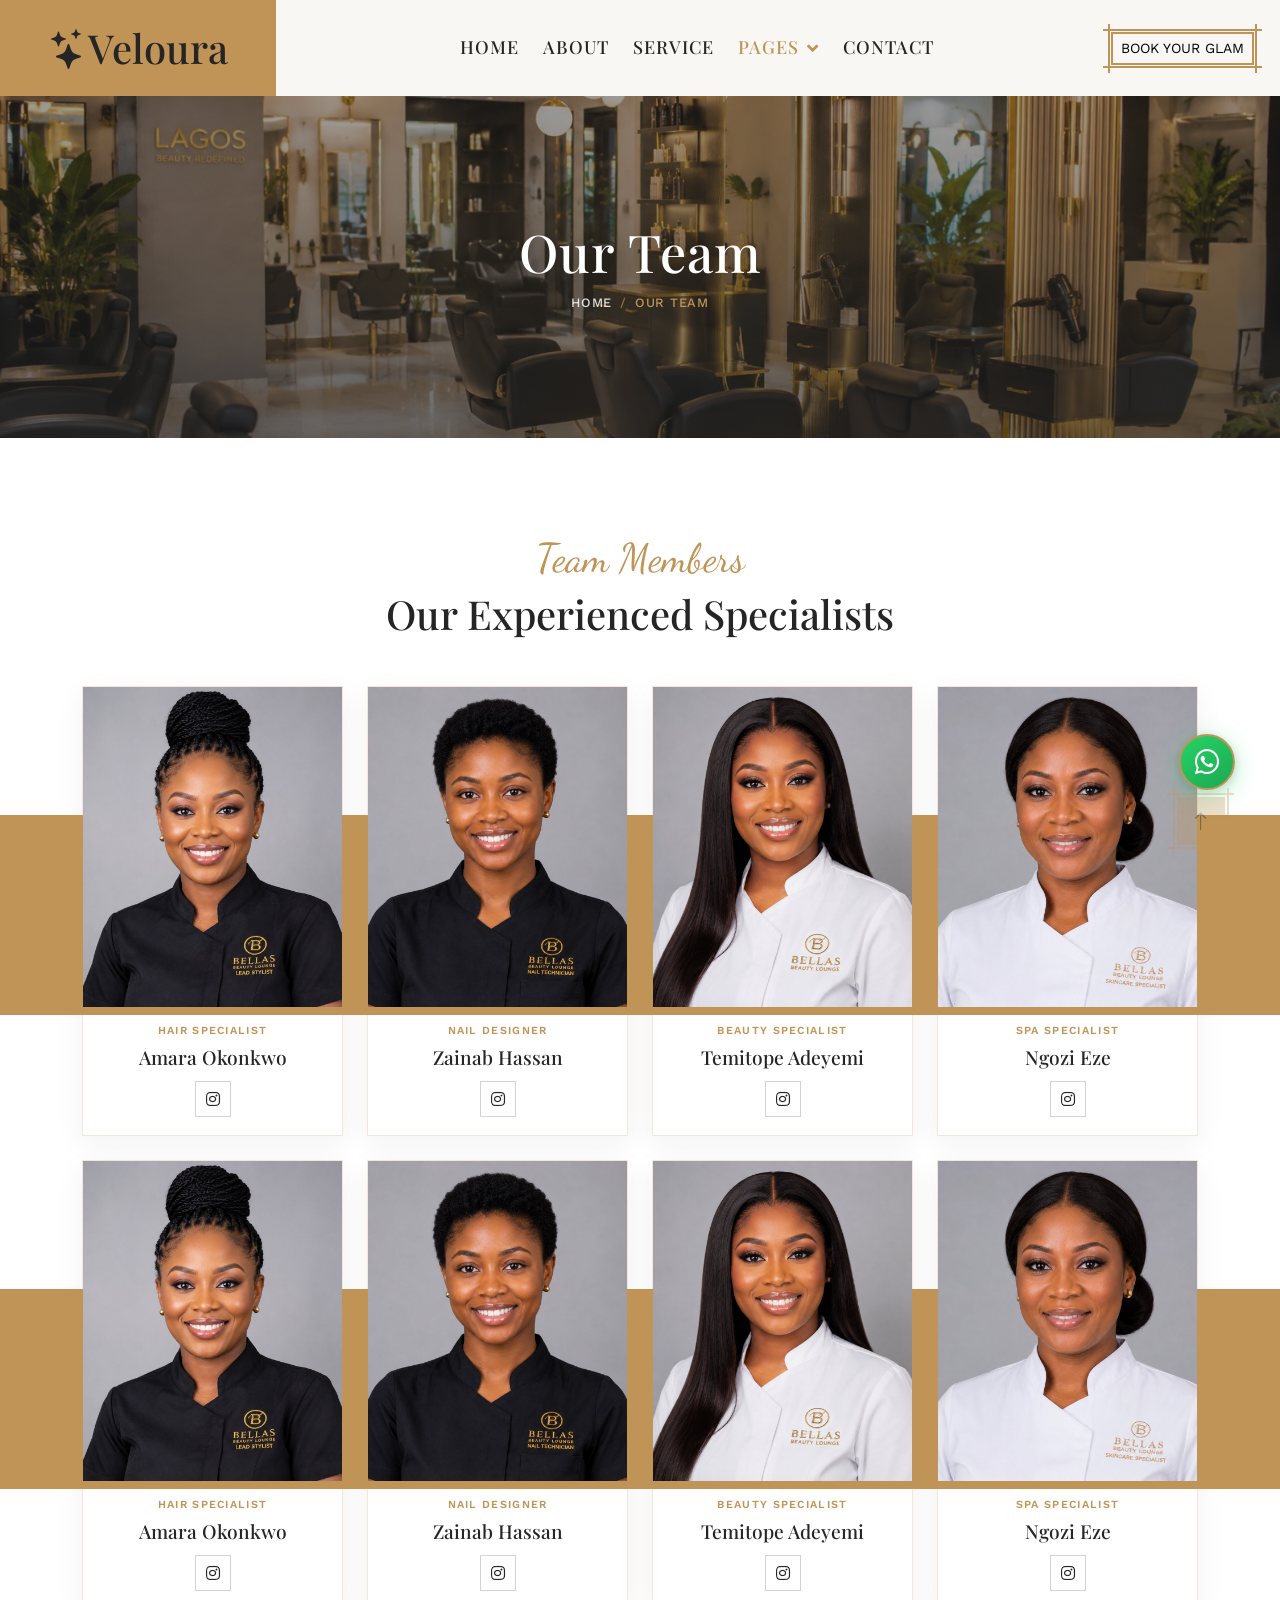
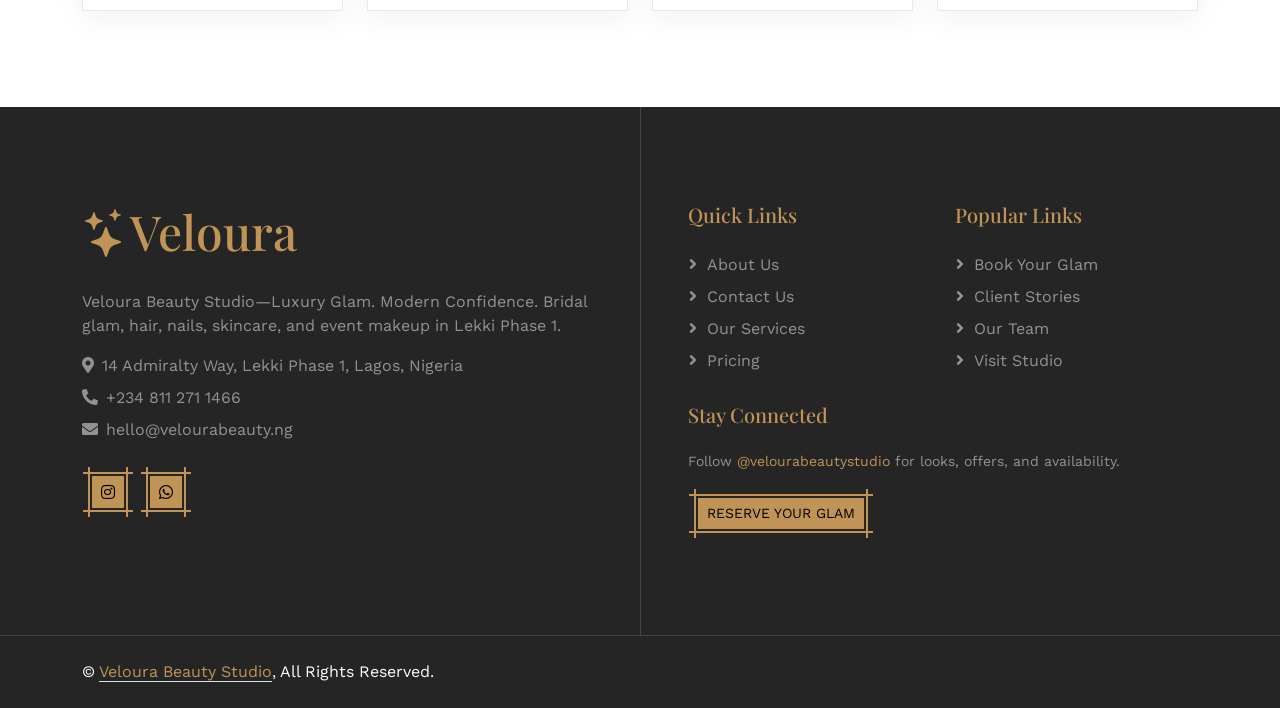
<file: team.html>
<!DOCTYPE html>
<html lang="en">

<head>
    <meta charset="utf-8">
    <title>Our Team | Veloura Beauty Studio</title>
    <meta content="width=device-width, initial-scale=1.0" name="viewport">
    <meta content="veloura stylists, glam artists lekki" name="keywords">
    <meta content="Meet the glam artists behind Veloura Beauty Studio in Lekki Phase 1." name="description">

    <!-- Favicon -->
    <link href="img/favicon.ico" rel="icon">

    <!-- Google Web Fonts -->
    <link rel="preconnect" href="https://fonts.googleapis.com">
    <link rel="preconnect" href="https://fonts.gstatic.com" crossorigin>
    <link
        href="https://fonts.googleapis.com/css2?family=Dancing+Script&family=Playfair+Display:wght@500&family=Work+Sans&display=swap"
        rel="stylesheet">

    <!-- Icon Font Stylesheet -->
    <link href="https://cdnjs.cloudflare.com/ajax/libs/font-awesome/5.10.0/css/all.min.css" rel="stylesheet">
    <link href="https://cdn.jsdelivr.net/npm/bootstrap-icons@1.4.1/font/bootstrap-icons.css" rel="stylesheet">

    <!-- Libraries Stylesheet -->
    <link href="lib/animate/animate.min.css" rel="stylesheet">
    <link href="lib/owlcarousel/assets/owl.carousel.min.css" rel="stylesheet">

    <!-- Customized Bootstrap Stylesheet -->
    <link href="css/bootstrap.min.css" rel="stylesheet">

    <!-- Template Stylesheet -->
    <link href="css/style.css" rel="stylesheet">
</head>

<body>
    <!-- Spinner Start -->
    <div id="spinner"
        class="show bg-white position-fixed translate-middle w-100 vh-100 top-50 start-50 d-flex align-items-center justify-content-center">
        <div class="spinner-grow text-primary" style="width: 3rem; height: 3rem;" role="status">
            <span class="sr-only">Loading...</span>
        </div>
    </div>
    <!-- Spinner End -->


    <!-- Navbar Start -->
    <div class="container-fluid bg-light sticky-top p-0">
        <nav class="navbar navbar-expand-lg navbar-light p-0">
            <a href="index.html" class="navbar-brand bg-primary py-4 px-5 me-0">
                <h1 class="mb-0"><i class="bi bi-stars" aria-hidden="true"></i>Veloura</h1>
            </a>
            <button type="button" class="navbar-toggler me-4" data-bs-toggle="collapse"
                data-bs-target="#navbarCollapse" aria-label="Toggle navigation menu" aria-controls="navbarCollapse" aria-expanded="false">
                <span class="navbar-toggler-icon"></span>
            </button>
            <div class="collapse navbar-collapse p-3" id="navbarCollapse">
                <div class="navbar-nav mx-auto">
                    <a href="index.html" class="nav-item nav-link">Home</a>
                    <a href="about.html" class="nav-item nav-link">About</a>
                    <a href="service.html" class="nav-item nav-link">Service</a>
                    <div class="nav-item dropdown">
                        <a href="#" class="nav-link dropdown-toggle active" data-bs-toggle="dropdown">Pages</a>
                        <div class="dropdown-menu bg-light mt-2">
                            <a href="team.html" class="dropdown-item active">Our Team</a>
                            <a href="testimonial.html" class="dropdown-item">Client Stories</a>
                        </div>
                    </div>
                    <a href="contact.html" class="nav-item nav-link">Contact</a>
                </div>
                <a class="btn btn-sm btn-primary text-uppercase" href="index.html#booking">Book Your Glam</a>
            </div>
        </nav>
    </div>
    <!-- Navbar End -->


    <!-- Inner page banner — full-width luxury header; see INNER_PAGE_HEADER_FIX.md -->
    <section class="page-banner page-banner--inner" aria-labelledby="page-banner-title">
        <div class="page-banner__bg" role="img" aria-label="Veloura Beauty Studio salon atmosphere"></div>
        <div class="page-banner__overlay" aria-hidden="true"></div>
        <div class="container page-banner__content text-center">
            <h1 id="page-banner-title" class="page-banner__title wow fadeIn" data-wow-delay="0.1s">Our Team</h1>
            <nav class="page-banner__nav" aria-label="Breadcrumb">
                <ol class="breadcrumb page-banner__breadcrumb justify-content-center mb-0 wow fadeIn" data-wow-delay="0.2s">
                    <li class="breadcrumb-item"><a href="index.html">Home</a></li>
                    <li class="breadcrumb-item active" aria-current="page">Our Team</li>
                </ol>
            </nav>
        </div>
    </section>
    <!-- Inner page banner End -->



    <!-- Team Start: premium cards below portrait — see TEAM_SECTION_FIX.md -->
    <div class="container-fluid overflow-hidden py-5">
        <div class="container">
            <div class="text-center wow fadeIn" data-wow-delay="0.2s">
                <h1 class="font-dancing-script text-primary">Team Members</h1>
                <h1 class="mb-5">Our Experienced Specialists</h1>
            </div>
            <div class="row g-4 team team--premium mb-4">
                <div class="col-md-6 col-lg-3 wow fadeIn" data-wow-delay="0.1s">
                    <article class="team-card">
                        <div class="team-card__media">
                            <img class="team-card__img" src="img/team-1.jpg" alt="Amara Okonkwo, hair specialist at Veloura Beauty Studio" loading="lazy">
                        </div>
                        <div class="team-card__body">
                            <p class="team-card__role">Hair Specialist</p>
                            <h3 class="team-card__name">Amara Okonkwo</h3>
                            <div class="team-card__social">
                                <a class="team-card__social-link" href="https://instagram.com/velourabeautystudio" target="_blank" rel="noopener noreferrer" aria-label="Follow Amara Okonkwo on Instagram at Veloura Beauty Studio">
                                    <i class="fab fa-instagram" aria-hidden="true"></i>
                                </a>
                            </div>
                        </div>
                    </article>
                </div>
                <div class="col-md-6 col-lg-3 wow fadeIn" data-wow-delay="0.3s">
                    <article class="team-card">
                        <div class="team-card__media">
                            <img class="team-card__img" src="img/team-2.jpg" alt="Zainab Hassan, nail designer at Veloura Beauty Studio" loading="lazy">
                        </div>
                        <div class="team-card__body">
                            <p class="team-card__role">Nail Designer</p>
                            <h3 class="team-card__name">Zainab Hassan</h3>
                            <div class="team-card__social">
                                <a class="team-card__social-link" href="https://instagram.com/velourabeautystudio" target="_blank" rel="noopener noreferrer" aria-label="Follow Zainab Hassan on Instagram at Veloura Beauty Studio">
                                    <i class="fab fa-instagram" aria-hidden="true"></i>
                                </a>
                            </div>
                        </div>
                    </article>
                </div>
                <div class="col-md-6 col-lg-3 wow fadeIn" data-wow-delay="0.5s">
                    <article class="team-card">
                        <div class="team-card__media">
                            <img class="team-card__img" src="img/team-3.jpg" alt="Temitope Adeyemi, beauty specialist at Veloura Beauty Studio" loading="lazy">
                        </div>
                        <div class="team-card__body">
                            <p class="team-card__role">Beauty Specialist</p>
                            <h3 class="team-card__name">Temitope Adeyemi</h3>
                            <div class="team-card__social">
                                <a class="team-card__social-link" href="https://instagram.com/velourabeautystudio" target="_blank" rel="noopener noreferrer" aria-label="Follow Temitope Adeyemi on Instagram at Veloura Beauty Studio">
                                    <i class="fab fa-instagram" aria-hidden="true"></i>
                                </a>
                            </div>
                        </div>
                    </article>
                </div>
                <div class="col-md-6 col-lg-3 wow fadeIn" data-wow-delay="0.7s">
                    <article class="team-card">
                        <div class="team-card__media">
                            <img class="team-card__img" src="img/team-4.jpg" alt="Ngozi Eze, spa specialist at Veloura Beauty Studio" loading="lazy">
                        </div>
                        <div class="team-card__body">
                            <p class="team-card__role">Spa Specialist</p>
                            <h3 class="team-card__name">Ngozi Eze</h3>
                            <div class="team-card__social">
                                <a class="team-card__social-link" href="https://instagram.com/velourabeautystudio" target="_blank" rel="noopener noreferrer" aria-label="Follow Ngozi Eze on Instagram at Veloura Beauty Studio">
                                    <i class="fab fa-instagram" aria-hidden="true"></i>
                                </a>
                            </div>
                        </div>
                    </article>
                </div>
            </div>
            <div class="row g-4 team team--premium">
                <div class="col-md-6 col-lg-3 wow fadeIn" data-wow-delay="0.1s">
                    <article class="team-card">
                        <div class="team-card__media">
                            <img class="team-card__img" src="img/team-1.jpg" alt="Amara Okonkwo, hair specialist at Veloura Beauty Studio" loading="lazy">
                        </div>
                        <div class="team-card__body">
                            <p class="team-card__role">Hair Specialist</p>
                            <h3 class="team-card__name">Amara Okonkwo</h3>
                            <div class="team-card__social">
                                <a class="team-card__social-link" href="https://instagram.com/velourabeautystudio" target="_blank" rel="noopener noreferrer" aria-label="Follow Amara Okonkwo on Instagram at Veloura Beauty Studio">
                                    <i class="fab fa-instagram" aria-hidden="true"></i>
                                </a>
                            </div>
                        </div>
                    </article>
                </div>
                <div class="col-md-6 col-lg-3 wow fadeIn" data-wow-delay="0.3s">
                    <article class="team-card">
                        <div class="team-card__media">
                            <img class="team-card__img" src="img/team-2.jpg" alt="Zainab Hassan, nail designer at Veloura Beauty Studio" loading="lazy">
                        </div>
                        <div class="team-card__body">
                            <p class="team-card__role">Nail Designer</p>
                            <h3 class="team-card__name">Zainab Hassan</h3>
                            <div class="team-card__social">
                                <a class="team-card__social-link" href="https://instagram.com/velourabeautystudio" target="_blank" rel="noopener noreferrer" aria-label="Follow Zainab Hassan on Instagram at Veloura Beauty Studio">
                                    <i class="fab fa-instagram" aria-hidden="true"></i>
                                </a>
                            </div>
                        </div>
                    </article>
                </div>
                <div class="col-md-6 col-lg-3 wow fadeIn" data-wow-delay="0.5s">
                    <article class="team-card">
                        <div class="team-card__media">
                            <img class="team-card__img" src="img/team-3.jpg" alt="Temitope Adeyemi, beauty specialist at Veloura Beauty Studio" loading="lazy">
                        </div>
                        <div class="team-card__body">
                            <p class="team-card__role">Beauty Specialist</p>
                            <h3 class="team-card__name">Temitope Adeyemi</h3>
                            <div class="team-card__social">
                                <a class="team-card__social-link" href="https://instagram.com/velourabeautystudio" target="_blank" rel="noopener noreferrer" aria-label="Follow Temitope Adeyemi on Instagram at Veloura Beauty Studio">
                                    <i class="fab fa-instagram" aria-hidden="true"></i>
                                </a>
                            </div>
                        </div>
                    </article>
                </div>
                <div class="col-md-6 col-lg-3 wow fadeIn" data-wow-delay="0.7s">
                    <article class="team-card">
                        <div class="team-card__media">
                            <img class="team-card__img" src="img/team-4.jpg" alt="Ngozi Eze, spa specialist at Veloura Beauty Studio" loading="lazy">
                        </div>
                        <div class="team-card__body">
                            <p class="team-card__role">Spa Specialist</p>
                            <h3 class="team-card__name">Ngozi Eze</h3>
                            <div class="team-card__social">
                                <a class="team-card__social-link" href="https://instagram.com/velourabeautystudio" target="_blank" rel="noopener noreferrer" aria-label="Follow Ngozi Eze on Instagram at Veloura Beauty Studio">
                                    <i class="fab fa-instagram" aria-hidden="true"></i>
                                </a>
                            </div>
                        </div>
                    </article>
                </div>
            </div>
        </div>
    </div>
    <!-- Team End -->
        

    <!-- Footer Start -->
    <div class="container-fluid footer position-relative bg-dark text-white-50 py-5 mt-5 wow fadeIn" data-wow-delay="0.2s">
        <div class="container py-5">
            <div class="row g-5">
                <div class="col-lg-6 pe-lg-5">
                    <a href="index.html" class="navbar-brand">
                        <h1 class="display-5 text-primary mb-0"><i class="bi bi-stars" aria-hidden="true"></i>Veloura</h1>
                    </a>
                    <p>Veloura Beauty Studio—Luxury Glam. Modern Confidence. Bridal glam, hair, nails, skincare, and event makeup in Lekki Phase 1.</p>
                    <p class="mb-2"><i class="fa fa-map-marker-alt me-2"></i>14 Admiralty Way, Lekki Phase 1, Lagos, Nigeria</p>
                    <p class="mb-2"><i class="fa fa-phone-alt me-2"></i><a href="tel:+2348112711466" class="text-white-50">+234 811 271 1466</a></p>
                    <p><i class="fa fa-envelope me-2"></i><a href="mailto:hello@velourabeauty.ng" class="text-white-50">hello@velourabeauty.ng</a></p>
                                                            <div class="d-flex justify-content-start mt-4">
                        <a class="btn btn-sm-square btn-primary me-3" href="https://instagram.com/velourabeautystudio" target="_blank" rel="noopener noreferrer" aria-label="Follow Veloura Beauty Studio on Instagram"><i class="fab fa-instagram"></i></a>
                        <a class="btn btn-sm-square btn-primary me-3" href="https://wa.me/2348112711466" target="_blank" rel="noopener noreferrer" aria-label="Chat with Veloura on WhatsApp"><i class="fab fa-whatsapp"></i></a>
                    </div>
                </div>
                <div class="col-lg-6 ps-lg-5">
                    <div class="row g-4">
                        <div class="col-sm-6">
                            <h5 class="text-primary mb-4">Quick Links</h5>
                            <a class="btn btn-link" href="about.html">About Us</a>
                            <a class="btn btn-link" href="contact.html#visit">Contact Us</a>
                            <a class="btn btn-link" href="service.html">Our Services</a>
                            <a class="btn btn-link" href="index.html#pricing">Pricing</a>
                        </div>
                        <div class="col-sm-6">
                            <h5 class="text-primary mb-4">Popular Links</h5>
                            <a class="btn btn-link" href="index.html#booking">Book Your Glam</a>
                            <a class="btn btn-link" href="testimonial.html">Client Stories</a>
                            <a class="btn btn-link" href="team.html">Our Team</a>
                            <a class="btn btn-link" href="contact.html#visit">Visit Studio</a>
                        </div>
                        <div class="col-sm-12">
                            <h5 class="text-primary mb-4">Stay Connected</h5>
                            <p class="mb-3 small">Follow <a href="https://instagram.com/velourabeautystudio" class="text-primary" target="_blank" rel="noopener noreferrer">@velourabeautystudio</a> for looks, offers, and availability.</p>
                            <a href="index.html#booking" class="btn btn-primary btn-sm text-uppercase">Reserve Your Glam</a>
                        </div>
                    </div>
                </div>
            </div>
        </div>
    </div>
    <!-- Footer End -->


    <!-- Copyright Start -->
    <div class="container-fluid bg-dark text-white border-top border-secondary py-4 wow fadeIn" data-wow-delay="0.1s">
        <div class="container">
            <div class="row">
                <div class="col-md-6 text-center text-md-start mb-3 mb-md-0">
                    &copy; <a class="border-bottom" href="index.html">Veloura Beauty Studio</a>, All Rights Reserved.
                </div>
                <div class="col-md-6 text-center text-md-end">
                    
                    <!--/*** The author’s attribution link must remain intact in the template. ***/-->
                </div>
            </div>
        </div>
    </div>
    <!-- Copyright End -->


    <!-- WhatsApp Booking Float Start — see WHATSAPP_INTEGRATION.md to update phone number -->
    <a href="https://wa.me/2348112711466?text=Hello%2C%20I%20would%20like%20to%20book%20an%20appointment."
        class="whatsapp-float" target="_blank" rel="noopener noreferrer"
        aria-label="Book an appointment on WhatsApp: opens WhatsApp chat"
        title="Book on WhatsApp">
        <i class="fab fa-whatsapp" aria-hidden="true"></i>
    </a>
    <!-- WhatsApp Booking Float End -->


    <!-- Back to Top -->
    <a href="#" class="btn btn-lg btn-primary btn-lg-square back-to-top" aria-label="Back to top"><i class="bi bi-arrow-up" aria-hidden="true"></i></a>


    <!-- JavaScript Libraries -->
    <script src="https://ajax.googleapis.com/ajax/libs/jquery/3.6.1/jquery.min.js"></script>
    <script src="https://cdn.jsdelivr.net/npm/bootstrap@5.0.0/dist/js/bootstrap.bundle.min.js"></script>
    <script src="lib/wow/wow.min.js"></script>
    <script src="lib/easing/easing.min.js"></script>
    <script src="lib/waypoints/waypoints.min.js"></script>
    <script src="lib/counterup/counterup.min.js"></script>
    <script src="lib/owlcarousel/owl.carousel.min.js"></script>

    <!-- Template Javascript -->
    <script src="js/main.js"></script>
</body>

</html>
</file>
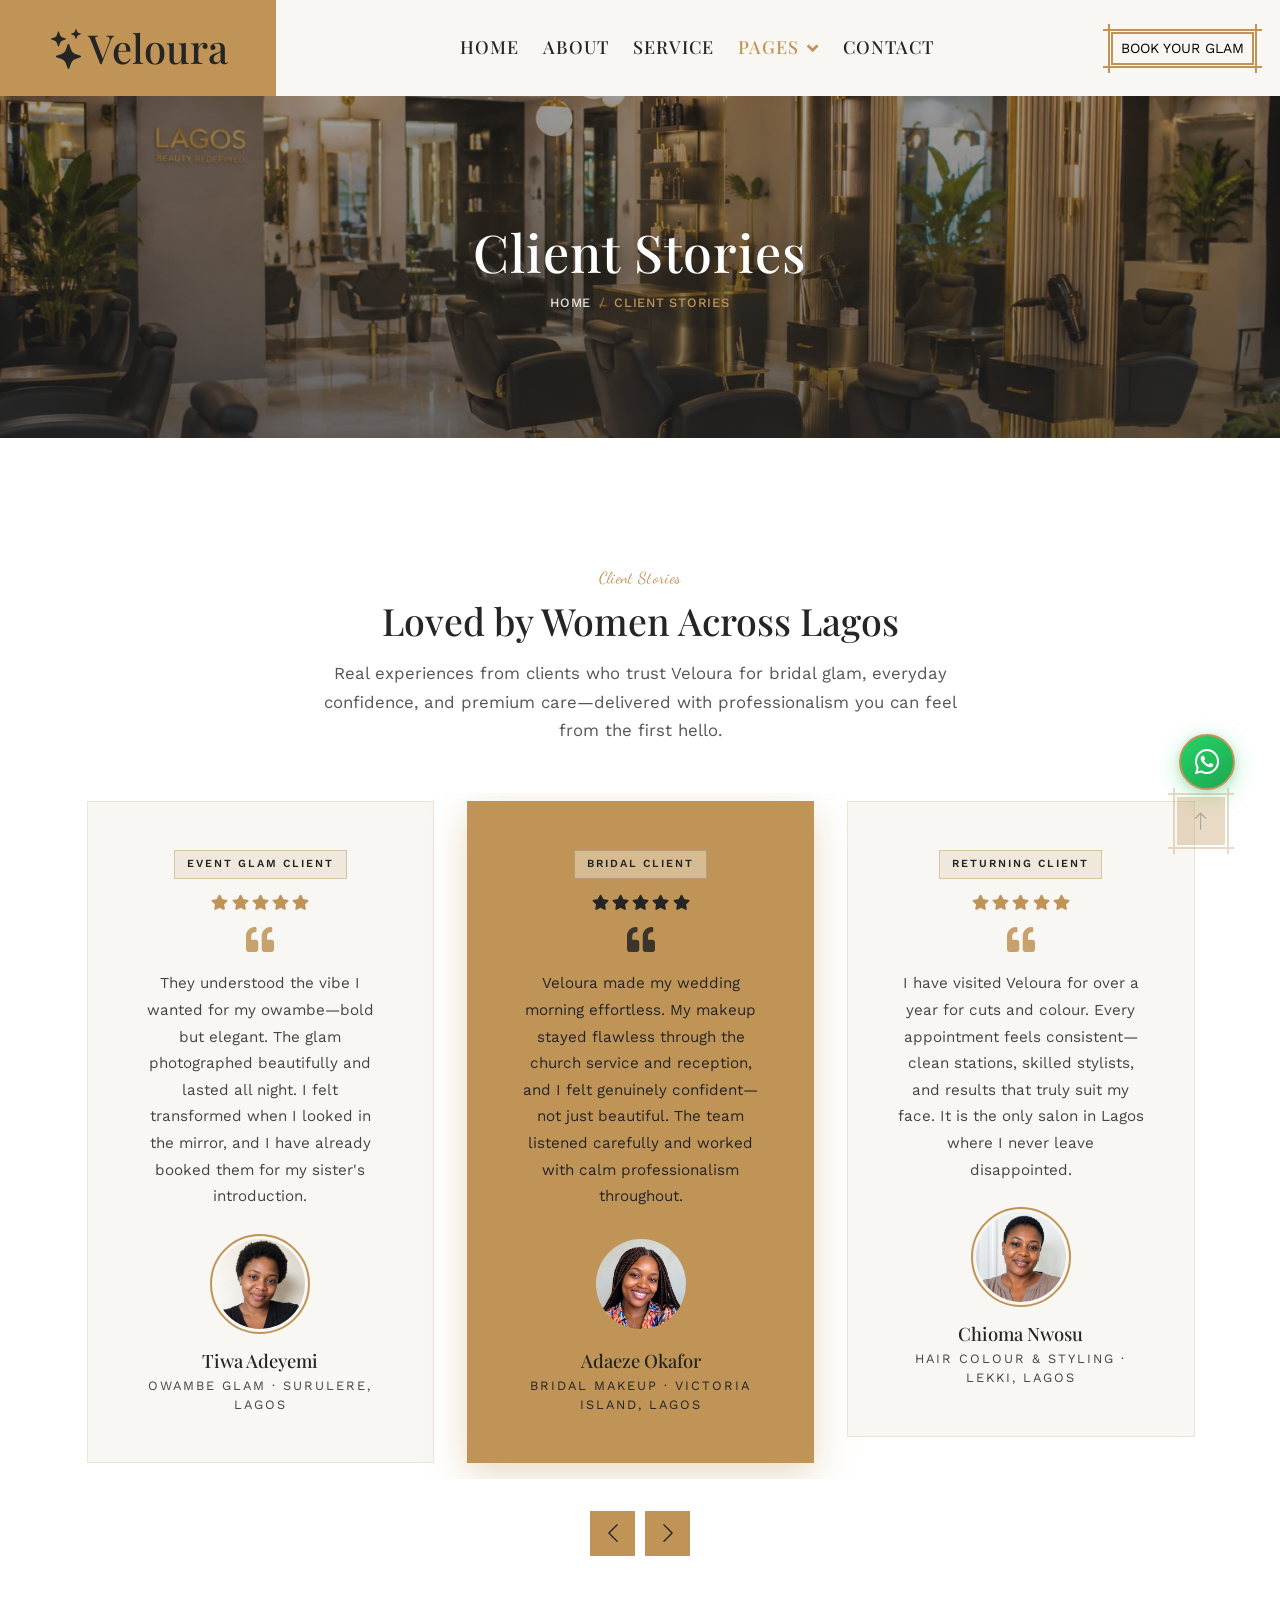
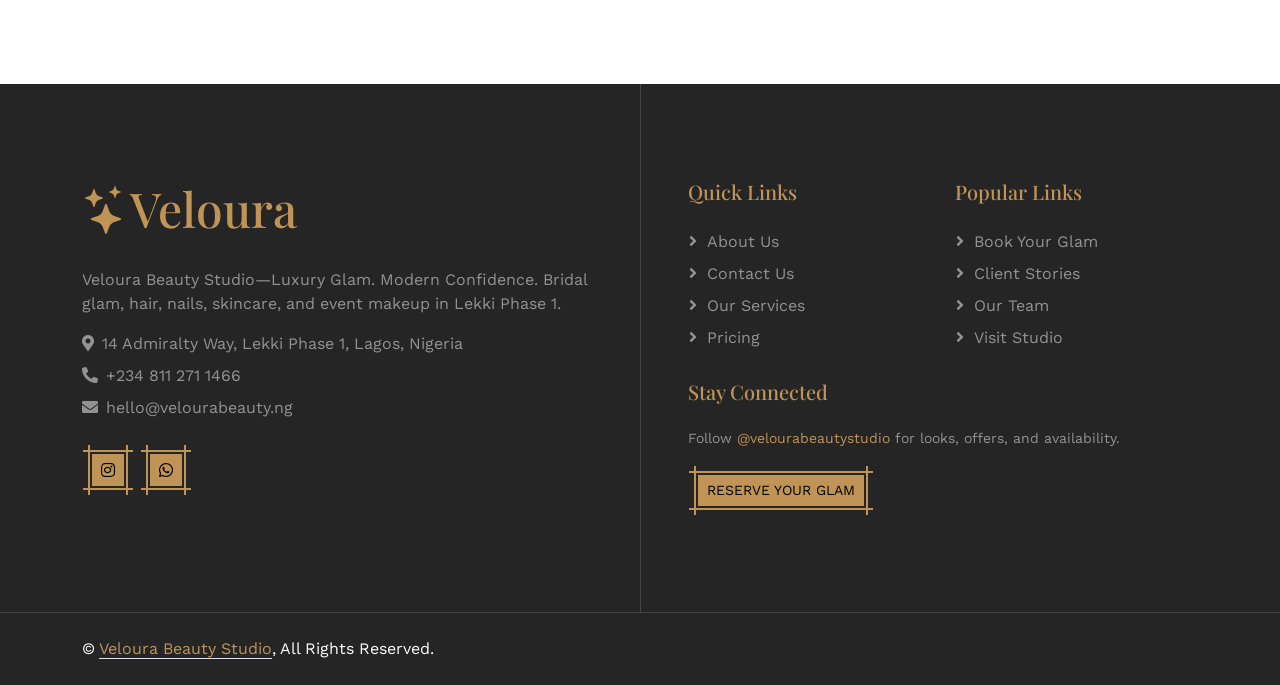
<file: testimonial.html>
<!DOCTYPE html>
<html lang="en">

<head>
    <meta charset="utf-8">
    <title>Client Stories | Veloura Beauty Studio</title>
    <meta content="width=device-width, initial-scale=1.0" name="viewport">
    <meta content="veloura reviews, client stories lagos" name="keywords">
    <meta content="Real glow-up stories from Veloura clients across Lagos." name="description">

    <!-- Favicon -->
    <link href="img/favicon.ico" rel="icon">

    <!-- Google Web Fonts -->
    <link rel="preconnect" href="https://fonts.googleapis.com">
    <link rel="preconnect" href="https://fonts.gstatic.com" crossorigin>
    <link
        href="https://fonts.googleapis.com/css2?family=Dancing+Script&family=Playfair+Display:wght@500&family=Work+Sans&display=swap"
        rel="stylesheet">

    <!-- Icon Font Stylesheet -->
    <link href="https://cdnjs.cloudflare.com/ajax/libs/font-awesome/5.10.0/css/all.min.css" rel="stylesheet">
    <link href="https://cdn.jsdelivr.net/npm/bootstrap-icons@1.4.1/font/bootstrap-icons.css" rel="stylesheet">

    <!-- Libraries Stylesheet -->
    <link href="lib/animate/animate.min.css" rel="stylesheet">
    <link href="lib/owlcarousel/assets/owl.carousel.min.css" rel="stylesheet">

    <!-- Customized Bootstrap Stylesheet -->
    <link href="css/bootstrap.min.css" rel="stylesheet">

    <!-- Template Stylesheet -->
    <link href="css/style.css" rel="stylesheet">
</head>

<body>
    <!-- Spinner Start -->
    <div id="spinner"
        class="show bg-white position-fixed translate-middle w-100 vh-100 top-50 start-50 d-flex align-items-center justify-content-center">
        <div class="spinner-grow text-primary" style="width: 3rem; height: 3rem;" role="status">
            <span class="sr-only">Loading...</span>
        </div>
    </div>
    <!-- Spinner End -->


    <!-- Navbar Start -->
    <div class="container-fluid bg-light sticky-top p-0">
        <nav class="navbar navbar-expand-lg navbar-light p-0">
            <a href="index.html" class="navbar-brand bg-primary py-4 px-5 me-0">
                <h1 class="mb-0"><i class="bi bi-stars" aria-hidden="true"></i>Veloura</h1>
            </a>
            <button type="button" class="navbar-toggler me-4" data-bs-toggle="collapse"
                data-bs-target="#navbarCollapse" aria-label="Toggle navigation menu" aria-controls="navbarCollapse" aria-expanded="false">
                <span class="navbar-toggler-icon"></span>
            </button>
            <div class="collapse navbar-collapse p-3" id="navbarCollapse">
                <div class="navbar-nav mx-auto">
                    <a href="index.html" class="nav-item nav-link">Home</a>
                    <a href="about.html" class="nav-item nav-link">About</a>
                    <a href="service.html" class="nav-item nav-link">Service</a>
                    <div class="nav-item dropdown">
                        <a href="#" class="nav-link dropdown-toggle active" data-bs-toggle="dropdown">Pages</a>
                        <div class="dropdown-menu bg-light mt-2">
                            <a href="team.html" class="dropdown-item">Our Team</a>
                            <a href="testimonial.html" class="dropdown-item active">Client Stories</a>
                        </div>
                    </div>
                    <a href="contact.html" class="nav-item nav-link">Contact</a>
                </div>
                <a class="btn btn-sm btn-primary text-uppercase" href="index.html#booking">Book Your Glam</a>
            </div>
        </nav>
    </div>
    <!-- Navbar End -->


    <!-- Inner page banner — full-width luxury header; see INNER_PAGE_HEADER_FIX.md -->
    <section class="page-banner page-banner--inner" aria-labelledby="page-banner-title">
        <div class="page-banner__bg" role="img" aria-label="Veloura Beauty Studio salon atmosphere"></div>
        <div class="page-banner__overlay" aria-hidden="true"></div>
        <div class="container page-banner__content text-center">
            <h1 id="page-banner-title" class="page-banner__title wow fadeIn" data-wow-delay="0.1s">Client Stories</h1>
            <nav class="page-banner__nav" aria-label="Breadcrumb">
                <ol class="breadcrumb page-banner__breadcrumb justify-content-center mb-0 wow fadeIn" data-wow-delay="0.2s">
                    <li class="breadcrumb-item"><a href="index.html">Home</a></li>
                    <li class="breadcrumb-item active" aria-current="page">Client Stories</li>
                </ol>
            </nav>
        </div>
    </section>
    <!-- Inner page banner End -->



    <!-- Testimonial Start: conversion-optimized; see TESTIMONIALS_OPTIMIZATION.md -->
    <div class="container-fluid py-5 testimonials testimonials--premium">
        <div class="container">
            <div class="text-center testimonial-section-header wow fadeIn" data-wow-delay="0.2s">
                <p class="font-dancing-script text-primary mb-2">Client Stories</p>
                <h2 class="testimonial-section-title mb-3">Loved by Women Across Lagos</h2>
                <p class="testimonial-section-lead mx-auto mb-4 mb-md-5">Real experiences from clients who trust Veloura for bridal glam, everyday confidence, and premium care—delivered with professionalism you can feel from the first hello.</p>
            </div>
            <div class="owl-carousel testimonial-carousel wow fadeIn" data-wow-delay="0.3s">
                <!-- Testimonial slide: Adaeze -->
                <div class="testimonial-card text-center bg-light p-4 p-md-5 mx-1">
                    <span class="testimonial-badge">Bridal Client</span>
                    <div class="testimonial-stars mb-3" role="img" aria-label="Rated 5 out of 5 stars">
                        <i class="fas fa-star" aria-hidden="true"></i>
                        <i class="fas fa-star" aria-hidden="true"></i>
                        <i class="fas fa-star" aria-hidden="true"></i>
                        <i class="fas fa-star" aria-hidden="true"></i>
                        <i class="fas fa-star" aria-hidden="true"></i>
                    </div>
                    <i class="fa fa-quote-left testimonial-quote-icon mb-3" aria-hidden="true"></i>
                    <p class="testimonial-text mb-4">Veloura made my wedding morning effortless. My makeup stayed flawless through the church service and reception, and I felt genuinely confident—not just beautiful. The team listened carefully and worked with calm professionalism throughout.</p>
                    <img class="img-fluid mx-auto testimonial-avatar mb-3" src="img/testimonial-1.jpg" alt="Portrait of Adaeze Okafor, Veloura bridal client">
                    <h4 class="testimonial-name mb-1">Adaeze Okafor</h4>
                    <span class="testimonial-meta">Bridal Makeup · Victoria Island, Lagos</span>
                </div>
                <!-- Testimonial slide: Chioma -->
                <div class="testimonial-card text-center bg-light p-4 p-md-5 mx-1">
                    <span class="testimonial-badge">Returning Client</span>
                    <div class="testimonial-stars mb-3" role="img" aria-label="Rated 5 out of 5 stars">
                        <i class="fas fa-star" aria-hidden="true"></i>
                        <i class="fas fa-star" aria-hidden="true"></i>
                        <i class="fas fa-star" aria-hidden="true"></i>
                        <i class="fas fa-star" aria-hidden="true"></i>
                        <i class="fas fa-star" aria-hidden="true"></i>
                    </div>
                    <i class="fa fa-quote-left testimonial-quote-icon mb-3" aria-hidden="true"></i>
                    <p class="testimonial-text mb-4">I have visited Veloura for over a year for cuts and colour. Every appointment feels consistent—clean stations, skilled stylists, and results that truly suit my face. It is the only salon in Lagos where I never leave disappointed.</p>
                    <img class="img-fluid mx-auto testimonial-avatar mb-3" src="img/testimonial-2.jpg" alt="Portrait of Chioma Nwosu, Veloura returning client">
                    <h4 class="testimonial-name mb-1">Chioma Nwosu</h4>
                    <span class="testimonial-meta">Hair Colour &amp; Styling · Lekki, Lagos</span>
                </div>
                <!-- Testimonial slide: Fatima -->
                <div class="testimonial-card text-center bg-light p-4 p-md-5 mx-1">
                    <span class="testimonial-badge">Premium Care</span>
                    <div class="testimonial-stars mb-3" role="img" aria-label="Rated 5 out of 5 stars">
                        <i class="fas fa-star" aria-hidden="true"></i>
                        <i class="fas fa-star" aria-hidden="true"></i>
                        <i class="fas fa-star" aria-hidden="true"></i>
                        <i class="fas fa-star" aria-hidden="true"></i>
                        <i class="fas fa-star" aria-hidden="true"></i>
                    </div>
                    <i class="fa fa-quote-left testimonial-quote-icon mb-3" aria-hidden="true"></i>
                    <p class="testimonial-text mb-4">My facial was thorough, gentle, and clearly performed with hygienic, quality products. My skin looked brighter straight away, and I appreciated how they explained each step. Premium care is exactly the right description.</p>
                    <img class="img-fluid mx-auto testimonial-avatar mb-3" src="img/testimonial-3.jpg" alt="Portrait of Fatima Bello, Veloura skin care client">
                    <h4 class="testimonial-name mb-1">Fatima Bello</h4>
                    <span class="testimonial-meta">Advanced Facial · Ikeja, Lagos</span>
                </div>
                <!-- Testimonial slide: Tiwa -->
                <div class="testimonial-card text-center bg-light p-4 p-md-5 mx-1">
                    <span class="testimonial-badge">Event Glam Client</span>
                    <div class="testimonial-stars mb-3" role="img" aria-label="Rated 5 out of 5 stars">
                        <i class="fas fa-star" aria-hidden="true"></i>
                        <i class="fas fa-star" aria-hidden="true"></i>
                        <i class="fas fa-star" aria-hidden="true"></i>
                        <i class="fas fa-star" aria-hidden="true"></i>
                        <i class="fas fa-star" aria-hidden="true"></i>
                    </div>
                    <i class="fa fa-quote-left testimonial-quote-icon mb-3" aria-hidden="true"></i>
                    <p class="testimonial-text mb-4">They understood the vibe I wanted for my owambe—bold but elegant. The glam photographed beautifully and lasted all night. I felt transformed when I looked in the mirror, and I have already booked them for my sister's introduction.</p>
                    <img class="img-fluid mx-auto testimonial-avatar mb-3" src="img/testimonial-4.jpg" alt="Portrait of Tiwa Adeyemi, Veloura event glam client">
                    <h4 class="testimonial-name mb-1">Tiwa Adeyemi</h4>
                    <span class="testimonial-meta">Owambe Glam · Surulere, Lagos</span>
                </div>
            </div>
        </div>
    </div>
    <!-- Testimonial End -->
        

    <!-- Footer Start -->
    <div class="container-fluid footer position-relative bg-dark text-white-50 py-5 mt-5 wow fadeIn" data-wow-delay="0.2s">
        <div class="container py-5">
            <div class="row g-5">
                <div class="col-lg-6 pe-lg-5">
                    <a href="index.html" class="navbar-brand">
                        <h1 class="display-5 text-primary mb-0"><i class="bi bi-stars" aria-hidden="true"></i>Veloura</h1>
                    </a>
                    <p>Veloura Beauty Studio—Luxury Glam. Modern Confidence. Bridal glam, hair, nails, skincare, and event makeup in Lekki Phase 1.</p>
                    <p class="mb-2"><i class="fa fa-map-marker-alt me-2"></i>14 Admiralty Way, Lekki Phase 1, Lagos, Nigeria</p>
                    <p class="mb-2"><i class="fa fa-phone-alt me-2"></i><a href="tel:+2348112711466" class="text-white-50">+234 811 271 1466</a></p>
                    <p><i class="fa fa-envelope me-2"></i><a href="mailto:hello@velourabeauty.ng" class="text-white-50">hello@velourabeauty.ng</a></p>
                                                            <div class="d-flex justify-content-start mt-4">
                        <a class="btn btn-sm-square btn-primary me-3" href="https://instagram.com/velourabeautystudio" target="_blank" rel="noopener noreferrer" aria-label="Follow Veloura Beauty Studio on Instagram"><i class="fab fa-instagram"></i></a>
                        <a class="btn btn-sm-square btn-primary me-3" href="https://wa.me/2348112711466" target="_blank" rel="noopener noreferrer" aria-label="Chat with Veloura on WhatsApp"><i class="fab fa-whatsapp"></i></a>
                    </div>
                </div>
                <div class="col-lg-6 ps-lg-5">
                    <div class="row g-4">
                        <div class="col-sm-6">
                            <h5 class="text-primary mb-4">Quick Links</h5>
                            <a class="btn btn-link" href="about.html">About Us</a>
                            <a class="btn btn-link" href="contact.html#visit">Contact Us</a>
                            <a class="btn btn-link" href="service.html">Our Services</a>
                            <a class="btn btn-link" href="index.html#pricing">Pricing</a>
                        </div>
                        <div class="col-sm-6">
                            <h5 class="text-primary mb-4">Popular Links</h5>
                            <a class="btn btn-link" href="index.html#booking">Book Your Glam</a>
                            <a class="btn btn-link" href="testimonial.html">Client Stories</a>
                            <a class="btn btn-link" href="team.html">Our Team</a>
                            <a class="btn btn-link" href="contact.html#visit">Visit Studio</a>
                        </div>
                        <div class="col-sm-12">
                            <h5 class="text-primary mb-4">Stay Connected</h5>
                            <p class="mb-3 small">Follow <a href="https://instagram.com/velourabeautystudio" class="text-primary" target="_blank" rel="noopener noreferrer">@velourabeautystudio</a> for looks, offers, and availability.</p>
                            <a href="index.html#booking" class="btn btn-primary btn-sm text-uppercase">Reserve Your Glam</a>
                        </div>
                    </div>
                </div>
            </div>
        </div>
    </div>
    <!-- Footer End -->


    <!-- Copyright Start -->
    <div class="container-fluid bg-dark text-white border-top border-secondary py-4 wow fadeIn" data-wow-delay="0.1s">
        <div class="container">
            <div class="row">
                <div class="col-md-6 text-center text-md-start mb-3 mb-md-0">
                    &copy; <a class="border-bottom" href="index.html">Veloura Beauty Studio</a>, All Rights Reserved.
                </div>
                <div class="col-md-6 text-center text-md-end">
                    
                    <!--/*** The author’s attribution link must remain intact in the template. ***/-->
                </div>
            </div>
        </div>
    </div>
    <!-- Copyright End -->


    <!-- WhatsApp Booking Float Start — see WHATSAPP_INTEGRATION.md to update phone number -->
    <a href="https://wa.me/2348112711466?text=Hello%2C%20I%20would%20like%20to%20book%20an%20appointment."
        class="whatsapp-float" target="_blank" rel="noopener noreferrer"
        aria-label="Book an appointment on WhatsApp: opens WhatsApp chat"
        title="Book on WhatsApp">
        <i class="fab fa-whatsapp" aria-hidden="true"></i>
    </a>
    <!-- WhatsApp Booking Float End -->


    <!-- Back to Top -->
    <a href="#" class="btn btn-lg btn-primary btn-lg-square back-to-top" aria-label="Back to top"><i class="bi bi-arrow-up" aria-hidden="true"></i></a>


    <!-- JavaScript Libraries -->
    <script src="https://ajax.googleapis.com/ajax/libs/jquery/3.6.1/jquery.min.js"></script>
    <script src="https://cdn.jsdelivr.net/npm/bootstrap@5.0.0/dist/js/bootstrap.bundle.min.js"></script>
    <script src="lib/wow/wow.min.js"></script>
    <script src="lib/easing/easing.min.js"></script>
    <script src="lib/waypoints/waypoints.min.js"></script>
    <script src="lib/counterup/counterup.min.js"></script>
    <script src="lib/owlcarousel/owl.carousel.min.js"></script>

    <!-- Template Javascript -->
    <script src="js/main.js"></script>
</body>

</html>
</file>
<file: css/style.css>
/********** Template CSS **********/

/*** Client-ready: footer contact links (see CLIENT_READY_AUDIT.md) ***/
.footer a.text-white-50:hover,
.footer a.text-white-50:focus-visible {
    color: var(--bs-primary) !important;
}

/*** Veloura brand — design tokens (see BRAND_IDENTITY.md) ***
/* Legacy class: veloura-section-rhythm = consistent section spacing */

/*** Final Premium Polish — design tokens (see FINAL_POLISH.md) ***/
:root {
    --veloura-ease: cubic-bezier(0.25, 0.46, 0.45, 0.94);
    --veloura-duration: 0.35s;
    --veloura-section-y: clamp(3.25rem, 7vw, 5rem);
    --veloura-header-gap: clamp(1.75rem, 4vw, 2.75rem);
    --veloura-lead-max: 42rem;
    --veloura-shadow-card: 0 12px 40px rgba(37, 37, 37, 0.08);
    --veloura-shadow-card-hover: 0 16px 44px rgba(37, 37, 37, 0.11);
    --veloura-lift: -4px;
}

html {
    scroll-behavior: smooth;
}

body {
    -webkit-font-smoothing: antialiased;
    -moz-osx-font-smoothing: grayscale;
    text-rendering: optimizeLegibility;
}

@media (prefers-reduced-motion: reduce) {
    html {
        scroll-behavior: auto;
    }
}


/*** Spinner ***/
#spinner {
    opacity: 0;
    visibility: hidden;
    transition: opacity .5s ease-out, visibility 0s linear .5s;
    z-index: 99999;
}

#spinner.show {
    transition: opacity .5s ease-out, visibility 0s linear 0s;
    visibility: visible;
    opacity: 1;
}

.back-to-top {
    position: fixed !important;
    display: none;
    right: 45px;
    bottom: 45px;
    z-index: 99;
}


/*** WhatsApp Booking Float ***/
/* Fixed above .back-to-top (48px button + 45px offset) so both controls never overlap */
.whatsapp-float {
    --whatsapp-float-size: 56px;
    --whatsapp-green: #25D366;
    --whatsapp-green-dark: #1da851;
    position: fixed;
    bottom: 110px;
    right: 45px;
    z-index: 98;
    display: flex;
    align-items: center;
    justify-content: center;
    width: var(--whatsapp-float-size);
    height: var(--whatsapp-float-size);
    border-radius: 50%;
    color: #fff;
    background: linear-gradient(145deg, var(--whatsapp-green) 0%, var(--whatsapp-green-dark) 100%);
    border: 2px solid var(--bs-primary);
    box-shadow: 0 6px 24px rgba(37, 211, 102, 0.35), 0 2px 8px rgba(37, 37, 37, 0.15);
    text-decoration: none;
    transition: transform 0.35s ease, box-shadow 0.35s ease, background 0.35s ease;
    animation: whatsapp-float-bob 3s ease-in-out infinite;
}

.whatsapp-float i {
    font-size: 1.75rem;
    line-height: 1;
}

.whatsapp-float:hover,
.whatsapp-float:focus-visible {
    color: #fff;
    background: linear-gradient(145deg, var(--whatsapp-green-dark) 0%, #128C7E 100%);
    box-shadow: 0 10px 32px rgba(37, 211, 102, 0.45), 0 0 0 3px rgba(191, 148, 86, 0.35);
    transform: translateY(-4px) scale(1.06);
    animation: none;
}

.whatsapp-float:focus-visible {
    outline: 3px solid var(--bs-dark);
    outline-offset: 3px;
}

@keyframes whatsapp-float-bob {
    0%,
    100% {
        transform: translateY(0);
    }
    50% {
        transform: translateY(-7px);
    }
}

@media (max-width: 767.98px) {
    .whatsapp-float {
        --whatsapp-float-size: 52px;
        bottom: 100px;
        right: 20px;
    }

    .whatsapp-float i {
        font-size: 1.6rem;
    }
}

@media (prefers-reduced-motion: reduce) {
    .whatsapp-float {
        animation: none;
    }

    .whatsapp-float:hover,
    .whatsapp-float:focus-visible {
        transform: none;
    }
}

/*** Fonts ***/
.font-work-sans {
  font-family: "Work Sans", sans-serif;
  font-optical-sizing: auto;
  font-weight: 400;
  font-style: normal;
}

.font-playfair-display {
  font-family: "Playfair Display", serif;
  font-optical-sizing: auto;
  font-weight: 400;
  font-style: normal;
}

.font-dancing-script {
    font-family: "Dancing Script", cursive;
    font-optical-sizing: auto;
    font-weight: 400;
    font-style: normal;
}


/*** Button ***/
.btn {
    position: relative;
    transition: .5s;
}

.btn-square {
    width: 38px;
    height: 38px;
}

.btn-sm-square {
    width: 32px;
    height: 32px;
}

.btn-lg-square {
    width: 48px;
    height: 48px;
}

.btn-square,
.btn-sm-square,
.btn-lg-square {
    padding: 0;
    display: flex;
    align-items: center;
    justify-content: center;
    font-weight: normal;
}

.btn-dark,
.btn-primary {
    margin: 10px;
}

.btn-primary::before,
.btn-primary::after {
    position: absolute;
    content: "";
    width: calc(100% + 10px);
    height: calc(100% + 10px);
    top: -5px;
    left: -5px;
}

.btn-primary::before {
    top: -10px;
    height: calc(100% + 20px);
    border-left: 2px solid var(--bs-primary);
    border-right: 2px solid var(--bs-primary);
}

.btn-primary::after {
    left: -10px;
    width: calc(100% + 20px);
    border-top: 2px solid var(--bs-primary);
    border-bottom: 2px solid var(--bs-primary);
}

.btn-dark::before,
.btn-dark::after {
    position: absolute;
    content: "";
    width: calc(100% + 10px);
    height: calc(100% + 10px);
    top: -5px;
    left: -5px;
}

.btn-dark::before {
    top: -10px;
    height: calc(100% + 20px);
    border-left: 2px solid var(--bs-dark);
    border-right: 2px solid var(--bs-dark);
}

.btn-dark::after {
    left: -10px;
    width: calc(100% + 20px);
    border-top: 2px solid var(--bs-dark);
    border-bottom: 2px solid var(--bs-dark);
}


/*** Navbar ***/
.sticky-top {
    top: -150px;
    transition: .5s;
}

.navbar .navbar-nav .nav-link {
    margin: 0 12px;
    padding: 0;
    outline: none;
    font-family: "Playfair Display", serif;
    font-size: 18px;
    font-weight: 500;
    text-transform: uppercase;
    letter-spacing: 1px;
    color: var(--bs-dark);
}

.navbar .navbar-nav .nav-link:hover,
.navbar .navbar-nav .nav-link.active {
    color: var(--bs-primary)
}

.navbar .dropdown-toggle::after {
    border: none;
    content: "\f107";
    font-family: "Font Awesome 5 Free";
    font-weight: 900;
    vertical-align: middle;
    margin-left: 8px;
}

.navbar .dropdown-menu .dropdown-item:hover,
.navbar .dropdown-menu .dropdown-item.active {
    color: var(--bs-white);
    background: var(--bs-primary);
}

@media (max-width: 991.98px) {
    .navbar .navbar-nav .nav-link  {
        margin-left: 0;
        padding: 10px 0;
    }
}

@media (min-width: 992px) {
    .navbar .nav-item .dropdown-menu {
        display: block;
        border: none;
        margin-top: 0;
        top: 150%;
        opacity: 0;
        visibility: hidden;
        transition: .5s;
    }

    .navbar .nav-item:hover .dropdown-menu {
        top: 100%;
        visibility: visible;
        transition: .5s;
        opacity: 1;
    }
}

.navbar .btn-primary {
    border-width: 2px;
    background: var(--bs-light);
}

.navbar .btn-primary:hover {
    background: var(--bs-primary);
}


/*** Hero Header ***/
.hero-header {
    background: url(../img/hero-bg.jpg) top left no-repeat;
    background-size: cover;
}

@media (min-width: 992px) {
    .hero-header .container {
        max-width: 100% !important;
    }

    .hero-header .hero-header-text  {
        padding-left: calc(((100% - 960px) / 2) + .75rem);
    }
}

@media (min-width: 1200px) {
    .hero-header .hero-header-text  {
        padding-left: calc(((100% - 1140px) / 2) + .75rem);
    }
}

@media (min-width: 1400px) {
    .hero-header .hero-header-text  {
        padding-left: calc(((100% - 1320px) / 2) + .75rem);
    }
}


/*** Hero Header — Homepage conversion optimization (index.html only) ***/
/* Scoped with .hero-header--premium so inner pages are unaffected */
.hero-header--premium .hero-content-panel {
    background: linear-gradient(135deg, rgba(248, 247, 244, 0.98) 0%, rgba(248, 247, 244, 0.9) 100%);
    border-left: 3px solid var(--bs-primary);
}

@media (min-width: 992px) {
    .hero-header--premium .hero-content-panel {
        box-shadow: 0 12px 48px rgba(37, 37, 37, 0.08);
    }
}

.hero-header--premium .hero-eyebrow {
    font-size: 1.35rem;
    letter-spacing: 0.02em;
}

.hero-header--premium .hero-title {
    font-family: "Playfair Display", serif;
    font-weight: 500;
    font-size: clamp(1.75rem, 4.5vw, 3.75rem);
    line-height: 1.12;
    letter-spacing: -0.02em;
    color: var(--bs-dark);
}

.hero-header--premium .hero-lead {
    font-size: 1.05rem;
    line-height: 1.7;
    max-width: 34rem;
}

/* CTA row: override global .btn margin for aligned button group */
.hero-header--premium .hero-cta-group .btn {
    margin: 0;
}

.hero-header--premium .hero-cta-primary {
    min-width: 11.5rem;
    font-weight: 600;
    letter-spacing: 0.06em;
}

.hero-header--premium .hero-btn-whatsapp {
    min-width: 11.5rem;
    font-weight: 600;
    letter-spacing: 0.06em;
    color: var(--bs-dark);
    background: #fff;
    border: 2px solid var(--bs-dark);
}

.hero-header--premium .hero-btn-whatsapp:hover,
.hero-header--premium .hero-btn-whatsapp:focus-visible {
    color: #fff;
    background: #25D366;
    border-color: #25D366;
    box-shadow: 0 0 0 3px rgba(191, 148, 86, 0.35);
}

.hero-header--premium .hero-btn-whatsapp:focus-visible {
    outline: 3px solid var(--bs-dark);
    outline-offset: 2px;
}

/* Trust signals: compact row on desktop, stacked on narrow screens */
.hero-header--premium .hero-trust-list {
    display: flex;
    flex-wrap: wrap;
    gap: 0.75rem 1.25rem;
    padding-top: 0.25rem;
    border-top: 1px solid rgba(191, 148, 86, 0.35);
}

.hero-header--premium .hero-trust-item {
    display: flex;
    align-items: center;
    gap: 0.5rem;
    font-size: 0.9rem;
    font-weight: 500;
    color: var(--bs-dark);
}

.hero-header--premium .hero-trust-item i {
    font-size: 1rem;
    flex-shrink: 0;
}

.hero-header--premium .hero-header-media {
    min-height: 280px;
}

@media (max-width: 991.98px) {
    .hero-header--premium .hero-header-text {
        order: 1;
    }

    .hero-header--premium .hero-header-media {
        order: 0;
        min-height: 220px;
    }

    .hero-header--premium .hero-content-panel {
        border-left: none;
        border-top: 3px solid var(--bs-primary);
    }

    .hero-header--premium .hero-title {
        font-size: 2rem;
    }

    .hero-header--premium .hero-lead {
        font-size: 1rem;
    }

    .hero-header--premium .hero-cta-group .btn {
        flex: 1 1 100%;
        text-align: center;
    }
}

@media (max-width: 575.98px) {
    .hero-header--premium .hero-eyebrow {
        font-size: 1.15rem;
    }

    .hero-header--premium .hero-title {
        font-size: 1.75rem;
    }

    .hero-header--premium .hero-trust-list {
        flex-direction: column;
        gap: 0.65rem;
    }
}


/*** Hero — Editorial identity refinement (index.html, .hero-header--editorial) ***/
/* See HERO_IDENTITY_REFINEMENT.md — restrained luxury, Instagram-native editorial feel */

.hero-header--editorial {
    position: relative;
    overflow: hidden;
    background: var(--bs-light);
}

/* Reused page-header.jpg — subtle atmosphere (HOMEPAGE_BACKGROUND_IMAGE_REUSE.md) */
.hero-header--editorial::before {
    content: "";
    position: absolute;
    inset: 0;
    z-index: 0;
    background: url(../img/page-header.jpg) center center / cover no-repeat;
    opacity: 0.2;
    pointer-events: none;
}

.hero-header--editorial::after {
    content: "";
    position: absolute;
    inset: 0;
    z-index: 0;
    background: linear-gradient(
        90deg,
        rgba(248, 247, 244, 0.9) 0%,
        rgba(248, 247, 244, 0.78) 42%,
        rgba(248, 247, 244, 0.55) 68%,
        rgba(248, 247, 244, 0.4) 100%
    );
    pointer-events: none;
}

.hero-header--editorial > .container {
    position: relative;
    z-index: 1;
}

/* Copy panel: editorial column width, soft glass, intentional left accent */
.hero-header--editorial .hero-content-panel {
    max-width: 36rem;
    background: linear-gradient(
        145deg,
        rgba(255, 255, 255, 0.97) 0%,
        rgba(248, 247, 244, 0.92) 55%,
        rgba(248, 247, 244, 0.88) 100%
    );
    border-left: 2px solid var(--bs-primary);
    backdrop-filter: blur(6px);
    -webkit-backdrop-filter: blur(6px);
}

@media (min-width: 992px) {
    .hero-header--editorial .hero-content-panel {
        padding-right: 2.5rem !important;
        box-shadow: 0 20px 56px rgba(37, 37, 37, 0.06);
    }
}

/* Luxury label: small caps, editorial spacing (not template script eyebrow) */
.hero-header--editorial .hero-label {
    font-family: "Work Sans", sans-serif;
    font-size: 0.72rem;
    font-weight: 600;
    letter-spacing: 0.14em;
    text-transform: uppercase;
    color: var(--bs-primary);
    line-height: 1.4;
}

/* Headline: editorial prominence, confident line length */
.hero-header--editorial .hero-title {
    font-size: clamp(2rem, 5vw, 3.5rem);
    line-height: 1.08;
    letter-spacing: -0.025em;
    max-width: 14ch;
}

/* Lead: readable measure for aspirational copy */
.hero-header--editorial .hero-lead {
    font-size: clamp(1rem, 1.35vw, 1.125rem);
    line-height: 1.75;
    max-width: 32rem;
    color: rgba(37, 37, 37, 0.88) !important;
}

/* Secondary CTA: outline luxury (balances primary gold) */
.hero-header--editorial .hero-cta-secondary {
    min-width: 11.5rem;
    font-weight: 600;
    letter-spacing: 0.06em;
    color: var(--bs-dark);
    background: transparent;
    border: 1.5px solid rgba(37, 37, 37, 0.35);
}

.hero-header--editorial .hero-cta-secondary:hover,
.hero-header--editorial .hero-cta-secondary:focus-visible {
    color: var(--bs-dark);
    background: rgba(191, 148, 86, 0.12);
    border-color: var(--bs-primary);
}

/* Social proof: single editorial trust line below CTAs */
.hero-header--editorial .hero-social-proof {
    font-size: 0.875rem;
    line-height: 1.5;
    color: rgba(37, 37, 37, 0.72);
    padding-top: 0.85rem;
    border-top: 1px solid rgba(191, 148, 86, 0.28);
    max-width: 28rem;
}

.hero-header--editorial .hero-social-proof i {
    font-size: 0.9rem;
}

/* Image frame: height follows slider — avoids stretching nav to column bottom (HERO_REFINEMENT_FIX.md) */
.hero-header--editorial .hero-media-frame {
    position: relative;
    height: auto;
    width: 100%;
    overflow: hidden;
}

.hero-header--editorial .hero-media-frame::before {
    content: "";
    position: absolute;
    inset: 0;
    z-index: 1;
    pointer-events: none;
    background: linear-gradient(
        105deg,
        rgba(248, 247, 244, 0.35) 0%,
        rgba(248, 247, 244, 0.05) 35%,
        rgba(37, 37, 37, 0.12) 100%
    );
}

.hero-header--editorial .hero-media-frame::after {
    content: "";
    position: absolute;
    inset: 0;
    z-index: 1;
    pointer-events: none;
    box-shadow: inset 0 0 80px rgba(37, 37, 37, 0.08);
}

.hero-header--editorial .header-carousel {
    position: relative;
    height: auto;
}

/* Slider controls: sit on the image, not the full hero column (HERO_REFINEMENT_FIX.md) */
.hero-header--editorial .header-carousel .owl-nav {
    position: absolute;
    right: 0;
    bottom: 1.25rem;
    top: auto;
    z-index: 6;
    margin: 0;
}

.hero-header--editorial .hero-header-media {
    min-height: 320px;
}

@media (min-width: 992px) {
    .hero-header--editorial .hero-header-media {
        display: flex;
        align-items: center;
        min-height: auto;
    }

    .hero-header--editorial .header-carousel img {
        min-height: 420px;
        max-height: 560px;
    }
}

/* Mobile: image first, generous copy spacing, full-width CTAs */
@media (max-width: 991.98px) {
    .hero-header--editorial .hero-content-panel {
        border-left: none;
        border-top: 2px solid var(--bs-primary);
        max-width: none;
    }

    .hero-header--editorial .hero-title {
        max-width: none;
    }

    .hero-header--editorial .hero-cta-group .btn {
        width: 100%;
    }

    .hero-header--editorial .hero-header-media {
        min-height: 260px;
        max-height: 340px;
    }

    .hero-header--editorial .header-carousel img {
        min-height: 260px;
        max-height: 340px;
    }

    .hero-header--editorial .header-carousel .owl-nav {
        bottom: 0.75rem;
    }

    .hero-header--editorial .header-carousel .owl-nav .owl-prev,
    .hero-header--editorial .header-carousel .owl-nav .owl-next {
        width: 48px;
        height: 48px;
        font-size: 18px;
    }
}

@media (max-width: 575.98px) {
    .hero-header--editorial .hero-label {
        font-size: 0.68rem;
        letter-spacing: 0.12em;
    }

    .hero-header--editorial .hero-title {
        font-size: 1.85rem;
    }

    .hero-header--editorial .hero-social-proof {
        font-size: 0.8125rem;
    }
}

.header-carousel .owl-nav {
    position: absolute;
    right: 0;
    bottom: 0;
    text-align: center;
    display: flex;
    justify-content: center;
}

.header-carousel .owl-nav .owl-prev,
.header-carousel .owl-nav .owl-next{
    position: relative;
    margin-left: 2px;
    width: 60px;
    height: 60px;
    display: flex;
    align-items: center;
    justify-content: center;
    color: var(--bs-dark);
    background: var(--bs-primary);
    font-size: 22px;
    transition: .5s;
}

.header-carousel .owl-nav .owl-prev:hover,
.header-carousel .owl-nav .owl-next:hover {
    color: var(--bs-white);
}

/* Legacy class — inner pages use .page-banner--inner (INNER_PAGE_HEADER_FIX.md) */
.page-header {
    background: none;
}


/*** Inner page banner — full-width luxury header (INNER_PAGE_HEADER_FIX.md) ***/
.page-banner--inner {
    position: relative;
    display: flex;
    align-items: center;
    justify-content: center;
    min-height: clamp(220px, 38vh, 360px);
    margin-bottom: 3rem;
    padding: 0;
    overflow: hidden;
    background-color: #2a2622;
}

/* Full-bleed cover image (replaces contain-sized .page-header background) */
.page-banner--inner .page-banner__bg {
    position: absolute;
    inset: 0;
    background: url(../img/page-header.jpg) center center / cover no-repeat;
    transform: scale(1.02);
}

/* Soft overlay for readable title and breadcrumb */
.page-banner--inner .page-banner__overlay {
    position: absolute;
    inset: 0;
    background: linear-gradient(
        180deg,
        rgba(37, 37, 37, 0.45) 0%,
        rgba(37, 37, 37, 0.55) 45%,
        rgba(37, 37, 37, 0.68) 100%
    );
    pointer-events: none;
}

.page-banner--inner .page-banner__overlay::after {
    content: "";
    position: absolute;
    inset: 0;
    background: radial-gradient(ellipse 80% 60% at 50% 40%, rgba(191, 148, 86, 0.12), transparent 70%);
    pointer-events: none;
}

.page-banner--inner .page-banner__content {
    position: relative;
    z-index: 2;
    width: 100%;
    padding: 2.5rem 1rem;
}

.page-banner--inner .page-banner__title {
    margin: 0 0 0.65rem;
    font-family: "Playfair Display", serif;
    font-size: clamp(1.85rem, 5vw, 3.25rem);
    font-weight: 500;
    line-height: 1.15;
    letter-spacing: 0.02em;
    color: #fff;
    text-shadow: 0 2px 24px rgba(0, 0, 0, 0.35);
}

.page-banner--inner .page-banner__breadcrumb {
    --bs-breadcrumb-divider-color: rgba(255, 255, 255, 0.45);
    --bs-breadcrumb-item-padding-x: 0.45rem;
    flex-wrap: wrap;
    justify-content: center;
    margin-bottom: 0;
    padding: 0;
    background: transparent;
}

.page-banner--inner .page-banner__breadcrumb .breadcrumb-item {
    font-size: 0.8rem;
    font-weight: 500;
    letter-spacing: 0.06em;
    text-transform: uppercase;
    color: rgba(255, 255, 255, 0.75);
}

.page-banner--inner .page-banner__breadcrumb .breadcrumb-item a {
    color: rgba(255, 255, 255, 0.85);
    text-decoration: none;
    transition: color 0.25s ease;
}

.page-banner--inner .page-banner__breadcrumb .breadcrumb-item a:hover,
.page-banner--inner .page-banner__breadcrumb .breadcrumb-item a:focus-visible {
    color: var(--bs-primary);
}

.page-banner--inner .page-banner__breadcrumb .breadcrumb-item.active {
    color: var(--bs-primary);
}

.page-banner--inner .page-banner__breadcrumb .breadcrumb-item + .breadcrumb-item::before {
    color: rgba(191, 148, 86, 0.65);
}

@media (max-width: 767.98px) {
    .page-banner--inner {
        min-height: clamp(200px, 32vh, 280px);
        margin-bottom: 2.25rem;
    }

    .page-banner--inner .page-banner__content {
        padding: 2rem 0.75rem;
    }

    .page-banner--inner .page-banner__breadcrumb .breadcrumb-item {
        font-size: 0.72rem;
    }
}

@media (prefers-reduced-motion: reduce) {
    .page-banner--inner .page-banner__bg {
        transform: none;
    }
}


/*** Service ***/
@media (max-width: 768px) {
    .service .service-item {
        border: none !important;
        box-shadow: 0 0 45px rgba(0, 0, 0, .05);
    }
}

@media (min-width: 992px) {
    .service .service-item.border-lg-end {
        border-right: 1px solid #dee2e6;
    }

    .service .service-item.border-lg-end-0 {
        border-right: none !important;
    }

    .service .service-item.border-lg-bottom-0 {
        border-bottom: none !important;
    }
}

.service .service-item .btn-primary {
    border-width: 2px;
    background: var(--bs-white);
}

.service .service-item .btn-primary:hover {
    background: var(--bs-primary);
}

.service .service-item img {
    width: 70px;
    margin-bottom: 20px;
}


/*** Service — Premium conversion optimization (see SERVICES_SECTION_OPTIMIZATION.md) ***/
.service--premium .service-section-header .service-section-title {
    font-family: "Playfair Display", serif;
    font-weight: 500;
    font-size: clamp(1.65rem, 3.5vw, 2.35rem);
    color: var(--bs-dark);
}

.service--premium .service-section-lead {
    max-width: 42rem;
    font-size: 1.05rem;
    line-height: 1.7;
    color: #555;
}

.service--premium .service-trust-bar {
    display: flex;
    flex-wrap: wrap;
    justify-content: center;
    gap: 0.65rem 1.5rem;
    padding: 0;
    margin: 0 0 2.5rem;
    list-style: none;
}

.service--premium .service-trust-bar li {
    display: flex;
    align-items: center;
    gap: 0.4rem;
    font-size: 0.88rem;
    font-weight: 500;
    color: var(--bs-dark);
}

.service--premium .service-trust-bar i {
    color: var(--bs-primary);
}

/* Card layout: left-aligned copy, flex column for CTA anchoring */
.service--premium .service-card {
    text-align: left;
    transition: transform 0.35s ease, box-shadow 0.35s ease;
}

.service--premium .service-card:hover {
    transform: translateY(-5px);
    box-shadow: 0 14px 42px rgba(37, 37, 37, 0.1);
    z-index: 2;
}

/* Veloura assets: service photos — cover crop, editorial frame (IMAGE_INTEGRATION.md) */
.service--premium .service-card img {
    display: block;
    width: 100%;
    max-width: 280px;
    height: 200px;
    margin-left: auto;
    margin-right: auto;
    margin-bottom: 1.25rem;
    object-fit: cover;
    object-position: center top;
    border-radius: 2px;
}

.service--premium .service-card-title {
    font-family: "Playfair Display", serif;
    font-size: 1.3rem;
    font-weight: 500;
    line-height: 1.25;
    color: var(--bs-dark);
    margin-bottom: 0.5rem;
}

.service--premium .service-price {
    font-size: 0.95rem;
    font-weight: 600;
    color: var(--bs-primary);
    letter-spacing: 0.02em;
    margin-bottom: 0.85rem;
}

.service--premium .service-price strong {
    font-weight: 700;
}

.service--premium .service-card-desc {
    font-size: 0.92rem;
    line-height: 1.65;
    color: #555;
    margin-bottom: 0.85rem;
    flex-grow: 1;
}

.service--premium .service-trust-note {
    font-size: 0.78rem;
    line-height: 1.5;
    color: var(--bs-secondary);
    margin-bottom: 1.15rem;
}

.service--premium .service-trust-note i {
    color: var(--bs-primary);
    margin-right: 0.25rem;
}

/* CTA stack: primary book, WhatsApp chat, reserve */
.service--premium .service-cta-group {
    display: flex;
    flex-direction: column;
    gap: 0.5rem;
    margin-top: auto;
    width: 100%;
}

.service--premium .service-cta-group .btn {
    margin: 0;
    width: 100%;
    font-size: 0.72rem;
    font-weight: 600;
    letter-spacing: 0.05em;
    padding: 0.7rem 0.65rem;
    white-space: normal;
    line-height: 1.3;
}

.service--premium .service-cta-book {
    border-width: 2px;
    background: var(--bs-primary);
    color: var(--bs-dark);
}

.service--premium .service-cta-book:hover {
    background: var(--bs-dark);
    color: var(--bs-white);
    border-color: var(--bs-dark);
}

.service--premium .service-btn-chat {
    color: var(--bs-dark);
    background: #fff;
    border: 2px solid var(--bs-dark);
}

.service--premium .service-btn-chat:hover,
.service--premium .service-btn-chat:focus-visible {
    color: #fff;
    background: #25D366;
    border-color: #25D366;
}

.service--premium .service-btn-reserve {
    color: var(--bs-dark);
    background: transparent;
    border: 2px solid rgba(191, 148, 86, 0.65);
}

.service--premium .service-btn-reserve:hover {
    background: var(--bs-light);
    border-color: var(--bs-primary);
    color: var(--bs-dark);
}

@media (max-width: 991.98px) {
    .service--premium .row.g-4 {
        --bs-gutter-y: 1.5rem;
    }

    .service--premium .service-card {
        border: none !important;
        box-shadow: 0 0 40px rgba(0, 0, 0, 0.06);
        border-radius: 2px;
    }

    .service--premium .service-cta-group .btn {
        font-size: 0.78rem;
        padding: 0.75rem 0.85rem;
    }
}

@media (prefers-reduced-motion: reduce) {
    .service--premium .service-card,
    .service--premium .service-card:hover {
        transform: none;
        transition: box-shadow 0.35s ease;
    }
}


/*** Team (legacy template overlay — superseded by .team--premium) ***/
.team {
    position: relative;
}

.team::before {
    position: absolute;
    content: "";
    width: 200%;
    height: 200px;
    top: 50%;
    left: -50%;
    transform: translateY(-50%);
    margin-top: 1rem;
    background: var(--bs-primary);
    z-index: 0;
    pointer-events: none;
}

.team-item img {
    transition: .5s;
}

.team-item:hover img {
    transform: scale(1.2);
}

.team-overlay {
    position: absolute;
    padding: 30px;
    right: 30px;
    bottom: 30px;
    left: 30px;
    text-align: center;
    background: rgba(255, 255, 255, .5);
    transition: .5s;
    z-index: 1;
}

.team-item:hover .team-overlay {
    background: rgba(255, 255, 255, .9);
}

.team-overlay p {
    letter-spacing: 1px;
}

.team-overlay .btn-dark {
    border-width: 2px;
    color: var(--bs-dark);
    background: transparent;
}

.team-overlay .btn-dark:hover {
    color: var(--bs-white);
    background: var(--bs-dark);
}


/*** Team — Veloura premium cards (portrait + details below) — TEAM_SECTION_FIX.md ***/
.team--premium {
    position: relative;
    z-index: 1;
}

.team--premium > .container {
    position: relative;
    z-index: 1;
}

.team--premium .col-md-6.col-lg-3 {
    display: flex;
}

.team--premium .team-card {
    display: flex;
    flex-direction: column;
    width: 100%;
    height: 100%;
    background: #fff;
    border: 1px solid rgba(191, 148, 86, 0.22);
    box-shadow: 0 8px 28px rgba(37, 37, 37, 0.06);
    transition: box-shadow 0.35s ease, transform 0.35s ease;
}

.team--premium .team-card:hover {
    box-shadow: 0 14px 40px rgba(37, 37, 37, 0.09);
    transform: translateY(-3px);
}

.team--premium .team-card__media {
    position: relative;
    flex-shrink: 0;
    aspect-ratio: 3 / 4;
    max-height: 320px;
    overflow: hidden;
    background: #ebe6dc;
}

.team--premium .team-card__img {
    display: block;
    width: 100%;
    height: 100%;
    object-fit: cover;
    object-position: center top;
    transition: transform 0.45s ease;
}

.team--premium .team-card:hover .team-card__img {
    transform: scale(1.03);
}

.team--premium .team-card__body {
    flex: 1;
    display: flex;
    flex-direction: column;
    align-items: center;
    justify-content: center;
    text-align: center;
    padding: 1rem 1rem 1.15rem;
    background: #fff;
}

.team--premium .team-card__role {
    margin: 0 0 0.35rem;
    font-size: 0.68rem;
    font-weight: 600;
    letter-spacing: 0.12em;
    text-transform: uppercase;
    color: var(--bs-primary);
}

.team--premium .team-card__name {
    margin: 0 0 0.75rem;
    font-family: "Playfair Display", serif;
    font-size: 1.2rem;
    font-weight: 500;
    color: var(--bs-dark);
    line-height: 1.25;
}

.team--premium .team-card__social {
    display: flex;
    justify-content: center;
    gap: 0.5rem;
}

.team--premium .team-card__social-link {
    display: inline-flex;
    align-items: center;
    justify-content: center;
    width: 2.25rem;
    height: 2.25rem;
    border: 1.5px solid rgba(37, 37, 37, 0.2);
    color: var(--bs-dark);
    background: transparent;
    text-decoration: none;
    transition: color 0.3s ease, background 0.3s ease, border-color 0.3s ease;
}

.team--premium .team-card__social-link:hover,
.team--premium .team-card__social-link:focus-visible {
    color: var(--bs-dark);
    background: rgba(191, 148, 86, 0.25);
    border-color: var(--bs-primary);
}

.team--premium .team-card__social-link:focus-visible {
    outline: 2px solid var(--bs-primary);
    outline-offset: 2px;
}

@media (max-width: 767.98px) {
    .team--premium .team-card__media {
        max-height: none;
        aspect-ratio: 4 / 5;
    }

    .team--premium .team-card:hover {
        transform: none;
    }

    .team--premium .team-card:hover .team-card__img {
        transform: none;
    }
}


/*** Testimonial ***/
.testimonial-carousel .owl-item {
    position: relative;
}

.testimonial-carousel .owl-item::before {
    position: absolute;
    content: "\f10d";
    font-family: "Font Awesome 5 Free";
    font-weight: 900;
    font-size: 300px;
    top: 50%;
    left: 50%;
    transform: translate(-50%, -50%);
    opacity: .1;
}

.testimonial-carousel .owl-item img {
    position: relative;
    width: 100px;
    height: 100px;
    z-index: 1;
}

.testimonial-carousel .owl-item,
.testimonial-carousel .owl-item * {
    transition: .5s;
}

.testimonial-carousel .owl-item span {
    letter-spacing: 2px;
}

.testimonial-carousel .owl-item.center .bg-light {
    background: var(--bs-primary) !important;
}

.testimonial-carousel .owl-item.center .bg-light * {
    color: var(--bs-dark) !important;
}

.testimonial-carousel .owl-nav {
    margin-top: 25px;
    display: flex;
    justify-content: center;
}

.testimonial-carousel .owl-nav .owl-prev,
.testimonial-carousel .owl-nav .owl-next {
    margin: 0 5px;
    width: 45px;
    height: 45px;
    display: flex;
    align-items: center;
    justify-content: center;
    font-size: 22px;
    color: var(--bs-dark);
    background: var(--bs-primary);
    transition: .5s;
}

.testimonial-carousel .owl-nav .owl-prev:hover,
.testimonial-carousel .owl-nav .owl-next:hover {
    color: var(--bs-white);
    background: var(--bs-dark);
}


/*** Testimonials — Premium conversion optimization (see TESTIMONIALS_OPTIMIZATION.md) ***/
.testimonials--premium .testimonial-section-title {
    font-family: "Playfair Display", serif;
    font-weight: 500;
    font-size: clamp(1.65rem, 3.5vw, 2.35rem);
    color: var(--bs-dark);
}

.testimonials--premium .testimonial-section-lead {
    max-width: 40rem;
    font-size: 1.05rem;
    line-height: 1.7;
    color: #555;
}

.testimonials--premium .testimonial-card {
    position: relative;
    min-height: 100%;
    border: 1px solid rgba(191, 148, 86, 0.2);
    transition: box-shadow 0.4s ease, transform 0.4s ease;
}

.testimonials--premium .testimonial-badge {
    display: inline-block;
    font-size: 0.68rem;
    font-weight: 600;
    letter-spacing: 0.08em;
    text-transform: uppercase;
    color: var(--bs-dark);
    background: rgba(191, 148, 86, 0.15);
    border: 1px solid rgba(191, 148, 86, 0.45);
    padding: 0.35rem 0.75rem;
    margin-bottom: 1rem;
}

.testimonials--premium .testimonial-stars {
    display: flex;
    justify-content: center;
    gap: 0.2rem;
    color: var(--bs-primary);
    font-size: 0.95rem;
}

.testimonials--premium .testimonial-quote-icon {
    font-size: 1.75rem;
    color: var(--bs-primary);
    opacity: 0.85;
}

.testimonials--premium .testimonial-text {
    position: relative;
    z-index: 1;
    font-size: 0.95rem;
    line-height: 1.75;
    color: #444;
    max-width: 22rem;
    margin-left: auto;
    margin-right: auto;
}

.testimonials--premium .testimonial-avatar {
    width: 88px;
    height: 88px;
    object-fit: cover;
    border: 2px solid var(--bs-primary) !important;
    padding: 3px !important;
    border-radius: 50%;
}

.testimonials--premium .testimonial-name {
    font-family: "Playfair Display", serif;
    font-size: 1.15rem;
    font-weight: 500;
    color: var(--bs-dark);
}

.testimonials--premium .testimonial-meta {
    display: block;
    font-size: 0.8rem;
    letter-spacing: 0.06em;
    text-transform: uppercase;
    color: var(--bs-secondary);
}

/* Center (active) slide: preserve gold highlight with readable stars */
.testimonials--premium .testimonial-carousel .owl-item.center .testimonial-card {
    background: var(--bs-primary) !important;
    border-color: var(--bs-primary);
    box-shadow: 0 12px 36px rgba(191, 148, 86, 0.35);
}

.testimonials--premium .testimonial-carousel .owl-item.center .testimonial-card .testimonial-text,
.testimonials--premium .testimonial-carousel .owl-item.center .testimonial-card .testimonial-name,
.testimonials--premium .testimonial-carousel .owl-item.center .testimonial-card .testimonial-meta {
    color: var(--bs-dark) !important;
}

.testimonials--premium .testimonial-carousel .owl-item.center .testimonial-card .testimonial-badge {
    background: rgba(255, 255, 255, 0.35);
    border-color: rgba(37, 37, 37, 0.2);
}

.testimonials--premium .testimonial-carousel .owl-item.center .testimonial-card .testimonial-stars {
    color: var(--bs-dark);
}

/* Carousel spacing and watermark */
.testimonials--premium .testimonial-carousel .owl-stage-outer {
    padding: 0.5rem 0 1rem;
}

.testimonials--premium .testimonial-carousel .owl-item::before {
    font-size: 180px;
    opacity: 0.06;
}

.testimonials--premium .testimonial-carousel .owl-nav {
    margin-top: 2rem;
}

@media (max-width: 767.98px) {
    .testimonials--premium .testimonial-card {
        padding: 1.5rem !important;
    }

    .testimonials--premium .testimonial-text {
        font-size: 1rem;
        line-height: 1.7;
        max-width: 100%;
    }

    .testimonials--premium .testimonial-carousel .owl-item::before {
        display: none;
    }

    .testimonials--premium .testimonial-carousel .owl-item.center .testimonial-card {
        box-shadow: 0 8px 28px rgba(191, 148, 86, 0.25);
    }

    .testimonials--premium .testimonial-quote-icon {
        font-size: 1.5rem;
    }
}

@media (prefers-reduced-motion: reduce) {
    .testimonials--premium .testimonial-card {
        transition: box-shadow 0.4s ease;
    }
}


/*** Transform Gallery — UI mockup (see BEFORE_AFTER_GALLERY.md) ***/
.transform-gallery--premium {
    background: var(--bs-light) !important;
}

.transform-gallery--premium .transform-gallery-title {
    font-family: "Playfair Display", serif;
    font-weight: 500;
    font-size: clamp(1.75rem, 3.5vw, 2.5rem);
    color: var(--bs-dark);
}

.transform-gallery--premium .transform-gallery-lead {
    max-width: 40rem;
    font-size: 1.02rem;
    line-height: 1.75;
    color: #666;
    margin-bottom: 2.5rem;
}

/* Trust feature bar */
.transform-gallery--premium .transform-trust-bar {
    display: grid;
    grid-template-columns: repeat(2, 1fr);
    gap: 0;
    margin-bottom: 2.5rem;
    border: 1px solid rgba(191, 148, 86, 0.25);
    background: #fff;
}

@media (min-width: 768px) {
    .transform-gallery--premium .transform-trust-bar {
        grid-template-columns: repeat(4, 1fr);
    }
}

.transform-gallery--premium .transform-trust-bar__item {
    padding: 1.35rem 1rem;
    text-align: center;
    border-bottom: 1px solid rgba(191, 148, 86, 0.2);
}

@media (min-width: 768px) {
    .transform-gallery--premium .transform-trust-bar__item {
        border-bottom: none;
        border-right: 1px solid rgba(191, 148, 86, 0.2);
    }

    .transform-gallery--premium .transform-trust-bar__item:last-child {
        border-right: none;
    }
}

.transform-gallery--premium .transform-trust-bar__item:nth-child(odd) {
    border-right: 1px solid rgba(191, 148, 86, 0.2);
}

@media (min-width: 768px) {
    .transform-gallery--premium .transform-trust-bar__item:nth-child(odd) {
        border-right: none;
    }
}

.transform-gallery--premium .transform-trust-bar__icon {
    display: block;
    font-size: 1.35rem;
    color: var(--bs-primary);
    margin-bottom: 0.65rem;
}

.transform-gallery--premium .transform-trust-bar__title {
    font-size: 0.68rem;
    font-weight: 700;
    letter-spacing: 0.1em;
    text-transform: uppercase;
    color: var(--bs-primary);
    margin-bottom: 0.35rem;
}

.transform-gallery--premium .transform-trust-bar__text {
    font-size: 0.82rem;
    color: #777;
    margin: 0;
    line-height: 1.4;
}

/* Filter pills */
.transform-gallery--premium .transform-gallery-filters {
    display: flex;
    flex-wrap: wrap;
    justify-content: center;
    gap: 0.5rem;
    margin-bottom: 2rem;
}

.transform-gallery--premium .transform-filter-btn {
    font-size: 0.68rem;
    font-weight: 600;
    letter-spacing: 0.08em;
    text-transform: uppercase;
    padding: 0.55rem 1rem;
    border-radius: 50px;
    border: 1px solid #d8d4cc;
    background: #fff;
    color: var(--bs-dark);
    transition: background 0.3s ease, color 0.3s ease, border-color 0.3s ease;
}

.transform-gallery--premium .transform-filter-btn:hover,
.transform-gallery--premium .transform-filter-btn.active {
    background: var(--bs-primary);
    border-color: var(--bs-primary);
    color: var(--bs-dark);
}

.transform-gallery--premium .transform-ba-item.is-hidden {
    display: none !important;
}

/* Transformation cards */
.transform-gallery--premium .transform-ba-card {
    height: 100%;
    display: flex;
    flex-direction: column;
    background: #fff;
    border: 1px solid rgba(191, 148, 86, 0.22);
    padding: 1rem 1rem 1.15rem;
    transition: box-shadow 0.35s ease, transform 0.35s ease;
}

.transform-gallery--premium .transform-ba-card .ba-pair {
    flex-shrink: 0;
}

.transform-gallery--premium .transform-ba-card:hover {
    box-shadow: 0 14px 40px rgba(37, 37, 37, 0.08);
    transform: translateY(-3px);
}

.transform-gallery--premium .transform-label {
    display: inline-block;
    font-size: 0.62rem;
    font-weight: 700;
    letter-spacing: 0.1em;
    text-transform: uppercase;
    color: var(--bs-dark);
    background: rgba(191, 148, 86, 0.2);
    border: 1px solid rgba(191, 148, 86, 0.4);
    padding: 0.3rem 0.65rem;
    margin-bottom: 0.75rem;
}

/* Before/After paired panels — static layout (see BEFORE_AFTER_GALLERY_FIX.md) */
.transform-gallery--premium .ba-pair {
    display: grid;
    grid-template-columns: 1fr 1fr;
    gap: 3px;
    width: 100%;
    margin-bottom: 0.85rem;
    background: rgba(191, 148, 86, 0.35);
    border: 1px solid rgba(191, 148, 86, 0.22);
}

.transform-gallery--premium .ba-pair__panel {
    position: relative;
    margin: 0;
    overflow: hidden;
    background: #e8e4dc;
    min-height: 10.5rem;
    aspect-ratio: 3 / 4;
}

.transform-gallery--premium .ba-pair__img {
    display: block;
    width: 100%;
    height: 100%;
    object-fit: cover;
    object-position: center center;
}

/* Face-forward services: keep features visible */
.transform-gallery--premium .transform-ba-item[data-gallery-category="makeup"] .ba-pair__img,
.transform-gallery--premium .transform-ba-item[data-gallery-category="skincare"] .ba-pair__img {
    object-position: center top;
}

.transform-gallery--premium .transform-ba-item[data-gallery-category="nails"] .ba-pair__img {
    object-position: center center;
}

.transform-gallery--premium .ba-pair__label {
    position: absolute;
    top: 0.5rem;
    left: 0.5rem;
    z-index: 2;
    font-size: 0.58rem;
    font-weight: 700;
    letter-spacing: 0.08em;
    text-transform: uppercase;
    padding: 0.28rem 0.5rem;
    pointer-events: none;
}

.transform-gallery--premium .ba-pair__panel--before .ba-pair__label {
    color: #fff;
    background: rgba(37, 37, 37, 0.78);
}

.transform-gallery--premium .ba-pair__panel--after .ba-pair__label {
    color: var(--bs-dark);
    background: rgba(191, 148, 86, 0.95);
}

/* Center cards in grid; keeps last row balanced */
.transform-gallery--premium .transform-ba-grid {
    justify-content: center;
}

@media (max-width: 575.98px) {
    .transform-gallery--premium .ba-pair {
        grid-template-columns: 1fr;
        gap: 3px;
    }

    .transform-gallery--premium .ba-pair__panel {
        aspect-ratio: 4 / 3;
        min-height: 11rem;
    }
}

@media (min-width: 576px) and (max-width: 767.98px) {
    .transform-gallery--premium .ba-pair__panel {
        min-height: 9.5rem;
        aspect-ratio: 1 / 1;
    }
}

.transform-gallery--premium .transform-ba-caption {
    font-size: 0.88rem;
    line-height: 1.6;
    color: #555;
    margin: 0 0 0.35rem;
    text-align: left;
}

.transform-gallery--premium .transform-ba-tags {
    font-size: 0.78rem;
    color: #999;
    margin: 0;
    text-align: left;
    letter-spacing: 0.02em;
}

/* CTA bar */
.transform-gallery--premium .transform-gallery-cta-bar {
    background: rgba(191, 148, 86, 0.12);
    border: 1px solid rgba(191, 148, 86, 0.28);
    padding: 1.75rem 1.5rem;
    margin: 2.5rem 0;
}

.transform-gallery--premium .transform-gallery-cta-icon {
    font-size: 2rem;
    line-height: 1;
    flex-shrink: 0;
    margin-top: 0.15rem;
}

.transform-gallery--premium .transform-gallery-cta-heading {
    font-family: "Playfair Display", serif;
    font-size: 1.35rem;
    font-weight: 500;
    color: var(--bs-dark);
    margin-bottom: 0.35rem;
}

.transform-gallery--premium .transform-gallery-cta-text {
    font-size: 0.95rem;
    line-height: 1.65;
    color: #666;
}

.transform-gallery--premium .transform-gallery-cta-actions .btn {
    margin: 0;
}

.transform-gallery--premium .transform-gallery-cta-book {
    font-weight: 600;
    letter-spacing: 0.05em;
}

/* Instagram feed row */
.transform-gallery--premium .transform-ig-title {
    font-family: "Playfair Display", serif;
    font-size: 1.25rem;
    font-weight: 500;
    color: var(--bs-dark);
    text-transform: lowercase;
}

.transform-gallery--premium .transform-ig-sub {
    font-size: 0.9rem;
    color: #777;
    line-height: 1.6;
}

.transform-gallery--premium .transform-ig-grid--feed {
    display: grid;
    grid-template-columns: repeat(3, 1fr);
    gap: 0.5rem;
}

@media (min-width: 576px) {
    .transform-gallery--premium .transform-ig-grid--feed {
        grid-template-columns: repeat(6, 1fr);
    }
}

.transform-gallery--premium .transform-ig-item {
    position: relative;
    display: block;
    aspect-ratio: 1 / 1;
    overflow: hidden;
    border: 1px solid rgba(191, 148, 86, 0.2);
    text-decoration: none;
}

.transform-gallery--premium .transform-ig-item img {
    display: block;
    width: 100%;
    height: 100%;
    object-fit: cover;
    object-position: center center;
    transition: transform 0.5s ease;
    transform-origin: center center;
}

.transform-gallery--premium .transform-ig-item:hover img {
    transform: scale(1.08);
}

.transform-gallery--premium .transform-ig-overlay {
    position: absolute;
    inset: 0;
    display: flex;
    align-items: center;
    justify-content: center;
    background: rgba(37, 37, 37, 0.4);
    color: #fff;
    font-size: 1.25rem;
    opacity: 0;
    transition: opacity 0.35s ease;
}

.transform-gallery--premium .transform-ig-item:hover .transform-ig-overlay {
    opacity: 1;
}

/* Social proof */
.transform-gallery--premium .transform-gallery-social-proof {
    font-family: "Playfair Display", serif;
    font-size: 1.05rem;
    color: #666;
    margin: 2rem 0 0;
}

.transform-gallery--premium .transform-gallery-social-proof strong {
    color: var(--bs-dark);
}

@media (max-width: 767.98px) {
    .transform-gallery--premium .transform-gallery-filters {
        justify-content: flex-start;
        overflow-x: auto;
        flex-wrap: nowrap;
        padding-bottom: 0.5rem;
        -webkit-overflow-scrolling: touch;
    }

    .transform-gallery--premium .transform-filter-btn {
        flex-shrink: 0;
    }

    .transform-gallery--premium .transform-gallery-cta-actions {
        flex-direction: column;
    }

    .transform-gallery--premium .transform-gallery-cta-actions .btn {
        width: 100%;
        text-align: center;
    }

    .transform-gallery--premium .transform-ba-card:hover {
        transform: none;
    }
}

@media (prefers-reduced-motion: reduce) {
    .transform-gallery--premium .transform-ba-card,
    .transform-gallery--premium .transform-ig-item img {
        transition: none;
    }

    .transform-gallery--premium .transform-ba-card:hover {
        transform: none;
    }
}


/*** Premium Pricing — booking reinforcement (see PRICING_SECTION.md) ***/
.pricing--premium {
    background: #fff;
}

.pricing--premium .pricing-header {
    max-width: 44rem;
    margin-left: auto;
    margin-right: auto;
}

.pricing--premium .pricing-title {
    font-family: "Playfair Display", serif;
    font-size: clamp(1.75rem, 4vw, 2.35rem);
    font-weight: 500;
    color: var(--bs-dark);
    line-height: 1.25;
}

.pricing--premium .pricing-lead {
    font-size: 1.02rem;
    line-height: 1.7;
    color: #666;
    max-width: 40rem;
}

.pricing--premium .pricing-trust-bar {
    display: grid;
    grid-template-columns: repeat(2, 1fr);
    gap: 0.75rem 1rem;
    max-width: 52rem;
    margin: 0 auto;
    padding: 0;
}

@media (min-width: 768px) {
    .pricing--premium .pricing-trust-bar {
        grid-template-columns: repeat(4, 1fr);
    }
}

.pricing--premium .pricing-trust-bar li {
    display: flex;
    flex-direction: column;
    align-items: center;
    text-align: center;
    gap: 0.45rem;
    font-size: 0.72rem;
    font-weight: 600;
    letter-spacing: 0.04em;
    text-transform: uppercase;
    color: var(--bs-dark);
    line-height: 1.35;
    padding: 0.85rem 0.5rem;
    background: #faf8f4;
    border: 1px solid rgba(191, 148, 86, 0.22);
}

.pricing--premium .pricing-trust-bar i {
    font-size: 1.1rem;
    color: var(--bs-primary);
}

.pricing--premium .pricing-grid {
    margin-top: 2.5rem;
}

/* Pricing card: flex column keeps CTAs anchored at bottom */
.pricing--premium .pricing-card {
    display: flex;
    flex-direction: column;
    background: #fff;
    border: 1px solid rgba(191, 148, 86, 0.25);
    padding: 1.35rem 1.25rem 1.5rem;
    text-align: left;
    transition: transform 0.35s ease, box-shadow 0.35s ease, border-color 0.35s ease;
}

.pricing--premium .pricing-card:hover {
    transform: translateY(-6px);
    box-shadow: 0 16px 44px rgba(37, 37, 37, 0.09);
    border-color: rgba(191, 148, 86, 0.45);
}

.pricing--premium .pricing-card--featured {
    border-width: 2px;
    border-color: var(--bs-primary);
    background: linear-gradient(180deg, #fff 0%, #faf8f4 100%);
    position: relative;
}

.pricing--premium .pricing-card--featured::before {
    content: "Most Booked";
    position: absolute;
    top: 0;
    right: 0;
    font-size: 0.58rem;
    font-weight: 700;
    letter-spacing: 0.1em;
    text-transform: uppercase;
    background: var(--bs-primary);
    color: var(--bs-dark);
    padding: 0.35rem 0.65rem;
}

.pricing--premium .pricing-badge {
    display: inline-block;
    font-size: 0.6rem;
    font-weight: 700;
    letter-spacing: 0.1em;
    text-transform: uppercase;
    padding: 0.3rem 0.6rem;
    margin-bottom: 0.85rem;
    align-self: flex-start;
}

.pricing--premium .pricing-badge--premium {
    background: rgba(191, 148, 86, 0.22);
    border: 1px solid rgba(191, 148, 86, 0.45);
    color: var(--bs-dark);
}

.pricing--premium .pricing-badge--signature {
    background: rgba(37, 37, 37, 0.06);
    border: 1px solid rgba(37, 37, 37, 0.12);
    color: var(--bs-dark);
}

.pricing--premium .pricing-card-title {
    font-family: "Playfair Display", serif;
    font-size: 1.35rem;
    font-weight: 500;
    color: var(--bs-dark);
    line-height: 1.25;
    margin-bottom: 0.5rem;
    padding-right: 0.5rem;
}

.pricing--premium .pricing-card--featured .pricing-card-title {
    padding-right: 4.5rem;
}

.pricing--premium .pricing-amount {
    font-size: 0.88rem;
    font-weight: 600;
    letter-spacing: 0.06em;
    text-transform: uppercase;
    color: #888;
    margin-bottom: 0.75rem;
}

.pricing--premium .pricing-amount strong {
    display: block;
    font-size: 1.55rem;
    font-weight: 700;
    letter-spacing: 0.02em;
    text-transform: none;
    color: var(--bs-primary);
    margin-top: 0.25rem;
}

.pricing--premium .pricing-card-desc {
    font-size: 0.9rem;
    line-height: 1.65;
    color: #555;
    margin-bottom: 1rem;
    flex-grow: 1;
}

.pricing--premium .pricing-includes {
    margin-bottom: 1.15rem;
}

.pricing--premium .pricing-includes li {
    display: flex;
    align-items: flex-start;
    gap: 0.5rem;
    font-size: 0.82rem;
    line-height: 1.5;
    color: #666;
    margin-bottom: 0.4rem;
}

.pricing--premium .pricing-includes i {
    color: var(--bs-primary);
    font-size: 0.7rem;
    margin-top: 0.35rem;
    flex-shrink: 0;
}

/* CTAs: primary book, outline reserve, WhatsApp chat (matches service/booking patterns) */
.pricing--premium .pricing-cta-group {
    display: flex;
    flex-direction: column;
    gap: 0.5rem;
    margin-top: auto;
}

.pricing--premium .pricing-cta-group .btn {
    width: 100%;
    font-size: 0.68rem;
    font-weight: 700;
    letter-spacing: 0.08em;
    padding: 0.65rem 0.75rem;
    text-align: center;
}

.pricing--premium .pricing-cta-primary {
    border-width: 2px;
}

.pricing--premium .pricing-cta-reserve {
    background: transparent;
    border: 2px solid var(--bs-primary);
    color: var(--bs-dark);
}

.pricing--premium .pricing-cta-reserve:hover,
.pricing--premium .pricing-cta-reserve:focus-visible {
    background: var(--bs-primary);
    color: var(--bs-dark);
}

.pricing--premium .pricing-cta-chat {
    background: transparent;
    border: 1px solid #d8d4cc;
    color: var(--bs-dark);
}

.pricing--premium .pricing-cta-chat:hover,
.pricing--premium .pricing-cta-chat:focus-visible {
    border-color: #25D366;
    color: #128C7E;
    background: rgba(37, 211, 102, 0.08);
}

.pricing--premium .pricing-disclaimer {
    font-size: 0.88rem;
    line-height: 1.6;
    color: #888;
    max-width: 40rem;
    margin: 2.5rem auto 0;
}

.pricing--premium .pricing-footer-cta {
    margin-top: 2rem;
    padding-top: 2rem;
    border-top: 1px solid rgba(191, 148, 86, 0.25);
}

.pricing--premium .pricing-footer-text {
    font-size: 1rem;
    color: #666;
    max-width: 32rem;
    margin-left: auto;
    margin-right: auto;
}

@media (max-width: 767.98px) {
    .pricing--premium .pricing-card:hover {
        transform: none;
    }

    .pricing--premium .pricing-cta-group .btn {
        padding: 0.75rem 0.85rem;
    }
}

@media (prefers-reduced-motion: reduce) {
    .pricing--premium .pricing-card {
        transition: none;
    }

    .pricing--premium .pricing-card:hover {
        transform: none;
    }
}


/*** Premium Booking — WhatsApp appointment flow (see BOOKING_SYSTEM.md) ***/
.booking--premium {
    background: linear-gradient(180deg, #faf8f4 0%, #fff 45%, #faf8f4 100%);
}

.booking--premium .booking-header {
    max-width: 42rem;
    margin-left: auto;
    margin-right: auto;
}

.booking--premium .booking-eyebrow {
    font-size: 1.35rem;
}

.booking--premium .booking-title {
    font-family: "Playfair Display", serif;
    font-size: clamp(1.75rem, 4vw, 2.35rem);
    font-weight: 500;
    color: var(--bs-dark);
    line-height: 1.25;
}

.booking--premium .booking-lead {
    font-size: 1.02rem;
    line-height: 1.7;
    color: #666;
    max-width: 38rem;
    margin-left: auto;
    margin-right: auto;
}

.booking--premium .booking-trust-grid {
    display: grid;
    grid-template-columns: repeat(2, 1fr);
    gap: 0.85rem 1rem;
    margin-top: 1.5rem;
}

@media (min-width: 576px) {
    .booking--premium .booking-trust-grid {
        grid-template-columns: repeat(4, 1fr);
    }
}

.booking--premium .booking-trust-item {
    display: flex;
    flex-direction: column;
    align-items: center;
    text-align: center;
    gap: 0.4rem;
    padding: 0.75rem 0.5rem;
    background: #fff;
    border: 1px solid rgba(191, 148, 86, 0.25);
    font-size: 0.72rem;
    font-weight: 600;
    letter-spacing: 0.04em;
    text-transform: uppercase;
    color: var(--bs-dark);
    line-height: 1.35;
}

.booking--premium .booking-trust-item i {
    font-size: 1.1rem;
    color: var(--bs-primary);
}

.booking--premium .booking-panel {
    background: #fff;
    border: 1px solid rgba(191, 148, 86, 0.28);
    box-shadow: 0 18px 50px rgba(37, 37, 37, 0.06);
    padding: 1.5rem 1.35rem 1.65rem;
}

@media (min-width: 768px) {
    .booking--premium .booking-panel {
        padding: 2rem 2rem 2.15rem;
    }
}

.booking--premium .booking-panel-heading {
    font-family: "Playfair Display", serif;
    font-size: 1.35rem;
    font-weight: 500;
    color: var(--bs-dark);
    margin-bottom: 0.35rem;
}

.booking--premium .booking-panel-sub {
    font-size: 0.88rem;
    color: #888;
    margin-bottom: 1.35rem;
    line-height: 1.5;
}

.booking--premium .booking-form-alert {
    font-size: 0.88rem;
    color: #842029;
    background: #f8d7da;
    border: 1px solid #f5c2c7;
    padding: 0.65rem 0.85rem;
    margin-bottom: 1rem;
    border-radius: 0;
}

.booking--premium .booking-form-success {
    font-size: 0.88rem;
    color: #0f5132;
    background: rgba(37, 211, 102, 0.12);
    border: 1px solid rgba(37, 211, 102, 0.35);
    padding: 0.65rem 0.85rem;
    margin-bottom: 1rem;
    border-radius: 0;
}

.booking--premium .booking-form-success i {
    color: #128C7E;
}

.booking--premium .booking-field {
    margin-bottom: 1.1rem;
}

.booking--premium .booking-label {
    display: block;
    font-size: 0.68rem;
    font-weight: 700;
    letter-spacing: 0.1em;
    text-transform: uppercase;
    color: var(--bs-dark);
    margin-bottom: 0.4rem;
}

.booking--premium .booking-label-optional {
    font-weight: 500;
    letter-spacing: 0.04em;
    text-transform: none;
    color: #999;
    font-size: 0.75rem;
}

.booking--premium .booking-control,
.booking--premium .booking-select,
.booking--premium .booking-textarea {
    display: block;
    width: 100%;
    font-size: 1rem;
    line-height: 1.5;
    color: var(--bs-dark);
    background: #faf8f4;
    border: 1px solid #d8d4cc;
    padding: 0.7rem 0.85rem;
    border-radius: 0;
    transition: border-color 0.25s ease, box-shadow 0.25s ease;
    -webkit-appearance: none;
    appearance: none;
}

.booking--premium .booking-select {
    background-image: url("data:image/svg+xml,%3Csvg xmlns='http://www.w3.org/2000/svg' width='12' height='8' viewBox='0 0 12 8'%3E%3Cpath fill='%23252525' d='M6 8L0 0h12z'/%3E%3C/svg%3E");
    background-repeat: no-repeat;
    background-position: right 0.85rem center;
    padding-right: 2.25rem;
}

.booking--premium .booking-control:focus,
.booking--premium .booking-select:focus,
.booking--premium .booking-textarea:focus {
    outline: none;
    border-color: var(--bs-primary);
    box-shadow: 0 0 0 3px rgba(191, 148, 86, 0.25);
    background: #fff;
}

.booking--premium .booking-field--error .booking-control,
.booking--premium .booking-field--error .booking-select,
.booking--premium .booking-field--error .booking-textarea {
    border-color: #dc3545;
}

.booking--premium .booking-field-error {
    display: block;
    font-size: 0.8rem;
    color: #dc3545;
    margin-top: 0.35rem;
}

.booking--premium .booking-textarea {
    min-height: 5.5rem;
    resize: vertical;
}

.booking--premium .booking-hint {
    font-size: 0.8rem;
    color: #999;
    margin-top: 0.35rem;
    line-height: 1.45;
}

.booking--premium .booking-submit {
    width: 100%;
    font-size: 0.8rem;
    font-weight: 700;
    letter-spacing: 0.12em;
    padding: 1rem 1.5rem;
    border: none;
    margin-top: 0.35rem;
}

.booking--premium .booking-submit i {
    font-size: 1.05rem;
}

.booking--premium .booking-whatsapp-note {
    display: flex;
    align-items: flex-start;
    gap: 0.5rem;
    font-size: 0.82rem;
    color: #777;
    margin-top: 1rem;
    line-height: 1.5;
}

.booking--premium .booking-whatsapp-note i {
    color: #25D366;
    font-size: 1.15rem;
    margin-top: 0.1rem;
    flex-shrink: 0;
}

.booking--premium .booking-aside-card {
    background: rgba(191, 148, 86, 0.1);
    border-left: 3px solid var(--bs-primary);
    padding: 1.25rem 1.35rem;
    margin-top: 1.5rem;
}

.booking--premium .booking-aside-card h3 {
    font-family: "Playfair Display", serif;
    font-size: 1.15rem;
    font-weight: 500;
    margin-bottom: 0.5rem;
}

.booking--premium .booking-aside-card p {
    font-size: 0.9rem;
    color: #666;
    margin: 0;
    line-height: 1.6;
}

@media (max-width: 991.98px) {
    .booking--premium .booking-aside-card {
        margin-top: 0;
        margin-bottom: 1.5rem;
    }
}

@media (max-width: 575.98px) {
    .booking--premium .booking-trust-grid {
        grid-template-columns: 1fr 1fr;
        gap: 0.65rem;
    }

    .booking--premium .booking-trust-item {
        font-size: 0.65rem;
        padding: 0.6rem 0.35rem;
    }

    .booking--premium .booking-panel {
        padding: 1.25rem 1rem 1.4rem;
    }
}

@media (prefers-reduced-motion: reduce) {
    .booking--premium .booking-control,
    .booking--premium .booking-select,
    .booking--premium .booking-textarea {
        transition: none;
    }
}


/*** Local Trust & Contact (see LOCAL_TRUST_CONTACT.md) ***/
.local-contact--premium {
    background: linear-gradient(180deg, #fff 0%, #faf8f4 50%, #fff 100%);
}

.local-contact--premium .local-contact-header {
    max-width: 44rem;
    margin-left: auto;
    margin-right: auto;
}

.local-contact--premium .local-contact-title {
    font-family: "Playfair Display", serif;
    font-size: clamp(1.75rem, 4vw, 2.35rem);
    font-weight: 500;
    color: var(--bs-dark);
    line-height: 1.25;
}

.local-contact--premium .local-contact-lead {
    font-size: 1.02rem;
    line-height: 1.7;
    color: #666;
    max-width: 40rem;
}

.local-contact--premium .local-contact-trust {
    display: grid;
    grid-template-columns: repeat(2, 1fr);
    gap: 0.75rem 1rem;
    max-width: 52rem;
    margin: 0 auto;
    padding: 0;
}

@media (min-width: 768px) {
    .local-contact--premium .local-contact-trust {
        grid-template-columns: repeat(4, 1fr);
    }
}

.local-contact--premium .local-contact-trust li {
    display: flex;
    flex-direction: column;
    align-items: center;
    text-align: center;
    gap: 0.45rem;
    font-size: 0.72rem;
    font-weight: 600;
    letter-spacing: 0.04em;
    text-transform: uppercase;
    color: var(--bs-dark);
    line-height: 1.35;
    padding: 0.85rem 0.5rem;
    background: #fff;
    border: 1px solid rgba(191, 148, 86, 0.22);
}

.local-contact--premium .local-contact-trust i {
    font-size: 1.1rem;
    color: var(--bs-primary);
}

.local-contact--premium .local-contact-trust .fa-whatsapp {
    color: #25D366;
}

.local-contact--premium .local-contact-panel {
    background: #fff;
    border: 1px solid rgba(191, 148, 86, 0.28);
    box-shadow: 0 16px 48px rgba(37, 37, 37, 0.06);
    padding: 1.5rem 1.35rem 1.65rem;
}

@media (min-width: 992px) {
    .local-contact--premium .local-contact-panel {
        padding: 2rem 1.75rem 2rem;
    }
}

.local-contact--premium .local-contact-panel-title {
    font-family: "Playfair Display", serif;
    font-size: 1.35rem;
    font-weight: 500;
    color: var(--bs-dark);
    margin-bottom: 0.75rem;
}

.local-contact--premium .local-contact-location-desc {
    font-size: 0.92rem;
    line-height: 1.65;
    color: #555;
    margin-bottom: 1.35rem;
}

.local-contact--premium .local-contact-details {
    margin-bottom: 1.25rem;
}

.local-contact--premium .local-contact-detail {
    display: flex;
    gap: 0.85rem;
    padding: 0.85rem 0;
    border-bottom: 1px solid rgba(191, 148, 86, 0.15);
}

.local-contact--premium .local-contact-detail:last-child {
    border-bottom: none;
}

.local-contact--premium .local-contact-detail-icon {
    flex-shrink: 0;
    width: 2.25rem;
    height: 2.25rem;
    display: flex;
    align-items: center;
    justify-content: center;
    background: rgba(191, 148, 86, 0.12);
    color: var(--bs-primary);
    font-size: 0.95rem;
}

.local-contact--premium .local-contact-detail-icon .fa-whatsapp {
    color: #25D366;
}

.local-contact--premium .local-contact-detail-label {
    display: block;
    font-size: 0.62rem;
    font-weight: 700;
    letter-spacing: 0.1em;
    text-transform: uppercase;
    color: #999;
    margin-bottom: 0.2rem;
}

.local-contact--premium .local-contact-detail-value {
    font-size: 0.95rem;
    font-weight: 500;
    color: var(--bs-dark);
    line-height: 1.5;
    text-decoration: none;
}

/* Tap targets: tel, mailto, maps, WhatsApp — min 44px touch area on mobile */
.local-contact--premium a.local-contact-tap {
    display: inline-block;
    padding: 0.15rem 0;
    min-height: 2.75rem;
    line-height: 1.45;
}

.local-contact--premium a.local-contact-tap:hover,
.local-contact--premium a.local-contact-tap:focus-visible {
    color: var(--bs-primary);
    text-decoration: underline;
}

.local-contact--premium .local-contact-indicators {
    display: grid;
    grid-template-columns: repeat(2, 1fr);
    gap: 0.5rem;
    margin-bottom: 1.35rem;
    padding: 0.85rem;
    background: rgba(191, 148, 86, 0.08);
    border-left: 3px solid var(--bs-primary);
}

.local-contact--premium .local-contact-indicators li {
    font-size: 0.78rem;
    font-weight: 600;
    color: #555;
    display: flex;
    align-items: center;
    gap: 0.4rem;
}

.local-contact--premium .local-contact-indicators i {
    color: var(--bs-primary);
    width: 1rem;
    text-align: center;
}

.local-contact--premium .local-contact-indicators .fa-instagram {
    color: #C13584;
}

.local-contact--premium .local-contact-ig-link {
    color: var(--bs-dark);
    text-decoration: none;
    font-weight: 700;
}

.local-contact--premium .local-contact-ig-link:hover {
    color: var(--bs-primary);
    text-decoration: underline;
}

.local-contact--premium .local-contact-cta-group {
    display: flex;
    flex-direction: column;
    gap: 0.55rem;
}

.local-contact--premium .local-contact-cta-group .btn {
    width: 100%;
    font-size: 0.72rem;
    font-weight: 700;
    letter-spacing: 0.1em;
    padding: 0.85rem 1rem;
    text-align: center;
}

.local-contact--premium .local-contact-cta-whatsapp {
    background: transparent;
    border: 2px solid #25D366;
    color: #128C7E;
}

.local-contact--premium .local-contact-cta-whatsapp:hover,
.local-contact--premium .local-contact-cta-whatsapp:focus-visible {
    background: rgba(37, 211, 102, 0.12);
    color: #128C7E;
    border-color: #25D366;
}

.local-contact--premium .local-contact-cta-book {
    background: transparent;
    border: 2px solid var(--bs-primary);
    color: var(--bs-dark);
}

.local-contact--premium .local-contact-cta-book:hover,
.local-contact--premium .local-contact-cta-book:focus-visible {
    background: var(--bs-primary);
    color: var(--bs-dark);
}

/* Map: responsive embed + tap-to-open overlay for mobile */
.local-contact--premium .local-contact-map-wrap {
    position: relative;
    height: 100%;
    min-height: 280px;
    border: 1px solid rgba(191, 148, 86, 0.28);
    overflow: hidden;
    background: #e8e4dc;
}

.local-contact--premium .local-contact-map {
    display: block;
    width: 100%;
    height: 100%;
    min-height: 280px;
    border: 0;
}

@media (min-width: 992px) {
    .local-contact--premium .local-contact-map-wrap,
    .local-contact--premium .local-contact-map {
        min-height: 100%;
    }
}

.local-contact--premium .local-contact-map-overlay-link {
    position: absolute;
    inset: 0;
    display: flex;
    align-items: flex-end;
    justify-content: flex-end;
    padding: 1rem;
    text-decoration: none;
    background: linear-gradient(transparent 60%, rgba(37, 37, 37, 0.25));
    transition: background 0.3s ease;
}

.local-contact--premium .local-contact-map-overlay-link:hover,
.local-contact--premium .local-contact-map-overlay-link:focus-visible {
    background: linear-gradient(transparent 50%, rgba(37, 37, 37, 0.35));
}

.local-contact--premium .local-contact-map-badge {
    font-size: 0.68rem;
    font-weight: 700;
    letter-spacing: 0.08em;
    text-transform: uppercase;
    background: #fff;
    color: var(--bs-dark);
    padding: 0.5rem 0.75rem;
    border: 1px solid var(--bs-primary);
    box-shadow: 0 4px 16px rgba(0, 0, 0, 0.12);
}

@media (max-width: 991.98px) {
    .local-contact--premium .local-contact-panel {
        order: 0;
    }

    .local-contact--premium .local-contact-map-wrap {
        min-height: 320px;
    }
}

@media (max-width: 575.98px) {
    .local-contact--premium .local-contact-indicators {
        grid-template-columns: 1fr;
    }
}

@media (prefers-reduced-motion: reduce) {
    .local-contact--premium .local-contact-map-overlay-link {
        transition: none;
    }
}


/*** Final Premium Polish — consistency layer (see FINAL_POLISH.md) ***/

/* Vertical rhythm: premium homepage sections share one spacing scale */
.hero-header--premium,
.service--premium,
.pricing--premium,
.transform-gallery--premium,
.testimonials--premium,
.booking--premium,
.local-contact--premium,
.veloura-section-rhythm {
    padding-top: var(--veloura-section-y) !important;
    padding-bottom: var(--veloura-section-y) !important;
}

/* Section header breathing room */
.service--premium .service-section-header,
.pricing--premium .pricing-header,
.transform-gallery--premium .transform-gallery-header,
.testimonials--premium .testimonial-section-header,
.booking--premium .booking-header,
.local-contact--premium .local-contact-header {
    margin-bottom: var(--veloura-header-gap);
}

/* Unified premium leads and eyebrows */
.service--premium .service-section-lead,
.pricing--premium .pricing-lead,
.transform-gallery--premium .transform-gallery-lead,
.testimonials--premium .testimonial-section-lead,
.booking--premium .booking-lead,
.local-contact--premium .local-contact-lead,
.hero-header--premium .hero-lead {
    max-width: var(--veloura-lead-max);
}

.hero-header--premium .font-dancing-script,
.service--premium .font-dancing-script,
.pricing--premium .font-dancing-script,
.transform-gallery--premium .font-dancing-script,
.testimonials--premium .font-dancing-script,
.booking--premium .font-dancing-script,
.local-contact--premium .font-dancing-script {
    letter-spacing: 0.02em;
}

/* Premium CTAs: shared transition, touch targets, focus ring */
.service--premium .btn,
.pricing--premium .btn,
.transform-gallery--premium .transform-gallery-cta-actions .btn,
.transform-gallery--premium .transform-gallery-cta-bar .btn,
.booking--premium .btn,
.local-contact--premium .btn,
.hero-header--premium .hero-cta-group .btn {
    transition:
        transform var(--veloura-duration) var(--veloura-ease),
        box-shadow var(--veloura-duration) var(--veloura-ease),
        background var(--veloura-duration) var(--veloura-ease),
        border-color var(--veloura-duration) var(--veloura-ease),
        color var(--veloura-duration) var(--veloura-ease),
        opacity var(--veloura-duration) var(--veloura-ease);
    -webkit-tap-highlight-color: transparent;
    touch-action: manipulation;
}

.service--premium .btn:focus-visible,
.pricing--premium .btn:focus-visible,
.transform-gallery--premium .btn:focus-visible,
.booking--premium .btn:focus-visible,
.local-contact--premium .btn:focus-visible,
.hero-header--premium .btn:focus-visible {
    outline: 2px solid var(--bs-primary);
    outline-offset: 3px;
}

@media (hover: hover) and (pointer: fine) {
    .service--premium .service-cta-book:hover,
    .pricing--premium .pricing-cta-primary:hover,
    .transform-gallery--premium .transform-gallery-cta-book:hover,
    .booking--premium .booking-submit:hover,
    .local-contact--premium .local-contact-cta-visit:hover,
    .hero-header--premium .hero-cta-primary:hover,
    .hero-header--editorial .hero-cta-secondary:hover {
        transform: translateY(-2px);
        box-shadow: var(--veloura-shadow-card);
    }
}

/* Card hover: restrained lift + matched shadow */
.service--premium .service-card,
.pricing--premium .pricing-card,
.transform-gallery--premium .transform-ba-card,
.testimonials--premium .testimonial-card {
    transition:
        transform var(--veloura-duration) var(--veloura-ease),
        box-shadow var(--veloura-duration) var(--veloura-ease),
        border-color var(--veloura-duration) var(--veloura-ease);
}

@media (hover: hover) and (pointer: fine) {
    .service--premium .service-card:hover,
    .pricing--premium .pricing-card:hover,
    .transform-gallery--premium .transform-ba-card:hover,
    .testimonials--premium .testimonial-card:hover {
        transform: translateY(var(--veloura-lift));
        box-shadow: var(--veloura-shadow-card-hover);
    }
}

/* Image polish: cover crops, smooth zoom */
.hero-header--premium .header-carousel .img-fluid,
.hero-header--premium .header-carousel img {
    object-fit: cover;
    object-position: center center;
    width: 100%;
    min-height: 260px;
}

.service--premium .service-card img {
    transition: transform var(--veloura-duration) var(--veloura-ease);
}

.team--premium .team-card__img {
    object-fit: cover;
    object-position: center top;
}

.transform-gallery--premium .transform-ig-item img {
    transition: transform var(--veloura-duration) var(--veloura-ease);
}

.testimonials--premium .testimonial-avatar {
    transition: transform var(--veloura-duration) var(--veloura-ease);
}

@media (hover: hover) and (pointer: fine) {
    .testimonials--premium .testimonial-card:hover .testimonial-avatar {
        transform: scale(1.03);
    }
}

/* Mobile: comfortable CTAs, no hover lift on cards */
@media (max-width: 767.98px) {
    .service--premium .service-cta-group .btn,
    .pricing--premium .pricing-cta-group .btn,
    .booking--premium .booking-submit,
    .local-contact--premium .local-contact-cta-group .btn,
    .hero-header--premium .hero-cta-group .btn {
        min-height: 2.75rem;
        display: inline-flex;
        align-items: center;
        justify-content: center;
    }

    .service--premium .service-card:hover,
    .pricing--premium .pricing-card:hover,
    .transform-gallery--premium .transform-ba-card:hover,
    .testimonials--premium .testimonial-card:hover {
        transform: none;
    }
}

/* Accessibility: disable decorative motion site-wide for premium blocks */
@media (prefers-reduced-motion: reduce) {
    .hero-header--premium .header-carousel img,
    .service--premium .service-card,
    .pricing--premium .pricing-card,
    .transform-gallery--premium .transform-ba-card,
    .transform-gallery--premium .transform-ig-item img,
    .testimonials--premium .testimonial-card,
    .testimonials--premium .testimonial-avatar,
    .team--premium .team-card__img,
    .booking--premium .booking-control,
    .booking--premium .booking-select,
    .booking--premium .booking-textarea,
    .local-contact--premium .local-contact-map-overlay-link {
        transition: none !important;
    }

    .service--premium .service-card:hover,
    .pricing--premium .pricing-card:hover,
    .transform-gallery--premium .transform-ba-card:hover,
    .testimonials--premium .testimonial-card:hover,
    .testimonials--premium .testimonial-card:hover .testimonial-avatar {
        transform: none !important;
    }

    .service--premium .btn:hover,
    .pricing--premium .btn:hover,
    .booking--premium .btn:hover,
    .local-contact--premium .btn:hover,
    .hero-header--premium .btn:hover {
        transform: none !important;
    }
}


/*** Footer ***/
@media (min-width: 992px) {
    .footer::after {
        position: absolute;
        content: "";
        width: 1px;
        height: 100%;
        top: 0;
        left: 50%;
        background: var(--bs-secondary);
    }
}

.footer .btn.btn-link {
    display: block;
    margin-bottom: 5px;
    padding: 0;
    text-align: left;
    color: rgba(255, 255, 255, .5);
    font-weight: normal;
    text-transform: capitalize;
    transition: .3s;
}

.footer .btn.btn-link:hover {
    color: var(--bs-primary);
    letter-spacing: 1px;
    box-shadow: none;
}

.footer .btn.btn-link::before {
    position: relative;
    content: "\f105";
    font-family: "Font Awesome 5 Free";
    font-weight: 900;
    color: rgba(255, 255, 255, .5);
    margin-right: 10px;
}
</file>
